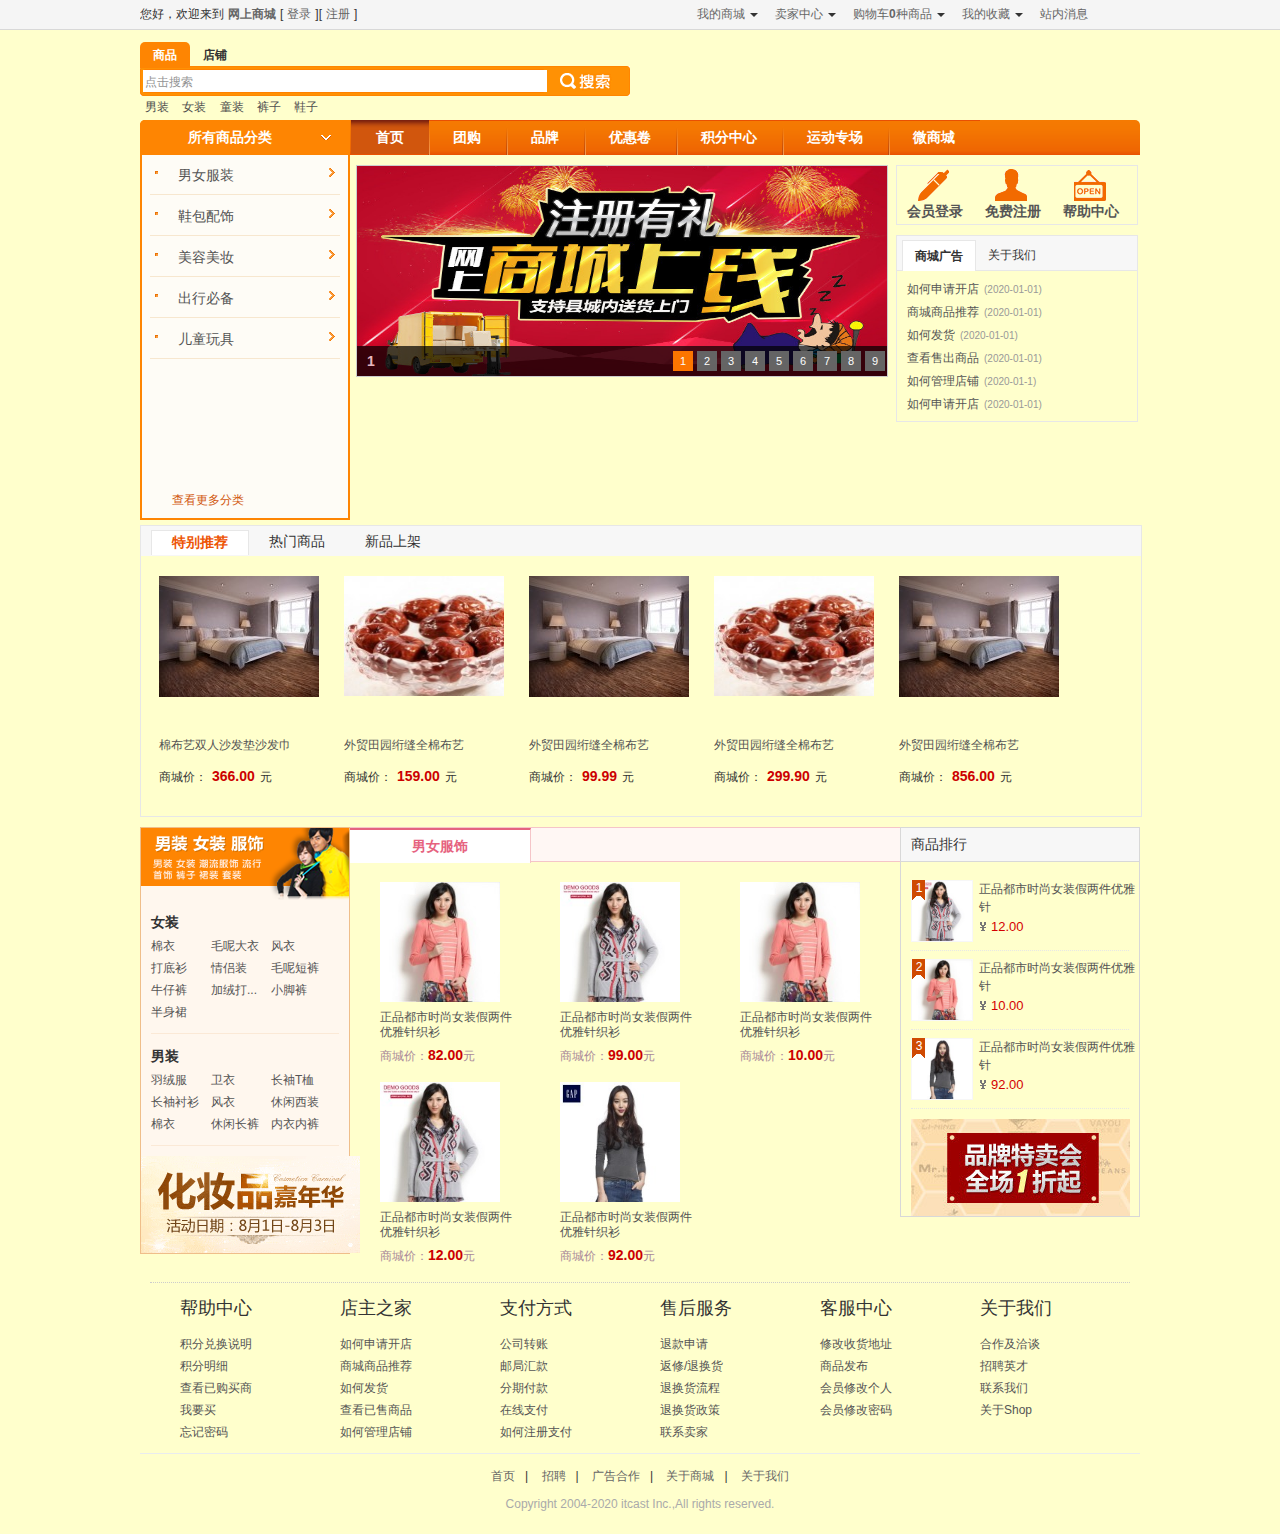
<file: index.html>
<!DOCTYPE html PUBLIC "-//W3C//DTD XHTML 1.0 Transitional//EN" "http://www.w3.org/TR/xhtml1/DTD/xhtml1-transitional.dtd">
<html xmlns="http://www.w3.org/1999/xhtml" xml:lang="en">
<head>
	<meta http-equiv="Content-Type" content="text/html; charset=utf-8" />
	<title>首页</title>
	<link rel="stylesheet" href="css/base.css" type="text/css" />
	<link rel="stylesheet" href="css/shop_common.css" type="text/css" />
	<link rel="stylesheet" href="css/shop_header.css" type="text/css" />
        <link rel="stylesheet" href="css/shop_home.css" type="text/css" />
        <script type="text/javascript" src="js/jquery.js" ></script>
        <script type="text/javascript" src="js/topNav.js" ></script>
        <script type="text/javascript" src="js/focus.js" ></script>
        <script type="text/javascript" src="js/shop_home_tab.js" ></script>
<style type="text/css">
<!--
body {
	background-color: #FFFFCC;
}
-->
</style></head>
<body>
	<!-- Header  -wll-2013/03/24 -->
	<div class="shop_hd">
		<!-- Header TopNav -->
		<div class="shop_hd_topNav">
			<div class="shop_hd_topNav_all">
				<!-- Header TopNav Left -->
				<div class="shop_hd_topNav_all_left">
					<p>您好，欢迎来到<b><a href="/">网上商城</a></b>[<a href="">登录</a>][<a href="">注册</a>]</p>
				</div>
				<!-- Header TopNav Left End -->

				<!-- Header TopNav Right -->
				<div class="shop_hd_topNav_all_right">
					<ul class="topNav_quick_menu">

						<li>
							<div class="topNav_menu">
								<a href="#" class="topNavHover">我的商城<i></i></a>
								<div class="topNav_menu_bd" style="display:none;" >
						            <ul>
						              <li><a title="已买到的商品" target="_top" href="#">已购商品</a></li>
						              <li><a title="个人主页" target="_top" href="#">个人主页</a></li>
						              <li><a title="我的好友" target="_top" href="#">我的好友</a></li>
						            </ul>
						        </div>
							</div>
						</li>
                                                <li>
							<div class="topNav_menu">
								<a href="#" class="topNavHover">卖家中心<i></i></a>
								<div class="topNav_menu_bd" style="display:none;">
						            <ul>
						              <li><a title="已售出的商品" target="_top" href="#">已售出的商品</a></li>
						              <li><a title="销售中的商品" target="_top" href="#">销售中的商品</a></li>
						            </ul>
						        </div>
							</div>
						</li>

						<li>
							<div class="topNav_menu">
								<a href="#" class="topNavHover">购物车<b>0</b>种商品<i></i></a>
								<div class="topNav_menu_bd" style="display:none;">
									<!--
						            <ul>
						              <li><a title="已售出的商品" target="_top" href="#">已售出的商品</a></li>
						              <li><a title="销售中的商品" target="_top" href="#">销售中的商品</a></li>
						            </ul>
						        	-->
						            <p>还没有商品，赶快去挑选！</p>
						        </div>
							</div>
						</li>

						<li>
							<div class="topNav_menu">
								<a href="#" class="topNavHover">我的收藏<i></i></a>
								<div class="topNav_menu_bd" style="display:none;">
						            <ul>
						              <li><a title="收藏的商品" target="_top" href="#">收藏的商品</a></li>
						              <li><a title="收藏的店铺" target="_top" href="#">收藏的店铺</a></li>
						            </ul>
						        </div>
							</div>
						</li>

						<li>
							<div class="topNav_menu">
								<a href="#">站内消息</a>
							</div>
						</li>

					</ul>
				</div>
				<!-- Header TopNav Right End -->
			</div>
			<div class="clear"></div>
		</div>
		<div class="clear"></div>
		<!-- Header TopNav End -->

		<!-- TopHeader Center -->
		<div class="shop_hd_header">
		  <div class="shop_hd_header_search">
                            <ul class="shop_hd_header_search_tab">
			        <li id="search" class="current">商品</li>
			        <li id="shop_search">店铺</li>
			    </ul>
                            <div class="clear"></div>
			    <div class="search_form">
			    	<form method="post" action="index.php">
			    		<div class="search_formstyle">
			    			<input type="text" class="search_form_text" name="search_content" value="点击搜索" />
			    			<input type="submit" class="search_form_sub" name="secrch_submit" value="" title="搜索" />
			    		</div>
			    	</form>
			    </div>
                            <div class="clear"></div>
			    <div class="search_tag">
			    	<a href="">男装</a>
			    	<a href="">女装</a>
			    	<a href="">童装</a>
			    	<a href="">裤子</a>
			    	<a href="">鞋子</a>
			    </div>

			</div>
		</div>
		<div class="clear"></div>
		<!-- TopHeader Center End -->

		<!-- Header Menu -->
		<div class="shop_hd_menu">
			<!-- 所有商品菜单 -->
                        
			<div class="shop_hd_menu_all_category shop_hd_menu_hover"><!-- 首页去掉 id="shop_hd_menu_all_category" 加上clsss shop_hd_menu_hover -->
				<div class="shop_hd_menu_all_category_title"><h2 title="所有商品分类"><a href="javascript:void(0);">所有商品分类</a></h2><i></i></div>
				<div id="shop_hd_menu_all_category_hd" class="shop_hd_menu_all_category_hd">
					<ul class="shop_hd_menu_all_category_hd_menu clearfix">
						<!-- 单个菜单项 -->
						<li id="cat_1" class="">
							<h3><a href="" title="男女服装">男女服装</a></h3>
							<div id="cat_1_menu" class="cat_menu clearfix" style="">
								<dl class="clearfix">
									<dt><a href="女装" href="">女装</a></dt>
									<dd>
										<a href="">风衣</a>
										<a href="">长袖连衣裙</a>
										<a href="">毛呢连衣裙</a>
										<a href="">半身裙</a>
										<a href="">小脚裤</a>
										<a href="">加绒打底裤</a>
										<a href="">牛仔裤</a>
										<a href="">打底衫</a>
										<a href="">情侣装</a>
										<a href="">棉衣</a>
										<a href="">毛呢大衣</a>
                                        <a href="">毛呢短裤</a>
									</dd>
								</dl>
                                                            
                                <dl class="clearfix">
									<dt><a href="男装" href="">男装</a></dt>
									<dd>
										<a href="">风衣</a>
										<a href="">长袖连衣裙</a>
										<a href="">毛呢连衣裙</a>
										<a href="">半身裙</a>
										<a href="">小脚裤</a>
										<a href="">加绒打底裤</a>
										<a href="">牛仔裤</a>
										<a href="">打底衫</a>
										<a href="">情侣装</a>
										<a href="">棉衣</a>
										<a href="">毛呢大衣</a>
                                        <a href="">毛呢短裤</a>
									</dd>
								</dl>
							</div>
						</li>
						<!-- 单个菜单项 End -->
                                                <li id="cat_2" class="">
                                                    <h3><a href="" title="鞋包配饰">鞋包配饰</a></h3>
                                                    <div id="cat_1_menu" class="cat_menu clearfix" style="">
                                                        <dl class="clearfix">
									<dt><a href="鞋子" href="">鞋子</a></dt>
									<dd>
										<a href="">风衣</a>
										<a href="">长袖连衣裙</a>
										<a href="">毛呢连衣裙</a>
										<a href="">半身裙</a>
										<a href="">小脚裤</a>
										<a href="">加绒打底裤</a>
										<a href="">牛仔裤</a>
										<a href="">打底衫</a>
										<a href="">情侣装</a>
										<a href="">棉衣</a>
										<a href="">毛呢大衣</a>
                                                                                <a href="">毛呢短裤</a>
									</dd>
								</dl>
                                                            
                                                                <dl class="clearfix">
									<dt><a href="包包" href="">包包</a></dt>
									<dd>
										<a href="">风衣</a>
										<a href="">长袖连衣裙</a>
										<a href="">毛呢连衣裙</a>
										<a href="">半身裙</a>
										<a href="">小脚裤</a>
										<a href="">加绒打底裤</a>
										<a href="">牛仔裤</a>
										<a href="">打底衫</a>
										<a href="">情侣装</a>
										<a href="">棉衣</a>
										<a href="">毛呢大衣</a>
                                                                                <a href="">毛呢短裤</a>
									</dd>
								</dl>
                                                    </div>
                                                </li>
                                                
                                                <li id="cat_3" class="">
                                                    <h3><a href="" title="美容美妆">美容美妆</a></h3>
                                                    <div id="cat_1_menu" class="cat_menu clearfix" style="">
                                                        <dl class="clearfix">
									<dt><a href="美容" href="">美容</a></dt>
									<dd>
										<a href="">风衣</a>
										<a href="">长袖连衣裙</a>
										<a href="">毛呢连衣裙</a>
										<a href="">半身裙</a>
										<a href="">小脚裤</a>
										<a href="">加绒打底裤</a>
										<a href="">牛仔裤</a>
										<a href="">打底衫</a>
										<a href="">情侣装</a>
										<a href="">棉衣</a>
										<a href="">毛呢大衣</a>
                                                                                <a href="">毛呢短裤</a>
									</dd>
								</dl>
                                                            
                                                                <dl class="clearfix">
									<dt><a href="美妆" href="">美妆</a></dt>
									<dd>
										<a href="">风衣</a>
										<a href="">长袖连衣裙</a>
										<a href="">毛呢连衣裙</a>
										<a href="">半身裙</a>
										<a href="">小脚裤</a>
										<a href="">加绒打底裤</a>
										<a href="">牛仔裤</a>
										<a href="">打底衫</a>
										<a href="">情侣装</a>
										<a href="">棉衣</a>
										<a href="">毛呢大衣</a>
                                                                                <a href="">毛呢短裤</a>
									</dd>
								</dl>
                                                    </div>
                                                </li>
                                                
                                                <li id="cat_4" class="">
                                                    <h3><a href="" title="美容美妆">出行必备</a></h3>
                                                    <div id="cat_1_menu" class="cat_menu clearfix" style="">
                                                        <dl class="clearfix">
									<dt><a href="美容" href="">美容</a></dt>
									<dd>
										<a href="">风衣</a>
										<a href="">长袖连衣裙</a>
										<a href="">毛呢连衣裙</a>
										<a href="">半身裙</a>
										<a href="">小脚裤</a>
										<a href="">加绒打底裤</a>
										<a href="">牛仔裤</a>
										<a href="">打底衫</a>
										<a href="">情侣装</a>
										<a href="">棉衣</a>
										<a href="">毛呢大衣</a>
                                                                                <a href="">毛呢短裤</a>
									</dd>
								</dl>
                                                            
                                                                <dl class="clearfix">
									<dt><a href="美妆" href="">美妆</a></dt>
									<dd>
										<a href="">风衣</a>
										<a href="">长袖连衣裙</a>
										<a href="">毛呢连衣裙</a>
										<a href="">半身裙</a>
										<a href="">小脚裤</a>
										<a href="">加绒打底裤</a>
										<a href="">牛仔裤</a>
										<a href="">打底衫</a>
										<a href="">情侣装</a>
										<a href="">棉衣</a>
										<a href="">毛呢大衣</a>
                                                                                <a href="">毛呢短裤</a>
									</dd>
								</dl>
                                                    </div>
                                                </li>
                                                
                                                <li id="cat_5" class="">
                                                    <h3><a href="" title="美容美妆">儿童玩具</a></h3>
                                                    <div id="cat_1_menu" class="cat_menu clearfix" style="">
                                                        <dl class="clearfix">
									<dt><a href="美容" href="">美容</a></dt>
									<dd>
										<a href="">风衣</a>
										<a href="">长袖连衣裙</a>
										<a href="">毛呢连衣裙</a>
										<a href="">半身裙</a>
										<a href="">小脚裤</a>
										<a href="">加绒打底裤</a>
										<a href="">牛仔裤</a>
										<a href="">打底衫</a>
										<a href="">情侣装</a>
										<a href="">棉衣</a>
										<a href="">毛呢大衣</a>
                                                                                <a href="">毛呢短裤</a>
									</dd>
								</dl>
                                                            
                                                                <dl class="clearfix">
									<dt><a href="美妆" href="">美妆</a></dt>
									<dd>
										<a href="">风衣</a>
										<a href="">长袖连衣裙</a>
										<a href="">毛呢连衣裙</a>
										<a href="">半身裙</a>
										<a href="">小脚裤</a>
										<a href="">加绒打底裤</a>
										<a href="">牛仔裤</a>
										<a href="">打底衫</a>
										<a href="">情侣装</a>
										<a href="">棉衣</a>
										<a href="">毛呢大衣</a>
                                                                                <a href="">毛呢短裤</a>
									</dd>
								</dl>
                                                    </div>
                                                </li>
                                                
                                                <li id="cat_6" class="">
                                                  <div id="cat_1_menu" class="cat_menu clearfix" style="">
                                                        <dl class="clearfix">
									<dt><a href="美容" href="">美容</a></dt>
									<dd>
										<a href="">风衣</a>
										<a href="">长袖连衣裙</a>
										<a href="">毛呢连衣裙</a>
										<a href="">半身裙</a>
										<a href="">小脚裤</a>
										<a href="">加绒打底裤</a>
										<a href="">牛仔裤</a>
										<a href="">打底衫</a>
										<a href="">情侣装</a>
										<a href="">棉衣</a>
										<a href="">毛呢大衣</a>
                                                                                <a href="">毛呢短裤</a>
									</dd>
								</dl>
                                                            
                                                                <dl class="clearfix">
									<dt><a href="美妆" href="">美妆</a></dt>
									<dd>
										<a href="">风衣</a>
										<a href="">长袖连衣裙</a>
										<a href="">毛呢连衣裙</a>
										<a href="">半身裙</a>
										<a href="">小脚裤</a>
										<a href="">加绒打底裤</a>
										<a href="">牛仔裤</a>
										<a href="">打底衫</a>
										<a href="">情侣装</a>
										<a href="">棉衣</a>
										<a href="">毛呢大衣</a>
                                                                                <a href="">毛呢短裤</a>
									</dd>
								</dl>
                                                    </div>
                                                </li>
                                                <li id="cat_7" class="">
                                                  <div id="cat_1_menu" class="cat_menu clearfix" style="">
                                                        <dl class="clearfix">
									<dt><a href="美容" href="">美容</a></dt>
									<dd>
										<a href="">风衣</a>
										<a href="">长袖连衣裙</a>
										<a href="">毛呢连衣裙</a>
										<a href="">半身裙</a>
										<a href="">小脚裤</a>
										<a href="">加绒打底裤</a>
										<a href="">牛仔裤</a>
										<a href="">打底衫</a>
										<a href="">情侣装</a>
										<a href="">棉衣</a>
										<a href="">毛呢大衣</a>
                                                                                <a href="">毛呢短裤</a>
									</dd>
								</dl>
                                                            
                                                                <dl class="clearfix">
									<dt><a href="美妆" href="">美妆</a></dt>
									<dd>
										<a href="">风衣</a>
										<a href="">长袖连衣裙</a>
										<a href="">毛呢连衣裙</a>
										<a href="">半身裙</a>
										<a href="">小脚裤</a>
										<a href="">加绒打底裤</a>
										<a href="">牛仔裤</a>
										<a href="">打底衫</a>
										<a href="">情侣装</a>
										<a href="">棉衣</a>
										<a href="">毛呢大衣</a>
                                                                                <a href="">毛呢短裤</a>
									</dd>
								</dl>
                                                    </div>
                                                </li>
                                                <li id="cat_8" class="">
                                                  <div id="cat_1_menu" class="cat_menu clearfix" style="">
                                                        <dl class="clearfix">
									<dt><a href="美容" href="">美容</a></dt>
									<dd>
										<a href="">风衣</a>
										<a href="">长袖连衣裙</a>
										<a href="">毛呢连衣裙</a>
										<a href="">半身裙</a>
										<a href="">小脚裤</a>
										<a href="">加绒打底裤</a>
										<a href="">牛仔裤</a>
										<a href="">打底衫</a>
										<a href="">情侣装</a>
										<a href="">棉衣</a>
										<a href="">毛呢大衣</a>
                                                                                <a href="">毛呢短裤</a>
									</dd>
								</dl>
                                                            
                                                                <dl class="clearfix">
									<dt><a href="美妆" href="">美妆</a></dt>
									<dd>
										<a href="">风衣</a>
										<a href="">长袖连衣裙</a>
										<a href="">毛呢连衣裙</a>
										<a href="">半身裙</a>
										<a href="">小脚裤</a>
										<a href="">加绒打底裤</a>
										<a href="">牛仔裤</a>
										<a href="">打底衫</a>
										<a href="">情侣装</a>
										<a href="">棉衣</a>
										<a href="">毛呢大衣</a>
                                                                                <a href="">毛呢短裤</a>
									</dd>
								</dl>
                                                    </div>
                                                </li>
                                                <li class="more"><a href="">查看更多分类</a></li>
					</ul>
				</div>
			</div>
			<!-- 所有商品菜单 END -->

			<!-- 普通导航菜单 -->
			<ul class="shop_hd_menu_nav">
				<li class="current_link"><a href=""><span>首页</span></a></li>
				<li class="link"><a href=""><span>团购</span></a></li>
				<li class="link"><a href=""><span>品牌</span></a></li>
				<li class="link"><a href=""><span>优惠卷</span></a></li>
				<li class="link"><a href=""><span>积分中心</span></a></li>
				<li class="link"><a href=""><span>运动专场</span></a></li>
				<li class="link"><a href=""><span>微商城</span></a></li>
			</ul>
			<!-- 普通导航菜单 End -->
		</div>
		<!-- Header Menu End -->



	</div>
	<div class="clear"></div>
	<!-- Header End -->
	

	<!-- Body -wll-2013/03/24 -->
	<div class="shop_bd clearfix">
            <!-- 第一块区域  -->
            <div class="shop_bd_top clearfix">
                <div class="shop_bd_top_left"></div>
                <div class="shop_bd_top_center">
                    <!-- 图片切换  begin  -->
                    <div class="xifan_sub_box">
                      <div id="p-select" class="sub_nav"><div class="sub_no" id="xifan_bd1lfsj"> <ul></ul></div></div>
                      <div id="xifan_bd1lfimg">
                        <div>
                          <dl class=""></dl>
                          <dl class="">
                            <dt><a href="http://www.baidu.com" title="" target="_blank"><img src="images/5752843b058eddd4f5f3b10acd260a3b.jpg" alt="1"></a></dt>
                            <dd><h2><a href="http://www.baidu.com" target="_blank">1</a></h2></dd>
                          </dl>
                          <dl class="">
                            <dt><a href="http://www.baidu.com" title="" target="_blank"><img src="images/06375b997aaaec103044ff67500aa408.jpg" alt="2"></a></dt>
                            <dd><h2><a href="http://www.baidu.com" target="_blank">2</a></h2></dd>
                          </dl>
                          <dl class="">
                            <dt><a href="http://www.baidu.com" title="" target="_blank"><img src="images/f51cd065e02ed6b39f032a6cb2a2db5c.jpg" alt="3"></a></dt>
                            <dd><h2><a href="http://www.baidu.com" target="_blank">3</a></h2></dd>
                          </dl>
                          <dl class="">
                            <dt><a href="http://www.baidu.com" title="" target="_blank"><img src="images/5752843b058eddd4f5f3b10acd260a3b.jpg" alt="4"></a></dt>
                            <dd><h2><a href="http://www.baidu.com" target="_blank">4</a></h2></dd>
                          </dl>
                          <dl class="">
                            <dt><a href="http://www.baidu.com" title="" target="_blank"><img src="images/06375b997aaaec103044ff67500aa408.jpg" alt="5"></a></dt>
                            <dd><h2><a href="http://www.baidu.com" target="_blank">5</a></h2></dd>
                          </dl>

                                  <dl class="">
                            <dt><a href="http://www.baidu.com" title="" target="_blank"><img src="images/f51cd065e02ed6b39f032a6cb2a2db5c.jpg" alt="6"></a></dt>
                            <dd><h2><a href="http://www.baidu.com" target="_blank">6</a></h2></dd>
                          </dl>
                          <dl class="">
                            <dt><a href="http://www.baidu.com" title="" target="_blank"><img src="images/5752843b058eddd4f5f3b10acd260a3b.jpg" alt="7"></a></dt>
                            <dd><h2><a href="http://www.baidu.com" target="_blank">7</a></h2></dd>
                          </dl>
                          <dl class="">
                            <dt><a href="http://www.baidu.com" title="" target="_blank"><img src="images/06375b997aaaec103044ff67500aa408.jpg" alt="8"></a></dt>
                            <dd><h2><a href="http://www.baidu.com" target="_blank">8</a></h2></dd>
                          </dl>
                          <dl class="">
                            <dt><a href="http://www.baidu.com" title="" target="_blank"><img src="images/f51cd065e02ed6b39f032a6cb2a2db5c.jpg" alt="9"></a></dt>
                            <dd><h2><a href="http://www.baidu.com" target="_blank">9</a></h2></dd>
                          </dl>
                        </div>
                      </div>
                    </div>
                    <script type="text/javascript">movec();</script> 
                    <!-- 图片切换  end --> 
                    <div class="clear"></div>
              </div>
                <!-- 右侧 -->
                <div class="shop_bd_top_right clearfix">
                    <div class="shop_bd_top_right_quickLink">
                        <a href="" class="login" title="会员登录"><i></i>会员登录</a>
                        <a href="" class="register" title="免费注册"><i></i>免费注册</a>
                        <a href="" class="join" title="商家开店" ><i></i>帮助中心</a>
                    </div>
                    
                    <div class="shop_bd_top_right-style1 nc-home-news">
                        <ul class="tabs-nav">
                            <li><a href="javascript:void(0);" class="hover">商城广告</a></li>
                            <li><a href="javascript:void(0);">关于我们</a></li>
                        </ul>
                        <div class="clear"></div>
                        <div class="tabs-panel">
                            <ul class="list-style01">
                                <li><a title="如何申请开店" href="article-15.html">如何申请开店</a><span>(2020-01-01)</span></li>
                                <li><a title="商城商品推荐" href="article-14.html">商城商品推荐</a><span>(2020-01-01)</span></li>
                                <li><a title="如何发货" href="article-13.html">如何发货</a><span>(2020-01-01)</span></li>
                                <li><a title="查看售出商品" href="article-12.html">查看售出商品</a><span>(2020-01-01)</span></li>
                                <li><a title="如何管理店铺" href="article-11.html">如何管理店铺</a><span>(2020-01-1)</span></li>
                                <li><a title="如何申请开店" href="article-15.html">如何申请开店</a><span>(2020-01-01)</span></li>
                               
                                
                                
                            </ul>
                        </div>
                    </div>
                    
                    
                </div>
                <!-- 右侧 End -->
            </div>
            <div class="clear"></div>
            <!-- 第一块区域 End -->
            
            <!-- 第二块区域 -->
            <div class="shop_bd_2 clearfix">
                <!-- 特别推荐 -->
                <div class="shop_bd_tuijian">
                    <ul class="tuijian_tabs">
                        <li class="hover"  onmouseover="easytabs('1', '1');" onfocus="easytabs('1', '1');" onclick="return false;" id="tuijian_content_btn_1"><a href="javascript:void(0);">特别推荐</a></li>
                        <li onmouseover="easytabs('1', '2');" onfocus="easytabs('1', '2');" onclick="return false;" id="tuijian_content_btn_2" ><a href="javascript:void(0);">热门商品</a></li>
                        <li onmouseover="easytabs('1', '3');" onfocus="easytabs('1', '3');" onclick="return false;" id="tuijian_content_btn_3"><a href="javascript:void(0);">新品上架</a></li>
                    </ul>
                    <div class="tuijian_content">
                        <div id="tuijian_content_1" class="tuijian_shangpin" style="display: block;">
                            <ul>
                                <li>
                                    <dl>
                                        <dt><a href=""><img src="images/365_7d5e08127b8d6799209674ecffbfc624.jpg_small.jpg" /></a></dt>
                                        <dd><a href="">棉布艺双人沙发垫沙发巾</a></dd>
                                        <dd> 商城价：<em>366.00</em>元</dd>
                                    </dl>
                                </li>
                                <li>
                                    <dl>
                                        <dt><a href=""><img src="images/70cd400bc29f748ebde074e04f1ad081.jpeg_small.jpeg" width="160" height="120" /></a></dt>
                                        <dd><a href="">外贸田园绗缝全棉布艺</a></dd>
                                        <dd> 商城价：<em>159.00</em>元</dd>
                                    </dl>
                                </li>
                                
                                <li>
                                    <dl>
                                        <dt><a href=""><img src="images/365_7d5e08127b8d6799209674ecffbfc624.jpg_small.jpg" /></a></dt>
                                        <dd><a href="">外贸田园绗缝全棉布艺</a></dd>
                                        <dd> 商城价：<em>99.99</em>元</dd>
                                    </dl>
                                </li>
                                
                                <li>
                                    <dl>
                                        <dt><a href=""><img src="images/70cd400bc29f748ebde074e04f1ad081.jpeg_small.jpeg" width="160" height="120" /></a></dt>
                                        <dd><a href="">外贸田园绗缝全棉布艺</a></dd>
                                        <dd> 商城价：<em>299.90</em>元</dd>
                                    </dl>
                                </li>
                                <li>
                                    <dl>
                                        <dt><a href=""><img src="images/365_7d5e08127b8d6799209674ecffbfc624.jpg_small.jpg" /></a></dt>
                                        <dd><a href="">外贸田园绗缝全棉布艺</a></dd>
                                        <dd> 商城价：<em>856.00</em>元</dd>
                                    </dl>
                                </li>
                                
                            </ul>
                        </div>
                        
                        <div id="tuijian_content_2" class="tuijian_shangpin">
                            <ul>
                                <li>
                                    <dl>
                                        <dt><a href=""><img src="images/365_7d5e08127b8d6799209674ecffbfc624.jpg_small.jpg" /></a></dt>
                                        <dd><a href="">2222222棉布艺双人沙发垫沙发巾飘窗垫素雅黄花</a></dd>
                                        <dd> 商城价：<em>256.00</em>元</dd>
                                    </dl>
                                </li>
                                <li>
                                    <dl>
                                        <dt><a href=""><img src="images/365_7d5e08127b8d6799209674ecffbfc624.jpg_small.jpg" /></a></dt>
                                        <dd><a href="">外贸田园绗缝全棉布艺双人沙发垫沙发巾飘窗垫素雅黄花</a></dd>
                                        <dd> 商城价：<em>256.00</em>元</dd>
                                    </dl>
                                </li>
                                
                                <li>
                                    <dl>
                                        <dt><a href=""><img src="images/365_7d5e08127b8d6799209674ecffbfc624.jpg_small.jpg" /></a></dt>
                                        <dd><a href="">外贸田园绗缝全棉布艺双人沙发垫沙发巾飘窗垫素雅黄花</a></dd>
                                        <dd> 商城价：<em>256.00</em>元</dd>
                                    </dl>
                                </li>
                                
                                <li>
                                    <dl>
                                        <dt><a href=""><img src="images/365_7d5e08127b8d6799209674ecffbfc624.jpg_small.jpg" /></a></dt>
                                        <dd><a href="">外贸田园绗缝全棉布艺双人沙发垫沙发巾飘窗垫素雅黄花</a></dd>
                                        <dd> 商城价：<em>256.00</em>元</dd>
                                    </dl>
                                </li>
                                <li>
                                    <dl>
                                        <dt><a href=""><img src="images/365_7d5e08127b8d6799209674ecffbfc624.jpg_small.jpg" /></a></dt>
                                        <dd><a href="">外贸田园绗缝全棉布艺双人沙发垫沙发巾飘窗垫素雅黄花</a></dd>
                                        <dd> 商城价：<em>256.00</em>元</dd>
                                    </dl>
                                </li>
                            </ul>
                        </div>
                        <div id="tuijian_content_3" class="tuijian_shangpin tuijian_content">
                            <ul>
                                <li>
                                    <dl>
                                        <dt><a href=""><img src="images/365_7d5e08127b8d6799209674ecffbfc624.jpg_small.jpg" /></a></dt>
                                        <dd><a href="">3333333全棉布艺双人沙发垫沙发巾飘窗垫素雅黄花</a></dd>
                                        <dd> 商城价：<em>256.00</em>元</dd>
                                    </dl>
                                </li>
                                <li>
                                    <dl>
                                        <dt><a href=""><img src="images/365_7d5e08127b8d6799209674ecffbfc624.jpg_small.jpg" /></a></dt>
                                        <dd><a href="">外贸田园绗缝全棉布艺双人沙发垫沙发巾飘窗垫素雅黄花</a></dd>
                                        <dd> 商城价：<em>256.00</em>元</dd>
                                    </dl>
                                </li>
                                
                                <li>
                                    <dl>
                                        <dt><a href=""><img src="images/365_7d5e08127b8d6799209674ecffbfc624.jpg_small.jpg" /></a></dt>
                                        <dd><a href="">外贸田园绗缝全棉布艺双人沙发垫沙发巾飘窗垫素雅黄花</a></dd>
                                        <dd> 商城价：<em>256.00</em>元</dd>
                                    </dl>
                                </li>
                                
                                <li>
                                    <dl>
                                        <dt><a href=""><img src="images/365_7d5e08127b8d6799209674ecffbfc624.jpg_small.jpg" /></a></dt>
                                        <dd><a href="">外贸田园绗缝全棉布艺双人沙发垫沙发巾飘窗垫素雅黄花</a></dd>
                                        <dd> 商城价：<em>256.00</em>元</dd>
                                    </dl>
                                </li>

                                <li>
                                    <dl>
                                        <dt><a href=""><img src="images/365_7d5e08127b8d6799209674ecffbfc624.jpg_small.jpg" /></a></dt>
                                        <dd><a href="">外贸田园绗缝全棉布艺双人沙发垫沙发巾飘窗垫素雅黄花</a></dd>
                                        <dd> 商城价：<em>256.00</em>元</dd>
                                    </dl>
                                </li>
                                
                            </ul>
                        </div>
                        
                    </div>

                </div>
                <!-- 特别推荐 End -->
                
                
                
            </div>
            <div class="clear"></div>
            <!-- 第二块区域 End -->
            
            <!-- 第三块区域 男女服饰 -->
      <div class="shop_bd_home_block clearfix">
                
                <!-- 左边 -->
                <div class="shop_bd_home_block_left">
                    <div class="shop_bd_home_block_left_logo block_nvzhuang_logo"></div>
                    <div class="shop_hd_home_block_left_class clearfix">
                        <dl class="clearfix">
                            <dt>女装</dt>
                            <dd>
                                <a href="">棉衣</a>
                                <a href="">毛呢大衣</a>
                                <a href="">风衣</a>
                                <a href="">打底衫</a>
                                <a href="">情侣装</a>
                                <a href="">毛呢短裤</a>
                                <a href="">牛仔裤</a>
                                <a href="">加绒打...</a>
                                <a href="">小脚裤</a>
                                <a href="">半身裙</a>
                            </dd>
                        </dl>
                        
                        <dl class="clearfix">
                            <dt>男装</dt>
                            <dd>
                                <a href="">羽绒服</a>
                                <a href="">卫衣</a>
                                <a href="">长袖T桖</a>
                                <a href="">长袖衬衫</a>
                                <a href="">风衣</a>
                                <a href="">休闲西装</a>
                                <a href="">棉衣</a>
                                <a href="">休闲长裤</a>
                                <a href="">内衣内裤</a>
                            </dd>
                        </dl>
                        
                    </div>
                    <div class="shop_bd_home_block_left_pic">
                        <a href=""><img src="images/web-2-28_9f2f7dcad3049df7450cecd179e142d8.gif"/></a>
                    </div>
                </div>
                <!-- 左边 End -->
                
                <!-- 中间 -->
                <div class="shop_bd_home_block_center">
                    <ul class="tabs-nav">
                        <li><a href="javascript:void(0);">男女服饰</a></li>
                    </ul>
                    <div class="tabs-panel">
                        <ul>
                            <li>
                                <dl>
                                    <dt><a href=""><img src="images/04fb225ea46bd1346f330400eedb7ef2.jpg_small.jpg" /></a></dt>
                                    <dd><a href="">正品都市时尚女装假两件优雅针织衫</a></dd>
                                    <dd>商城价：<em>82.00</em>元</dd>
                                </dl>
                            </li>
                            
                            <li>
                                <dl>
                                    <dt><a href=""><img src="images/3f81874d594894d19150843c42fb1f8e.jpg_small.jpg" /></a></dt>
                                    <dd><a href="">正品都市时尚女装假两件优雅针织衫</a></dd>
                                    <dd>商城价：<em>99.00</em>元</dd>
                                </dl>
                            </li>
                            
                            <li>
                                <dl>
                                    <dt><a href=""><img src="images/04fb225ea46bd1346f330400eedb7ef2.jpg_small.jpg" /></a></dt>
                                    <dd><a href="">正品都市时尚女装假两件优雅针织衫</a></dd>
                                    <dd>商城价：<em>10.00</em>元</dd>
                                </dl>
                            </li>
                            
                            <li>
                                <dl>
                                    <dt><a href=""><img src="images/3f81874d594894d19150843c42fb1f8e.jpg_small.jpg" /></a></dt>
                                    <dd><a href="">正品都市时尚女装假两件优雅针织衫</a></dd>
                                    <dd>商城价：<em>12.00</em>元</dd>
                                </dl>
                            </li>
                            
                            <li>
                                <dl>
                                    <dt><a href=""><img src="images/89a6d6466b00ae32d3c826b9ec639084.jpg_small.jpg" /></a></dt>
                                    <dd><a href="">正品都市时尚女装假两件优雅针织衫</a></dd>
                                    <dd>商城价：<em>92.00</em>元</dd>
                                </dl>
                            </li>
                        </ul>
                    </div>
                </div>
                <!-- 中间 End -->
                
                <!-- 右边商品排行 -->
                <div class="shop_bd_home_block_right">
                    <div class="title"><h3>商品排行</h3></div>
                    <ol class="saletop-list">
                        <li class="top clearfix">
                            <dl>
                                <dt class="goods-name">
                                    <a href="">正品都市时尚女装假两件优雅针</a>                                </dt>
                                <dd class="nokey">1</dd>
                                <dd class="goods-pic">
                                    <a href=""><span class="thumb size60"><img src="images/3f81874d594894d19150843c42fb1f8e.jpg_small.jpg" /></span></a>                                </dd>
                                <dd class="goods-price"><em>12.00</em></dd>
                            </dl>
                        </li>
                        <li class="top clearfix">
                            <dl>
                                <dt class="goods-name">
                                    <a href="">正品都市时尚女装假两件优雅针</a>                                </dt>
                                <dd class="nokey">2</dd>
                                <dd class="goods-pic">
                                    <a href=""><span class="thumb size60"><img src="images/04fb225ea46bd1346f330400eedb7ef2.jpg_small.jpg" /></span></a>                                </dd>
                                <dd class="goods-price"><em>10.00</em></dd>
                            </dl>
                        </li>
                        <li class="top clearfix">
                            <dl>
                                <dt class="goods-name">
                                    <a href="">正品都市时尚女装假两件优雅针</a>                                </dt>
                                <dd class="nokey">3</dd>
                                <dd class="goods-pic">
                                    <a href=""><span class="thumb size60"><img src="images/89a6d6466b00ae32d3c826b9ec639084.jpg_small.jpg" /></span></a>                                </dd>
                                <dd class="goods-price"><em>92.00</em></dd>
                            </dl>
                        </li>
                    </ol>
                    <div class="saletop-list_adv_pic"><a href=""><img src="images/web-3-38_ff9bd2d724f7138cec1b1937000f4feb.jpg" /></a></div>
                </div>
          <!-- 右边商品排行 -->
                
          <!-- 品牌展示 -->
          <!-- 品牌展示 End -->
      </div>
            <div clas="clear"></div>
            <!-- 第三块区域 End -->
            
            <!-- 第四块区域 男女服饰 -->
            <div clas="clear"></div>
            <!-- 第四块区域 End -->
            
            <!-- 第五块区域 男女服饰 -->
            <div clas="clear"></div>
            <!-- 第五块区域 End -->
            
            <div class="faq">
                <dl>
                    <dt>帮助中心</dt>
                    <dd><a href=""><span>积分兑换说明</span></a></dd>
                    <dd><a href=""><span>积分明细</span></a></dd>
                    <dd><a href=""><span>查看已购买商</span></a></dd>
                    <dd><a href=""><span>我要买</span></a></dd>
                    <dd><a href=""><span>忘记密码</span></a></dd>
                </dl>
                
                <dl>
                    <dt>店主之家</dt>
                    <dd><a href=""><span>如何申请开店</span></a></dd>
                    <dd><a href=""><span>商城商品推荐</span></a></dd>
                    <dd><a href=""><span>如何发货</span></a></dd>
                    <dd><a href=""><span>查看已售商品</span></a></dd>
                    <dd><a href=""><span>如何管理店铺</span></a></dd>
                </dl>
                
                <dl>
                    <dt>支付方式</dt>
                    <dd><a href=""><span>公司转账</span></a></dd>
                    <dd><a href=""><span>邮局汇款</span></a></dd>
                    <dd><a href=""><span>分期付款</span></a></dd>
                    <dd><a href=""><span>在线支付</span></a></dd>
                    <dd><a href=""><span>如何注册支付</span></a></dd>
                </dl>
                
                <dl>
                    <dt>售后服务</dt>
                    <dd><a href=""><span>退款申请</span></a></dd>
                    <dd><a href=""><span>返修/退换货</span></a></dd>
                    <dd><a href=""><span>退换货流程</span></a></dd>
                    <dd><a href=""><span>退换货政策</span></a></dd>
                    <dd><a href=""><span>联系卖家</span></a></dd>
                </dl>
                
                <dl>
                    <dt>客服中心</dt>
                    <dd><a href=""><span>修改收货地址</span></a></dd>
                    <dd><a href=""><span>商品发布</span></a></dd>
                    <dd><a href=""><span>会员修改个人</span></a></dd>
                    <dd><a href=""><span>会员修改密码</span></a></dd>
                    
                </dl>
                
                <dl>
                    <dt>关于我们</dt>
                    <dd><a href=""><span>合作及洽谈</span></a></dd>
                    <dd><a href=""><span>招聘英才</span></a></dd>
                    <dd><a href=""><span>联系我们</span></a></dd>
                    <dd><a href=""><span>关于Shop</span></a></dd>
                </dl>
                
                
            </div>
            <div class="clear"></div>
	</div>
	<!-- Body End -->

	<!-- Footer - wll - 2013/3/24 -->
	<div class="clear"></div>
	<div class="shop_footer">
            <div class="shop_footer_link">
                <p>
                    <a href="">首页</a>|
                    <a href="">招聘</a>|
                    <a href="">广告合作</a>|
                    <a href="">关于商城</a>|
                    <a href="">关于我们</a>                </p>
            </div>
            <div class="shop_footer_copy">
                <p>Copyright 2004-2020 itcast Inc.,All rights reserved.</p>
            </div>
        </div>
	<!-- Footer End -->
</body>
</html>
</file>
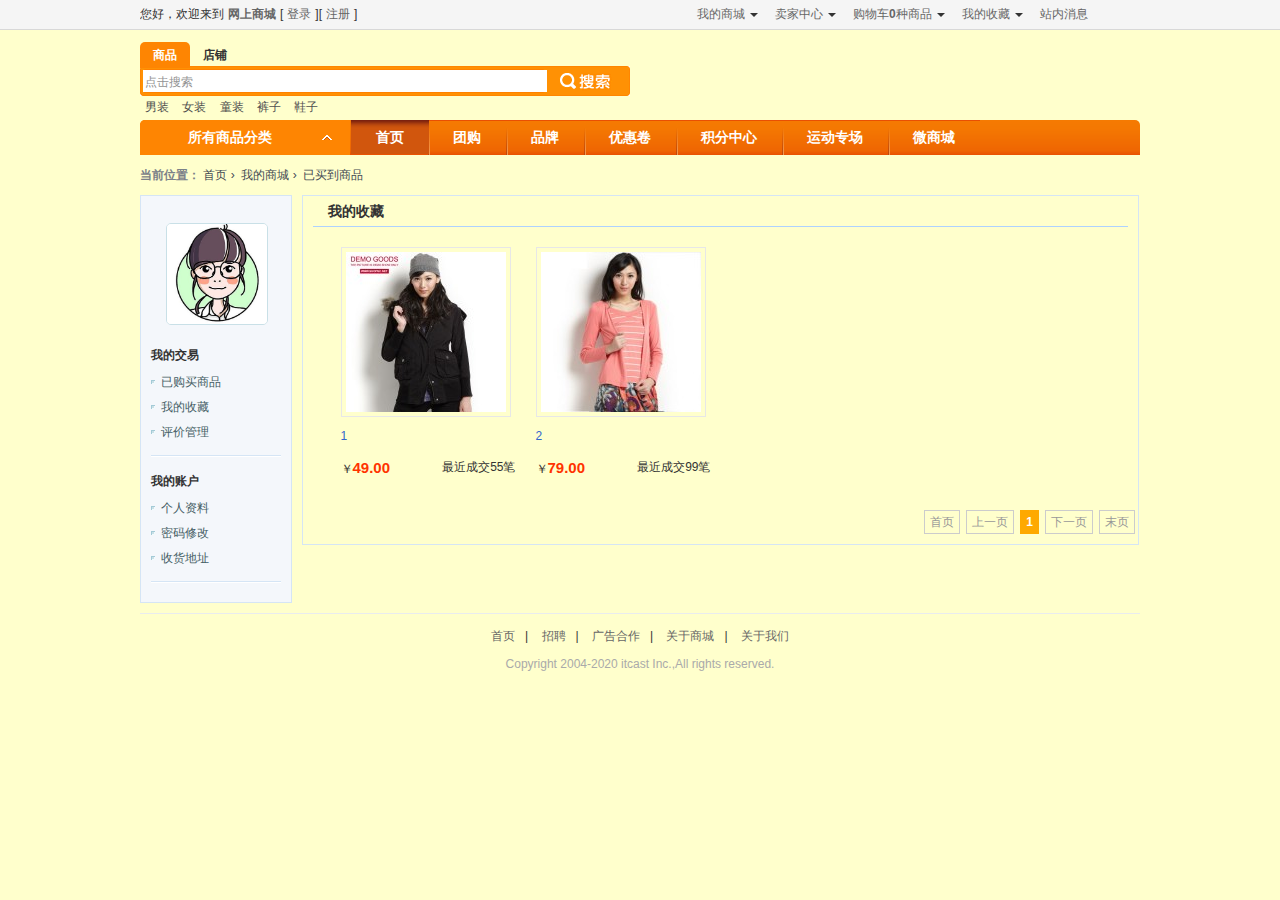
<file: favorite.html>
<!DOCTYPE html PUBLIC "-//W3C//DTD XHTML 1.0 Transitional//EN" "http://www.w3.org/TR/xhtml1/DTD/xhtml1-transitional.dtd">
<html xmlns="http://www.w3.org/1999/xhtml" xml:lang="en">
<head>
	<meta http-equiv="Content-Type" content="text/html; charset=utf-8">
	<title>收藏中心</title>
	<link rel="stylesheet" href="css/base.css" type="text/css" />
	<link rel="stylesheet" href="css/shop_common.css" type="text/css" />
	<link rel="stylesheet" href="css/shop_header.css" type="text/css" />
	<link rel="stylesheet" href="css/shop_manager.css" type="text/css" />
	<link rel="stylesheet" href="css/shop_list.css" type="text/css" />
    <script type="text/javascript" src="js/jquery.js" ></script>
    <script type="text/javascript" src="js/topNav.js" ></script>
<style type="text/css">
<!--
body {
	background-color: #FFFFCC;
}
-->
</style></head>
<body>
		<!-- Header  -wll-2013/03/24 -->
	<div class="shop_hd">
		<!-- Header TopNav -->
		<div class="shop_hd_topNav">
			<div class="shop_hd_topNav_all">
				<!-- Header TopNav Left -->
				<div class="shop_hd_topNav_all_left">
					<p>您好，欢迎来到<b><a href="/">网上商城</a></b>[<a href="">登录</a>][<a href="">注册</a>]</p>
				</div>
				<!-- Header TopNav Left End -->

				<!-- Header TopNav Right -->
				<div class="shop_hd_topNav_all_right">
					<ul class="topNav_quick_menu">

						<li>
							<div class="topNav_menu">
								<a href="#" class="topNavHover">我的商城<i></i></a>
								<div class="topNav_menu_bd" style="display:none;" >
						            <ul>
						              <li><a title="已买到的商品" target="_top" href="#">已买到的商品</a></li>
						              <li><a title="个人主页" target="_top" href="#">个人主页</a></li>
						              <li><a title="我的好友" target="_top" href="#">我的好友</a></li>
						            </ul>
						        </div>
							</div>
						</li>
                                                <li>
							<div class="topNav_menu">
								<a href="#" class="topNavHover">卖家中心<i></i></a>
								<div class="topNav_menu_bd" style="display:none;">
						            <ul>
						              <li><a title="已售出的商品" target="_top" href="#">已售出的商品</a></li>
						              <li><a title="销售中的商品" target="_top" href="#">销售中的商品</a></li>
						            </ul>
						        </div>
							</div>
						</li>

						<li>
							<div class="topNav_menu">
								<a href="#" class="topNavHover">购物车<b>0</b>种商品<i></i></a>
								<div class="topNav_menu_bd" style="display:none;">
									<!--
						            <ul>
						              <li><a title="已售出的商品" target="_top" href="#">已售出的商品</a></li>
						              <li><a title="销售中的商品" target="_top" href="#">销售中的商品</a></li>
						            </ul>
						        	-->
						            <p>还没有商品，赶快去挑选！</p>
						        </div>
							</div>
						</li>

						<li>
							<div class="topNav_menu">
								<a href="#" class="topNavHover">我的收藏<i></i></a>
								<div class="topNav_menu_bd" style="display:none;">
						            <ul>
						              <li><a title="收藏的商品" target="_top" href="#">收藏的商品</a></li>
						              <li><a title="收藏的店铺" target="_top" href="#">收藏的店铺</a></li>
						            </ul>
						        </div>
							</div>
						</li>

						<li>
							<div class="topNav_menu">
								<a href="#">站内消息</a>
							</div>
						</li>

					</ul>
				</div>
				<!-- Header TopNav Right End -->
			</div>
			<div class="clear"></div>
		</div>
		<div class="clear"></div>
		<!-- Header TopNav End -->

		<!-- TopHeader Center -->
		<div class="shop_hd_header">
		  <div class="shop_hd_header_search">
                            <ul class="shop_hd_header_search_tab">
			        <li id="search" class="current">商品</li>
			        <li id="shop_search">店铺</li>
			    </ul>
                            <div class="clear"></div>
			    <div class="search_form">
			    	<form method="post" action="index.php">
			    		<div class="search_formstyle">
			    			<input type="text" class="search_form_text" name="search_content" value="点击搜索" />
			    			<input type="submit" class="search_form_sub" name="secrch_submit" value="" title="搜索" />
			    		</div>
			    	</form>
			    </div>
                            <div class="clear"></div>
			    <div class="search_tag">
			    	<a href="">男装</a>
			    	<a href="">女装</a>
			    	<a href="">童装</a>
			    	<a href="">裤子</a>
			    	<a href="">鞋子</a>			    </div>

		  </div>
		</div>
		<div class="clear"></div>
		<!-- TopHeader Center End -->

		<!-- Header Menu -->
		<div class="shop_hd_menu">
			<!-- 所有商品菜单 -->
                        
			<div id="shop_hd_menu_all_category" class="shop_hd_menu_all_category"><!-- 首页去掉 id="shop_hd_menu_all_category" 加上clsss shop_hd_menu_hover -->
				<div class="shop_hd_menu_all_category_title"><h2 title="所有商品分类"><a href="javascript:void(0);">所有商品分类</a></h2><i></i></div>
				<div id="shop_hd_menu_all_category_hd" class="shop_hd_menu_all_category_hd">
					<ul class="shop_hd_menu_all_category_hd_menu clearfix">
						<!-- 单个菜单项 -->
						<li id="cat_1" class="">
							<h3><a href="" title="男女服装">男女服装</a></h3>
							<div id="cat_1_menu" class="cat_menu clearfix" style="">
								<dl class="clearfix">
									<dt><a href="女装" href="">女装</a></dt>
									<dd>
										<a href="">风衣</a>
										<a href="">长袖连衣裙</a>
										<a href="">毛呢连衣裙</a>
										<a href="">半身裙</a>
										<a href="">小脚裤</a>
										<a href="">加绒打底裤</a>
										<a href="">牛仔裤</a>
										<a href="">打底衫</a>
										<a href="">情侣装</a>
										<a href="">棉衣</a>
										<a href="">毛呢大衣</a>
                                                                                <a href="">毛呢短裤</a>
									</dd>
								</dl>
                                                            
                                                                <dl class="clearfix">
									<dt><a href="男装" href="">男装</a></dt>
									<dd>
										<a href="">风衣</a>
										<a href="">长袖连衣裙</a>
										<a href="">毛呢连衣裙</a>
										<a href="">半身裙</a>
										<a href="">小脚裤</a>
										<a href="">加绒打底裤</a>
										<a href="">牛仔裤</a>
										<a href="">打底衫</a>
										<a href="">情侣装</a>
										<a href="">棉衣</a>
										<a href="">毛呢大衣</a>
                                                                                <a href="">毛呢短裤</a>
									</dd>
								</dl>
							</div>
						</li>
						<!-- 单个菜单项 End -->
                                                <li id="cat_2" class="">
                                                    <h3><a href="" title="鞋包配饰">鞋包配饰</a></h3>
                                                    <div id="cat_1_menu" class="cat_menu clearfix" style="">
                                                        <dl class="clearfix">
									<dt><a href="鞋子" href="">鞋子</a></dt>
									<dd>
										<a href="">风衣</a>
										<a href="">长袖连衣裙</a>
										<a href="">毛呢连衣裙</a>
										<a href="">半身裙</a>
										<a href="">小脚裤</a>
										<a href="">加绒打底裤</a>
										<a href="">牛仔裤</a>
										<a href="">打底衫</a>
										<a href="">情侣装</a>
										<a href="">棉衣</a>
										<a href="">毛呢大衣</a>
                                                                                <a href="">毛呢短裤</a>
									</dd>
								</dl>
                                                            
                                                                <dl class="clearfix">
									<dt><a href="包包" href="">包包</a></dt>
									<dd>
										<a href="">风衣</a>
										<a href="">长袖连衣裙</a>
										<a href="">毛呢连衣裙</a>
										<a href="">半身裙</a>
										<a href="">小脚裤</a>
										<a href="">加绒打底裤</a>
										<a href="">牛仔裤</a>
										<a href="">打底衫</a>
										<a href="">情侣装</a>
										<a href="">棉衣</a>
										<a href="">毛呢大衣</a>
                                                                                <a href="">毛呢短裤</a>
									</dd>
								</dl>
                                                    </div>
                                                </li>
                                                
                                                <li id="cat_3" class="">
                                                    <h3><a href="" title="美容美妆">美容美妆</a></h3>
                                                    <div id="cat_1_menu" class="cat_menu clearfix" style="">
                                                        <dl class="clearfix">
									<dt><a href="美容" href="">美容</a></dt>
									<dd>
										<a href="">风衣</a>
										<a href="">长袖连衣裙</a>
										<a href="">毛呢连衣裙</a>
										<a href="">半身裙</a>
										<a href="">小脚裤</a>
										<a href="">加绒打底裤</a>
										<a href="">牛仔裤</a>
										<a href="">打底衫</a>
										<a href="">情侣装</a>
										<a href="">棉衣</a>
										<a href="">毛呢大衣</a>
                                                                                <a href="">毛呢短裤</a>
									</dd>
								</dl>
                                                            
                                                                <dl class="clearfix">
									<dt><a href="美妆" href="">美妆</a></dt>
									<dd>
										<a href="">风衣</a>
										<a href="">长袖连衣裙</a>
										<a href="">毛呢连衣裙</a>
										<a href="">半身裙</a>
										<a href="">小脚裤</a>
										<a href="">加绒打底裤</a>
										<a href="">牛仔裤</a>
										<a href="">打底衫</a>
										<a href="">情侣装</a>
										<a href="">棉衣</a>
										<a href="">毛呢大衣</a>
                                                                                <a href="">毛呢短裤</a>
									</dd>
								</dl>
                                                    </div>
                                                </li>
                                                
                                                <li id="cat_4" class="">
                                                    <h3><a href="" title="美容美妆">美容美妆</a></h3>
                                                    <div id="cat_1_menu" class="cat_menu clearfix" style="">
                                                        <dl class="clearfix">
									<dt><a href="美容" href="">美容</a></dt>
									<dd>
										<a href="">风衣</a>
										<a href="">长袖连衣裙</a>
										<a href="">毛呢连衣裙</a>
										<a href="">半身裙</a>
										<a href="">小脚裤</a>
										<a href="">加绒打底裤</a>
										<a href="">牛仔裤</a>
										<a href="">打底衫</a>
										<a href="">情侣装</a>
										<a href="">棉衣</a>
										<a href="">毛呢大衣</a>
                                                                                <a href="">毛呢短裤</a>
									</dd>
								</dl>
                                                            
                                                                <dl class="clearfix">
									<dt><a href="美妆" href="">美妆</a></dt>
									<dd>
										<a href="">风衣</a>
										<a href="">长袖连衣裙</a>
										<a href="">毛呢连衣裙</a>
										<a href="">半身裙</a>
										<a href="">小脚裤</a>
										<a href="">加绒打底裤</a>
										<a href="">牛仔裤</a>
										<a href="">打底衫</a>
										<a href="">情侣装</a>
										<a href="">棉衣</a>
										<a href="">毛呢大衣</a>
                                                                                <a href="">毛呢短裤</a>
									</dd>
								</dl>
                                                    </div>
                                                </li>
                                                
                                                <li id="cat_5" class="">
                                                    <h3><a href="" title="美容美妆">美容美妆</a></h3>
                                                    <div id="cat_1_menu" class="cat_menu clearfix" style="">
                                                        <dl class="clearfix">
									<dt><a href="美容" href="">美容</a></dt>
									<dd>
										<a href="">风衣</a>
										<a href="">长袖连衣裙</a>
										<a href="">毛呢连衣裙</a>
										<a href="">半身裙</a>
										<a href="">小脚裤</a>
										<a href="">加绒打底裤</a>
										<a href="">牛仔裤</a>
										<a href="">打底衫</a>
										<a href="">情侣装</a>
										<a href="">棉衣</a>
										<a href="">毛呢大衣</a>
                                                                                <a href="">毛呢短裤</a>
									</dd>
								</dl>
                                                            
                                                                <dl class="clearfix">
									<dt><a href="美妆" href="">美妆</a></dt>
									<dd>
										<a href="">风衣</a>
										<a href="">长袖连衣裙</a>
										<a href="">毛呢连衣裙</a>
										<a href="">半身裙</a>
										<a href="">小脚裤</a>
										<a href="">加绒打底裤</a>
										<a href="">牛仔裤</a>
										<a href="">打底衫</a>
										<a href="">情侣装</a>
										<a href="">棉衣</a>
										<a href="">毛呢大衣</a>
                                                                                <a href="">毛呢短裤</a>
									</dd>
								</dl>
                                                    </div>
                                                </li>
                                                
                                                <li id="cat_6" class="">
                                                    <h3><a href="" title="美容美妆">美容美妆</a></h3>
                                                    <div id="cat_1_menu" class="cat_menu clearfix" style="">
                                                        <dl class="clearfix">
									<dt><a href="美容" href="">美容</a></dt>
									<dd>
										<a href="">风衣</a>
										<a href="">长袖连衣裙</a>
										<a href="">毛呢连衣裙</a>
										<a href="">半身裙</a>
										<a href="">小脚裤</a>
										<a href="">加绒打底裤</a>
										<a href="">牛仔裤</a>
										<a href="">打底衫</a>
										<a href="">情侣装</a>
										<a href="">棉衣</a>
										<a href="">毛呢大衣</a>
                                                                                <a href="">毛呢短裤</a>
									</dd>
								</dl>
                                                            
                                                                <dl class="clearfix">
									<dt><a href="美妆" href="">美妆</a></dt>
									<dd>
										<a href="">风衣</a>
										<a href="">长袖连衣裙</a>
										<a href="">毛呢连衣裙</a>
										<a href="">半身裙</a>
										<a href="">小脚裤</a>
										<a href="">加绒打底裤</a>
										<a href="">牛仔裤</a>
										<a href="">打底衫</a>
										<a href="">情侣装</a>
										<a href="">棉衣</a>
										<a href="">毛呢大衣</a>
                                                                                <a href="">毛呢短裤</a>
									</dd>
								</dl>
                                                    </div>
                                                </li>
                                                <li id="cat_7" class="">
                                                    <h3><a href="" title="美容美妆">美容美妆</a></h3>
                                                    <div id="cat_1_menu" class="cat_menu clearfix" style="">
                                                        <dl class="clearfix">
									<dt><a href="美容" href="">美容</a></dt>
									<dd>
										<a href="">风衣</a>
										<a href="">长袖连衣裙</a>
										<a href="">毛呢连衣裙</a>
										<a href="">半身裙</a>
										<a href="">小脚裤</a>
										<a href="">加绒打底裤</a>
										<a href="">牛仔裤</a>
										<a href="">打底衫</a>
										<a href="">情侣装</a>
										<a href="">棉衣</a>
										<a href="">毛呢大衣</a>
                                                                                <a href="">毛呢短裤</a>
									</dd>
								</dl>
                                                            
                                                                <dl class="clearfix">
									<dt><a href="美妆" href="">美妆</a></dt>
									<dd>
										<a href="">风衣</a>
										<a href="">长袖连衣裙</a>
										<a href="">毛呢连衣裙</a>
										<a href="">半身裙</a>
										<a href="">小脚裤</a>
										<a href="">加绒打底裤</a>
										<a href="">牛仔裤</a>
										<a href="">打底衫</a>
										<a href="">情侣装</a>
										<a href="">棉衣</a>
										<a href="">毛呢大衣</a>
                                                                                <a href="">毛呢短裤</a>
									</dd>
								</dl>
                                                    </div>
                                                </li>
                                                <li id="cat_8" class="">
                                                    <h3><a href="" title="美容美妆">美容美妆</a></h3>
                                                    <div id="cat_1_menu" class="cat_menu clearfix" style="">
                                                        <dl class="clearfix">
									<dt><a href="美容" href="">美容</a></dt>
									<dd>
										<a href="">风衣</a>
										<a href="">长袖连衣裙</a>
										<a href="">毛呢连衣裙</a>
										<a href="">半身裙</a>
										<a href="">小脚裤</a>
										<a href="">加绒打底裤</a>
										<a href="">牛仔裤</a>
										<a href="">打底衫</a>
										<a href="">情侣装</a>
										<a href="">棉衣</a>
										<a href="">毛呢大衣</a>
                                                                                <a href="">毛呢短裤</a>
									</dd>
								</dl>
                                                            
                                                                <dl class="clearfix">
									<dt><a href="美妆" href="">美妆</a></dt>
									<dd>
										<a href="">风衣</a>
										<a href="">长袖连衣裙</a>
										<a href="">毛呢连衣裙</a>
										<a href="">半身裙</a>
										<a href="">小脚裤</a>
										<a href="">加绒打底裤</a>
										<a href="">牛仔裤</a>
										<a href="">打底衫</a>
										<a href="">情侣装</a>
										<a href="">棉衣</a>
										<a href="">毛呢大衣</a>
                                                                                <a href="">毛呢短裤</a>
									</dd>
								</dl>
                                                    </div>
                                                </li>
                                                <li class="more"><a href="">查看更多分类</a></li>
					</ul>
				</div>
			</div>
			<!-- 所有商品菜单 END -->

			<!-- 普通导航菜单 -->
			<ul class="shop_hd_menu_nav">
				<li class="current_link"><a href=""><span>首页</span></a></li>
				<li class="link"><a href=""><span>团购</span></a></li>
				<li class="link"><a href=""><span>品牌</span></a></li>
				<li class="link"><a href=""><span>优惠卷</span></a></li>
				<li class="link"><a href=""><span>积分中心</span></a></li>
				<li class="link"><a href=""><span>运动专场</span></a></li>
				<li class="link"><a href=""><span>微商城</span></a></li>
			</ul>
			<!-- 普通导航菜单 End -->
		</div>
		<!-- Header Menu End -->

	</div>
	<div class="clear"></div>
	<!-- 面包屑 注意首页没有 -->
	<div class="shop_hd_breadcrumb">
		<strong>当前位置：</strong>
		<span>
			<a href="">首页</a>&nbsp;›&nbsp;
			<a href="">我的商城</a>&nbsp;›&nbsp;
			<a href="">已买到商品</a>
		</span>
	</div>
	<div class="clear"></div>
	<!-- 面包屑 End -->

	<!-- Header End -->	

	<!-- 我的个人中心 -->
	<div class="shop_member_bd clearfix">
		<!-- 左边导航 -->
		<div class="shop_member_bd_left clearfix">
			
			<div class="shop_member_bd_left_pic">
				<a href="javascript:void(0);"><img src="images/avatar.jpg" /></a>
			</div>
			<div class="clear"></div>

			<dl>
				<dt>我的交易</dt>
				<dd><span><a href="">已购买商品</a></span></dd>
				<dd><span><a href="">我的收藏</a></span></dd>
				<dd><span><a href="">评价管理</a></span></dd>
			</dl>

			<dl>
				<dt>我的账户</dt>
				<dd><span><a href="">个人资料</a></span></dd>
				<dd><span><a href="">密码修改</a></span></dd>
				<dd><span><a href="">收货地址</a></span></dd>
			</dl>

		</div>
		<!-- 左边导航 End -->
		
		<!-- 右边购物列表 -->
		<div class="shop_member_bd_right clearfix">
			
			<div class="shop_meber_bd_good_lists clearfix">
				<div class="title"><h3>我的收藏</h3></div>
				
				<!-- 商品列表 -->
			<div class="shop_bd_list_content clearfix">
				<ul>
					<li>
						<dl>
							<dt><a href=""><img src="images/ddfcab24bd812c466788eeba587f4057.jpg_small.jpg" /></a></dt>
							<dd class="title"><a href="">1</a></dd>
							<dd class="content">
								<span class="goods_jiage">￥<strong>49.00</strong></span>
								<span class="goods_chengjiao">最近成交55笔</span>							</dd>
						</dl>
					</li>

					<li>
						<dl>
							<dt><a href=""><img src="images/04fb225ea46bd1346f330400eedb7ef2.jpg_small.jpg" /></a></dt>
							<dd class="title"><a href="">2</a></dd>
							<dd class="content">
								<span class="goods_jiage">￥<strong>79.00</strong></span>
								<span class="goods_chengjiao">最近成交99笔</span>							</dd>
						</dl>
					</li>

					
					</li>
			  </ul>
			</div>
			<div class="clear"></div>
			<div class="pagination"> 
				<ul><li><span>首页</span></li>
					<li><span>上一页</span></li>
					<li><span class="currentpage">1</span></li>
					<li><span>下一页</span></li>
					<li><span>末页</span></li>
				</ul> 
			</div>
			<!-- 商品列表 End -->

			</div>
		</div>
		<!-- 右边购物列表 End -->

	</div>
	<!-- 我的个人中心 End -->

	<!-- Footer - wll - 2013/3/24 -->
	<div class="clear"></div>
	<div class="shop_footer">
            <div class="shop_footer_link">
                <p>
                    <a href="">首页</a>|
                    <a href="">招聘</a>|
                    <a href="">广告合作</a>|
                    <a href="">关于商城</a>|
                    <a href="">关于我们</a>                </p>
            </div>
            <div class="shop_footer_copy">
                <p>Copyright 2004-2020 itcast Inc.,All rights reserved.</p>
            </div>
        </div>
	<!-- Footer End -->
</body>
</html>
</file>
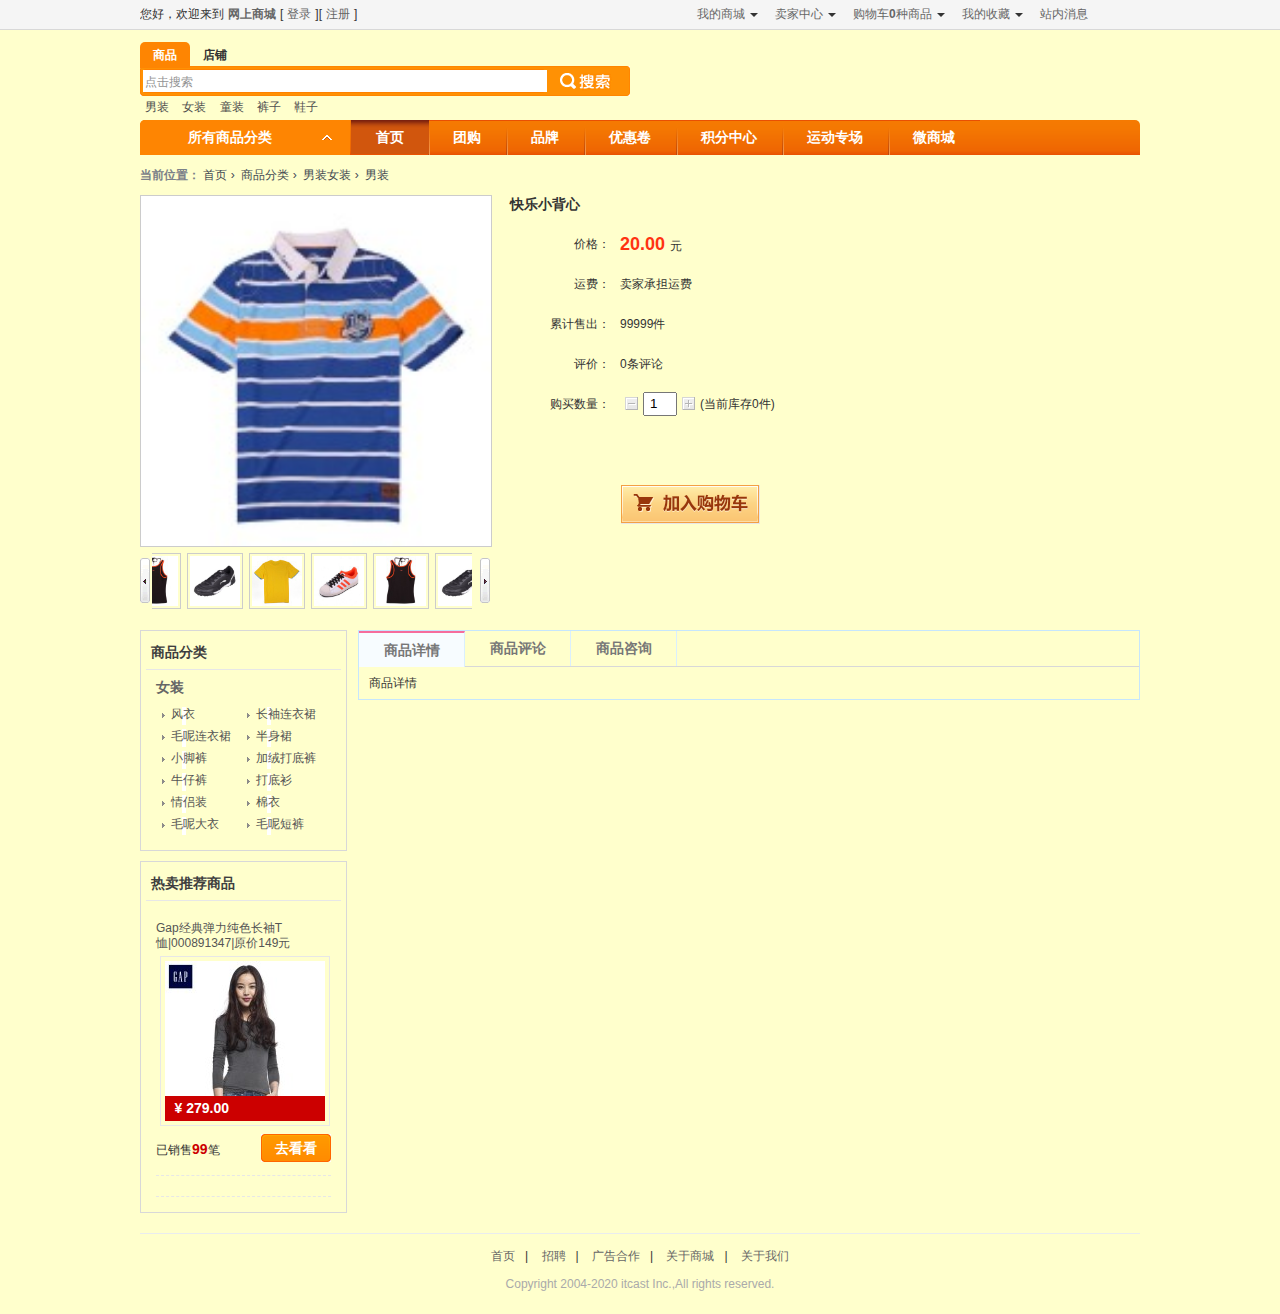
<file: goods.html>
<!DOCTYPE html PUBLIC "-//W3C//DTD XHTML 1.0 Transitional//EN" "http://www.w3.org/TR/xhtml1/DTD/xhtml1-transitional.dtd">
<html xmlns="http://www.w3.org/1999/xhtml" xml:lang="en">
<head>
	<meta http-equiv="Content-Type" content="text/html; charset=utf-8" />
	<title>商品详情</title>
	<link rel="stylesheet" href="css/base.css" type="text/css" />
	<link rel="stylesheet" href="css/shop_common.css" type="text/css" />
	<link rel="stylesheet" href="css/shop_header.css" type="text/css" />
	<link rel="stylesheet" href="css/shop_list.css" type="text/css" />
    <link rel="stylesheet" href="css/shop_goods.css" type="text/css" />
    <script type="text/javascript" src="js/jquery.js" ></script>
    <script type="text/javascript" src="js/topNav.js" ></script>
    <script type="text/javascript" src="js/shop_goods.js" ></script>
<style type="text/css">
<!--
body {
	background-color: #FFFFCC;
}
-->
</style></head>
<body>
	<!-- Header  -wll-2013/03/24 -->
	<div class="shop_hd">
		<!-- Header TopNav -->
		<div class="shop_hd_topNav">
			<div class="shop_hd_topNav_all">
				<!-- Header TopNav Left -->
				<div class="shop_hd_topNav_all_left">
					<p>您好，欢迎来到<b><a href="/">网上商城</a></b>[<a href="">登录</a>][<a href="">注册</a>]</p>
				</div>
				<!-- Header TopNav Left End -->

				<!-- Header TopNav Right -->
				<div class="shop_hd_topNav_all_right">
					<ul class="topNav_quick_menu">

						<li>
							<div class="topNav_menu">
								<a href="#" class="topNavHover">我的商城<i></i></a>
								<div class="topNav_menu_bd" style="display:none;" >
						            <ul>
						              <li><a title="已买到的商品" target="_top" href="#">已买到的商品</a></li>
						              <li><a title="个人主页" target="_top" href="#">个人主页</a></li>
						              <li><a title="我的好友" target="_top" href="#">我的好友</a></li>
						            </ul>
						        </div>
							</div>
						</li>
                                                <li>
							<div class="topNav_menu">
								<a href="#" class="topNavHover">卖家中心<i></i></a>
								<div class="topNav_menu_bd" style="display:none;">
						            <ul>
						              <li><a title="已售出的商品" target="_top" href="#">已售出的商品</a></li>
						              <li><a title="销售中的商品" target="_top" href="#">销售中的商品</a></li>
						            </ul>
						        </div>
							</div>
						</li>

						<li>
							<div class="topNav_menu">
								<a href="#" class="topNavHover">购物车<b>0</b>种商品<i></i></a>
								<div class="topNav_menu_bd" style="display:none;">
									<!--
						            <ul>
						              <li><a title="已售出的商品" target="_top" href="#">已售出的商品</a></li>
						              <li><a title="销售中的商品" target="_top" href="#">销售中的商品</a></li>
						            </ul>
						        	-->
						            <p>还没有商品，赶快去挑选！</p>
						        </div>
							</div>
						</li>

						<li>
							<div class="topNav_menu">
								<a href="#" class="topNavHover">我的收藏<i></i></a>
								<div class="topNav_menu_bd" style="display:none;">
						            <ul>
						              <li><a title="收藏的商品" target="_top" href="#">收藏的商品</a></li>
						              <li><a title="收藏的店铺" target="_top" href="#">收藏的店铺</a></li>
						            </ul>
						        </div>
							</div>
						</li>

						<li>
							<div class="topNav_menu">
								<a href="#">站内消息</a>
							</div>
						</li>

					</ul>
				</div>
				<!-- Header TopNav Right End -->
			</div>
			<div class="clear"></div>
		</div>
		<div class="clear"></div>
		<!-- Header TopNav End -->

		<!-- TopHeader Center -->
		<div class="shop_hd_header">
		  <div class="shop_hd_header_search">
                            <ul class="shop_hd_header_search_tab">
			        <li id="search" class="current">商品</li>
			        <li id="shop_search">店铺</li>
			    </ul>
                            <div class="clear"></div>
			    <div class="search_form">
			    	<form method="post" action="index.php">
			    		<div class="search_formstyle">
			    			<input type="text" class="search_form_text" name="search_content" value="点击搜索" />
			    			<input type="submit" class="search_form_sub" name="secrch_submit" value="" title="搜索" />
			    		</div>
			    	</form>
			    </div>
                            <div class="clear"></div>
			    <div class="search_tag">
			    	<a href="">男装</a>
			    	<a href="">女装</a>
			    	<a href="">童装</a>
			    	<a href="">裤子</a>
			    	<a href="">鞋子</a>
			    </div>

			</div>
		</div>
		<div class="clear"></div>
		<!-- TopHeader Center End -->

		<!-- Header Menu -->
		<div class="shop_hd_menu">
			<!-- 所有商品菜单 -->
                        
			<div id="shop_hd_menu_all_category" class="shop_hd_menu_all_category"><!-- 首页去掉 id="shop_hd_menu_all_category" 加上clsss shop_hd_menu_hover -->
				<div class="shop_hd_menu_all_category_title"><h2 title="所有商品分类"><a href="javascript:void(0);">所有商品分类</a></h2><i></i></div>
				<div id="shop_hd_menu_all_category_hd" class="shop_hd_menu_all_category_hd">
					<ul class="shop_hd_menu_all_category_hd_menu clearfix">
						<!-- 单个菜单项 -->
						<li id="cat_1" class="">
							<h3><a href="" title="男女服装">男女服装</a></h3>
							<div id="cat_1_menu" class="cat_menu clearfix" style="">
								<dl class="clearfix">
									<dt><a href="女装" href="">女装</a></dt>
									<dd>
										<a href="">风衣</a>
										<a href="">长袖连衣裙</a>
										<a href="">毛呢连衣裙</a>
										<a href="">半身裙</a>
										<a href="">小脚裤</a>
										<a href="">加绒打底裤</a>
										<a href="">牛仔裤</a>
										<a href="">打底衫</a>
										<a href="">情侣装</a>
										<a href="">棉衣</a>
										<a href="">毛呢大衣</a>
                                                                                <a href="">毛呢短裤</a>
									</dd>
								</dl>
                                                            
                                                                <dl class="clearfix">
									<dt><a href="男装" href="">男装</a></dt>
									<dd>
										<a href="">风衣</a>
										<a href="">长袖连衣裙</a>
										<a href="">毛呢连衣裙</a>
										<a href="">半身裙</a>
										<a href="">小脚裤</a>
										<a href="">加绒打底裤</a>
										<a href="">牛仔裤</a>
										<a href="">打底衫</a>
										<a href="">情侣装</a>
										<a href="">棉衣</a>
										<a href="">毛呢大衣</a>
                                                                                <a href="">毛呢短裤</a>
									</dd>
								</dl>
							</div>
						</li>
						<!-- 单个菜单项 End -->
                                                <li id="cat_2" class="">
                                                    <h3><a href="" title="鞋包配饰">鞋包配饰</a></h3>
                                                    <div id="cat_1_menu" class="cat_menu clearfix" style="">
                                                        <dl class="clearfix">
									<dt><a href="鞋子" href="">鞋子</a></dt>
									<dd>
										<a href="">风衣</a>
										<a href="">长袖连衣裙</a>
										<a href="">毛呢连衣裙</a>
										<a href="">半身裙</a>
										<a href="">小脚裤</a>
										<a href="">加绒打底裤</a>
										<a href="">牛仔裤</a>
										<a href="">打底衫</a>
										<a href="">情侣装</a>
										<a href="">棉衣</a>
										<a href="">毛呢大衣</a>
                                                                                <a href="">毛呢短裤</a>
									</dd>
								</dl>
                                                            
                                                                <dl class="clearfix">
									<dt><a href="包包" href="">包包</a></dt>
									<dd>
										<a href="">风衣</a>
										<a href="">长袖连衣裙</a>
										<a href="">毛呢连衣裙</a>
										<a href="">半身裙</a>
										<a href="">小脚裤</a>
										<a href="">加绒打底裤</a>
										<a href="">牛仔裤</a>
										<a href="">打底衫</a>
										<a href="">情侣装</a>
										<a href="">棉衣</a>
										<a href="">毛呢大衣</a>
                                                                                <a href="">毛呢短裤</a>
									</dd>
								</dl>
                                                    </div>
                                                </li>
                                                
                                                <li id="cat_3" class="">
                                                    <h3><a href="" title="美容美妆">美容美妆</a></h3>
                                                    <div id="cat_1_menu" class="cat_menu clearfix" style="">
                                                        <dl class="clearfix">
									<dt><a href="美容" href="">美容</a></dt>
									<dd>
										<a href="">风衣</a>
										<a href="">长袖连衣裙</a>
										<a href="">毛呢连衣裙</a>
										<a href="">半身裙</a>
										<a href="">小脚裤</a>
										<a href="">加绒打底裤</a>
										<a href="">牛仔裤</a>
										<a href="">打底衫</a>
										<a href="">情侣装</a>
										<a href="">棉衣</a>
										<a href="">毛呢大衣</a>
                                                                                <a href="">毛呢短裤</a>
									</dd>
								</dl>
                                                            
                                                                <dl class="clearfix">
									<dt><a href="美妆" href="">美妆</a></dt>
									<dd>
										<a href="">风衣</a>
										<a href="">长袖连衣裙</a>
										<a href="">毛呢连衣裙</a>
										<a href="">半身裙</a>
										<a href="">小脚裤</a>
										<a href="">加绒打底裤</a>
										<a href="">牛仔裤</a>
										<a href="">打底衫</a>
										<a href="">情侣装</a>
										<a href="">棉衣</a>
										<a href="">毛呢大衣</a>
                                                                                <a href="">毛呢短裤</a>
									</dd>
								</dl>
                                                    </div>
                                                </li>
                                                
                                                <li id="cat_4" class="">
                                                    <h3><a href="" title="美容美妆">美容美妆</a></h3>
                                                    <div id="cat_1_menu" class="cat_menu clearfix" style="">
                                                        <dl class="clearfix">
									<dt><a href="美容" href="">美容</a></dt>
									<dd>
										<a href="">风衣</a>
										<a href="">长袖连衣裙</a>
										<a href="">毛呢连衣裙</a>
										<a href="">半身裙</a>
										<a href="">小脚裤</a>
										<a href="">加绒打底裤</a>
										<a href="">牛仔裤</a>
										<a href="">打底衫</a>
										<a href="">情侣装</a>
										<a href="">棉衣</a>
										<a href="">毛呢大衣</a>
                                                                                <a href="">毛呢短裤</a>
									</dd>
								</dl>
                                                            
                                                                <dl class="clearfix">
									<dt><a href="美妆" href="">美妆</a></dt>
									<dd>
										<a href="">风衣</a>
										<a href="">长袖连衣裙</a>
										<a href="">毛呢连衣裙</a>
										<a href="">半身裙</a>
										<a href="">小脚裤</a>
										<a href="">加绒打底裤</a>
										<a href="">牛仔裤</a>
										<a href="">打底衫</a>
										<a href="">情侣装</a>
										<a href="">棉衣</a>
										<a href="">毛呢大衣</a>
                                                                                <a href="">毛呢短裤</a>
									</dd>
								</dl>
                                                    </div>
                                                </li>
                                                
                                                <li id="cat_5" class="">
                                                    <h3><a href="" title="美容美妆">美容美妆</a></h3>
                                                    <div id="cat_1_menu" class="cat_menu clearfix" style="">
                                                        <dl class="clearfix">
									<dt><a href="美容" href="">美容</a></dt>
									<dd>
										<a href="">风衣</a>
										<a href="">长袖连衣裙</a>
										<a href="">毛呢连衣裙</a>
										<a href="">半身裙</a>
										<a href="">小脚裤</a>
										<a href="">加绒打底裤</a>
										<a href="">牛仔裤</a>
										<a href="">打底衫</a>
										<a href="">情侣装</a>
										<a href="">棉衣</a>
										<a href="">毛呢大衣</a>
                                                                                <a href="">毛呢短裤</a>
									</dd>
								</dl>
                                                            
                                                                <dl class="clearfix">
									<dt><a href="美妆" href="">美妆</a></dt>
									<dd>
										<a href="">风衣</a>
										<a href="">长袖连衣裙</a>
										<a href="">毛呢连衣裙</a>
										<a href="">半身裙</a>
										<a href="">小脚裤</a>
										<a href="">加绒打底裤</a>
										<a href="">牛仔裤</a>
										<a href="">打底衫</a>
										<a href="">情侣装</a>
										<a href="">棉衣</a>
										<a href="">毛呢大衣</a>
                                                                                <a href="">毛呢短裤</a>
									</dd>
								</dl>
                                                    </div>
                                                </li>
                                                
                                                <li id="cat_6" class="">
                                                    <h3><a href="" title="美容美妆">美容美妆</a></h3>
                                                    <div id="cat_1_menu" class="cat_menu clearfix" style="">
                                                        <dl class="clearfix">
									<dt><a href="美容" href="">美容</a></dt>
									<dd>
										<a href="">风衣</a>
										<a href="">长袖连衣裙</a>
										<a href="">毛呢连衣裙</a>
										<a href="">半身裙</a>
										<a href="">小脚裤</a>
										<a href="">加绒打底裤</a>
										<a href="">牛仔裤</a>
										<a href="">打底衫</a>
										<a href="">情侣装</a>
										<a href="">棉衣</a>
										<a href="">毛呢大衣</a>
                                                                                <a href="">毛呢短裤</a>
									</dd>
								</dl>
                                                            
                                                                <dl class="clearfix">
									<dt><a href="美妆" href="">美妆</a></dt>
									<dd>
										<a href="">风衣</a>
										<a href="">长袖连衣裙</a>
										<a href="">毛呢连衣裙</a>
										<a href="">半身裙</a>
										<a href="">小脚裤</a>
										<a href="">加绒打底裤</a>
										<a href="">牛仔裤</a>
										<a href="">打底衫</a>
										<a href="">情侣装</a>
										<a href="">棉衣</a>
										<a href="">毛呢大衣</a>
                                                                                <a href="">毛呢短裤</a>
									</dd>
								</dl>
                                                    </div>
                                                </li>
                                                <li id="cat_7" class="">
                                                    <h3><a href="" title="美容美妆">美容美妆</a></h3>
                                                    <div id="cat_1_menu" class="cat_menu clearfix" style="">
                                                        <dl class="clearfix">
									<dt><a href="美容" href="">美容</a></dt>
									<dd>
										<a href="">风衣</a>
										<a href="">长袖连衣裙</a>
										<a href="">毛呢连衣裙</a>
										<a href="">半身裙</a>
										<a href="">小脚裤</a>
										<a href="">加绒打底裤</a>
										<a href="">牛仔裤</a>
										<a href="">打底衫</a>
										<a href="">情侣装</a>
										<a href="">棉衣</a>
										<a href="">毛呢大衣</a>
                                                                                <a href="">毛呢短裤</a>
									</dd>
								</dl>
                                                            
                                                                <dl class="clearfix">
									<dt><a href="美妆" href="">美妆</a></dt>
									<dd>
										<a href="">风衣</a>
										<a href="">长袖连衣裙</a>
										<a href="">毛呢连衣裙</a>
										<a href="">半身裙</a>
										<a href="">小脚裤</a>
										<a href="">加绒打底裤</a>
										<a href="">牛仔裤</a>
										<a href="">打底衫</a>
										<a href="">情侣装</a>
										<a href="">棉衣</a>
										<a href="">毛呢大衣</a>
                                                                                <a href="">毛呢短裤</a>
									</dd>
								</dl>
                                                    </div>
                                                </li>
                                                <li id="cat_8" class="">
                                                    <h3><a href="" title="美容美妆">美容美妆</a></h3>
                                                    <div id="cat_1_menu" class="cat_menu clearfix" style="">
                                                        <dl class="clearfix">
									<dt><a href="美容" href="">美容</a></dt>
									<dd>
										<a href="">风衣</a>
										<a href="">长袖连衣裙</a>
										<a href="">毛呢连衣裙</a>
										<a href="">半身裙</a>
										<a href="">小脚裤</a>
										<a href="">加绒打底裤</a>
										<a href="">牛仔裤</a>
										<a href="">打底衫</a>
										<a href="">情侣装</a>
										<a href="">棉衣</a>
										<a href="">毛呢大衣</a>
                                                                                <a href="">毛呢短裤</a>
									</dd>
								</dl>
                                                            
                                                                <dl class="clearfix">
									<dt><a href="美妆" href="">美妆</a></dt>
									<dd>
										<a href="">风衣</a>
										<a href="">长袖连衣裙</a>
										<a href="">毛呢连衣裙</a>
										<a href="">半身裙</a>
										<a href="">小脚裤</a>
										<a href="">加绒打底裤</a>
										<a href="">牛仔裤</a>
										<a href="">打底衫</a>
										<a href="">情侣装</a>
										<a href="">棉衣</a>
										<a href="">毛呢大衣</a>
                                                                                <a href="">毛呢短裤</a>
									</dd>
								</dl>
                                                    </div>
                                                </li>
                                                <li class="more"><a href="">查看更多分类</a></li>
					</ul>
				</div>
			</div>
			<!-- 所有商品菜单 END -->

			<!-- 普通导航菜单 -->
			<ul class="shop_hd_menu_nav">
				<li class="current_link"><a href=""><span>首页</span></a></li>
				<li class="link"><a href=""><span>团购</span></a></li>
				<li class="link"><a href=""><span>品牌</span></a></li>
				<li class="link"><a href=""><span>优惠卷</span></a></li>
				<li class="link"><a href=""><span>积分中心</span></a></li>
				<li class="link"><a href=""><span>运动专场</span></a></li>
				<li class="link"><a href=""><span>微商城</span></a></li>
			</ul>
			<!-- 普通导航菜单 End -->
		</div>
		<!-- Header Menu End -->

	</div>
	<div class="clear"></div>
	<!-- 面包屑 注意首页没有 -->
	<div class="shop_hd_breadcrumb">
		<strong>当前位置：</strong>
		<span>
			<a href="">首页</a>&nbsp;›&nbsp;
			<a href="">商品分类</a>&nbsp;›&nbsp;
			<a href="">男装女装</a>&nbsp;›&nbsp;
			<a href="">男装</a>
		</span>
	</div>
	<div class="clear"></div>
	<!-- 面包屑 End -->

	<!-- Header End -->
	
	<!-- Goods Body -->
	<div class="shop_goods_bd clear">

		<!-- 商品展示 -->
		<div class="shop_goods_show">
			<div class="shop_goods_show_left">
				<!-- 京东商品展示 -->
				<link rel="stylesheet" href="css/shop_goodPic.css" type="text/css" />
				<script type="text/javascript" src="js/shop_goodPic_base.js"></script>
				<script type="text/javascript" src="js/lib.js"></script>
				<script type="text/javascript" src="js/163css.js"></script>
				<div id="preview">
					<div class=jqzoom id="spec-n1" onClick="window.open('/')"><IMG height="350" src="images/2dd23ee4eab519f1ab3492306039d888.jpg_small.jpg" jqimg="images/2dd23ee4eab519f1ab3492306039d888.jpg_small.jpg" width="350">
						</div>
						<div id="spec-n5">
							<div class=control id="spec-left">
								<img src="images/left.gif" />
							</div>
							<div id="spec-list">
								<ul class="list-h">
									<li><img src="images/5c169228f0f4d8ad2cae5b132c2b269c.jpg_small.jpg"> </li>
									<li><img src="images/1dbc94fa0d60cba3990b89ccb01f82c2.jpg_small.jpg"> </li>
									<li><img src="images/60ade3674d042f47b1bce40ae42df2c8.jpg_small.jpg"> </li>
									<li><img src="images/49612054bdba0511da6eeb3a474abdee.jpg_small.jpg"> </li>
									<li><img src="images/5c169228f0f4d8ad2cae5b132c2b269c.jpg_small.jpg"> </li>
									<li><img src="images/1dbc94fa0d60cba3990b89ccb01f82c2.jpg_small.jpg"> </li>
									<li><img src="images/60ade3674d042f47b1bce40ae42df2c8.jpg_small.jpg"> </li>
									<li><img src="images/49612054bdba0511da6eeb3a474abdee.jpg_small.jpg"> </li>
									<li><img src="images/5c169228f0f4d8ad2cae5b132c2b269c.jpg_small.jpg"> </li>
									<li><img src="images/1dbc94fa0d60cba3990b89ccb01f82c2.jpg_small.jpg"> </li>
									<li><img src="images/60ade3674d042f47b1bce40ae42df2c8.jpg_small.jpg"> </li>
									<li><img src="images/49612054bdba0511da6eeb3a474abdee.jpg_small.jpg"> </li>
								</ul>
							</div>
							<div class=control id="spec-right">
								<img src="images/right.gif" />
							</div>
							
					    </div>
					</div>

					<SCRIPT type=text/javascript>
						$(function(){			
						   $(".jqzoom").jqueryzoom({
								xzoom:400,
								yzoom:400,
								offset:10,
								position:"right",
								preload:1,
								lens:1
							});
							$("#spec-list").jdMarquee({
								deriction:"left",
								width:350,
								height:56,
								step:2,
								speed:4,
								delay:10,
								control:true,
								_front:"#spec-right",
								_back:"#spec-left"
							});
							$("#spec-list img").bind("mouseover",function(){
								var src=$(this).attr("src");
								$("#spec-n1 img").eq(0).attr({
									src:src.replace("\/n5\/","\/n1\/"),
									jqimg:src.replace("\/n5\/","\/n0\/")
								});
								$(this).css({
									"border":"2px solid #ff6600",
									"padding":"1px"
								});
							}).bind("mouseout",function(){
								$(this).css({
									"border":"1px solid #ccc",
									"padding":"2px"
								});
							});				
						})
						</SCRIPT>
					<!-- 京东商品展示 End -->

			</div>
			<div class="shop_goods_show_right">
				<ul>
					<li>
						<strong style="font-size:14px; font-weight:bold;">快乐小背心</strong>
					</li>
					<li>
						<label>价格：</label>
						<span><strong>20.00</strong>元</span>
					</li>
					<li>
						<label>运费：</label>
						<span>卖家承担运费</span>
					</li>
					<li>
						<label>累计售出：</label>
						<span>99999件</span>
					</li>
					<li>
						<label>评价：</label>
						<span>0条评论</span>
					</li>
					<li class="goods_num">
						<label>购买数量：</label>
						<span><a class="good_num_jian" id="good_num_jian" href="javascript:void(0);"></a><input type="text" value="1" id="good_nums" class="good_nums" /><a href="javascript:void(0);" id="good_num_jia" class="good_num_jia"></a>(当前库存0件)</span>
					</li>
                    <li class="goods_num"><span id="good_count"></span>
					</li>
					<li style="padding:20px 0;">
						<label>&nbsp;</label>
						<span><a href="" class="goods_sub goods_sub_gou" >加入购物车</a></span>
					</li>
				</ul>
			</div>
		</div>
		<!-- 商品展示 End -->

		<div class="clear mt15"></div>
		<!-- Goods Left -->
		<div class="shop_bd_list_left clearfix">
			<!-- 左边商品分类 -->
			<div class="shop_bd_list_bk clearfix">
				<div class="title">商品分类</div>
				<div class="contents clearfix">
					<dl class="shop_bd_list_type_links clearfix">
						<dt><strong>女装</strong></dt>
						<dd>
							<span><a href="">风衣</a></span>
							<span><a href="">长袖连衣裙</a></span>
							<span><a href="">毛呢连衣裙</a></span>
							<span><a href="">半身裙</a></span>
							<span><a href="">小脚裤</a></span>
							<span><a href="">加绒打底裤</a></span>
							<span><a href="">牛仔裤</a></span>
							<span><a href="">打底衫</a></span>
							<span><a href="">情侣装</a></span>
							<span><a href="">棉衣</a></span>
							<span><a href="">毛呢大衣</a></span>
							<span><a href="">毛呢短裤</a></span>
						</dd>
					</dl>
				</div>
			</div>
			<!-- 左边商品分类 End -->

			<!-- 热卖推荐商品 -->
			<div class="shop_bd_list_bk clearfix">
				<div class="title">热卖推荐商品</div>
				<div class="contents clearfix">
					<ul class="clearfix">
						
						<li class="clearfix">
							<div class="goods_name"><a href="">Gap经典弹力纯色长袖T恤|000891347|原价149元</a></div>
							<div class="goods_pic"><span class="goods_price">¥ 279.00 </span><a href=""><img src="images/89a6d6466b00ae32d3c826b9ec639084.jpg_small.jpg" /></a></div>
							<div class="goods_xiaoliang">
								<span class="goods_xiaoliang_link"><a href="">去看看</a></span>
								<span class="goods_xiaoliang_nums">已销售<strong>99</strong>笔</span>							</div>
						</li>

					  <li class="clearfix"></li>
					</ul>
				</div>
			</div>
			<!-- 热卖推荐商品 -->
			<div class="clear"></div>

			<!-- 浏览过的商品 -->
			<!-- 浏览过的商品 -->
        </div>
		<!-- Goods Left End -->

		<!-- 商品详情 -->
		<script type="text/javascript" src="js/shop_goods_tab.js"></script>
		<div class="shop_goods_bd_xiangqing clearfix">
			<div class="shop_goods_bd_xiangqing_tab">
				<ul>
					<li id="xiangqing_tab_1" onmouseover="shop_goods_easytabs('1', '1');" onfocus="shop_goods_easytabs('1', '1');" onclick="return false;"><a href=""><span>商品详情</span></a></li>
					<li id="xiangqing_tab_2" onmouseover="shop_goods_easytabs('1', '2');" onfocus="shop_goods_easytabs('1', '2');" onclick="return false;"><a href=""><span>商品评论</span></a></li>
					<li id="xiangqing_tab_3" onmouseover="shop_goods_easytabs('1', '3');" onfocus="shop_goods_easytabs('1', '3');" onclick="return false;"><a href=""><span>商品咨询</span></a></li>
				</ul>
			</div>
			<style type="text/css">
				.comment_list{width: 100%;height: auto;clear: both;margin-bottom: 20px;float: left;border-bottom: 1px dotted #cccccc;padding-bottom: 10px;}
				.comment_list .avatar{width: 50px;height: auto;margin-right: 10px;float: left;}
				.comment_list .avatar img{width: 50px;height: 50px;overflow: hidden;}
				.comment_list .avatar span{height: 24px;line-height: 24px;display: inline-block;}
				.comment_list_content{width: 700px;height: auto;float: right;}
				.comment_list_content .comment_list_content_l{width: 500px;float: left;}
				.comment_list_content_l p.tit{width: 100%;height: 24px;line-height: 24px;}
				.comment_list_content_l p.tit span{margin-right: 10px;}
				.comment_list_content_l .star i{width: 13px;height: 13px;display: inline-block;background: url(images/star0.jpg);}
				.comment_list_content_l .star i.cur{background: url(images/star1.jpg);}
				.comment_list_content_l p.con{line-height: 150%;}
				.comment_list_content .comment_list_content_r{width: 200px;float: right;text-align: right;}
				.comment_list_content_r a{height: 24px;line-height: 24px;padding: 0 8px;display: inline-block;border: 1px solid #dfdfdf;border-radius: 3px;margin-top: 30px;color: #333333;}
				.comment_list_content_r a:hover{color: #cc0000;text-decoration: none;}
				.comment_list_content_r a i{font-style: normal;padding: 0 5px;color: #cc0000;font-weight: bold;}
			</style>
			<div class="shop_goods_bd_xiangqing_content clearfix">
				<div id="xiangqing_content_1" class="xiangqing_contents clearfix">
					<p>商品详情</p>
				</div>
				<div id="xiangqing_content_2" class="xiangqing_contents clearfix">
					<!--一条评论 开始-->
					<div class="comment_list">
						<div class="avatar">
							<img src="images/user.gif">
							<span>章**</span>
						</div>
						<div class="comment_list_content">
							<div class="comment_list_content_l">
								<p class="tit">
									<span class="time">2020-02-24</span>
									<span class="star">
										<i class="cur"></i>
										<i></i>
										<i></i>
										<i></i>
										<i></i>
									</span>
								</p>
								<p class="con">
								鞋子很漂亮</p>
							</div>
							<div class="comment_list_content_r">
								<a href="javascript:">有用 (<em>7</em>)</a>
								<a href="javascript:">没用 (<i>2</i>)</a>
							</div>
						</div>
					</div>
					<!--一条评论 结束-->
					
							<!--一条评论 开始-->
					<div class="comment_list">
						<div class="avatar">
							<img src="images/user.gif">
							<span>张**</span>
						</div>
						<div class="comment_list_content">
							<div class="comment_list_content_l">
								<p class="tit">
									<span class="time">2020-01-24</span>
									<span class="star">
										<i class="cur"></i>
										<i></i>
										<i></i>
										<i></i>
										<i></i>
									</span>
								</p>
								<p class="con">
									背心质量很好，穿着很合身，性价比很高。</p>
							</div>
							<div class="comment_list_content_r">
								<a href="javascript:">有用 (<i>1</i>0)</a>
								<a href="javascript:">没用 (<i>2</i>)</a>
							</div>
						</div>
					</div>
					<!--一条评论 结束-->

					
				</div>

				<div id="xiangqing_content_3" class="xiangqing_contents clearfix">
					<p>&nbsp;</p>
				</div>
			</div>
		</div>
		<!-- 商品详情 End -->

	</div>
	<!-- Goods Body End -->

	<!-- Footer - wll - 2013/3/24 -->
	<div class="clear"></div>
	<div class="shop_footer">
            <div class="shop_footer_link">
                <p>
                    <a href="">首页</a>|
                    <a href="">招聘</a>|
                    <a href="">广告合作</a>|
                    <a href="">关于商城</a>|
                    <a href="">关于我们</a>                </p>
            </div>
            <div class="shop_footer_copy">
                <p>Copyright 2004-2020 itcast Inc.,All rights reserved.</p>
            </div>
        </div>
	<!-- Footer End -->

</body>
</html>
</file>
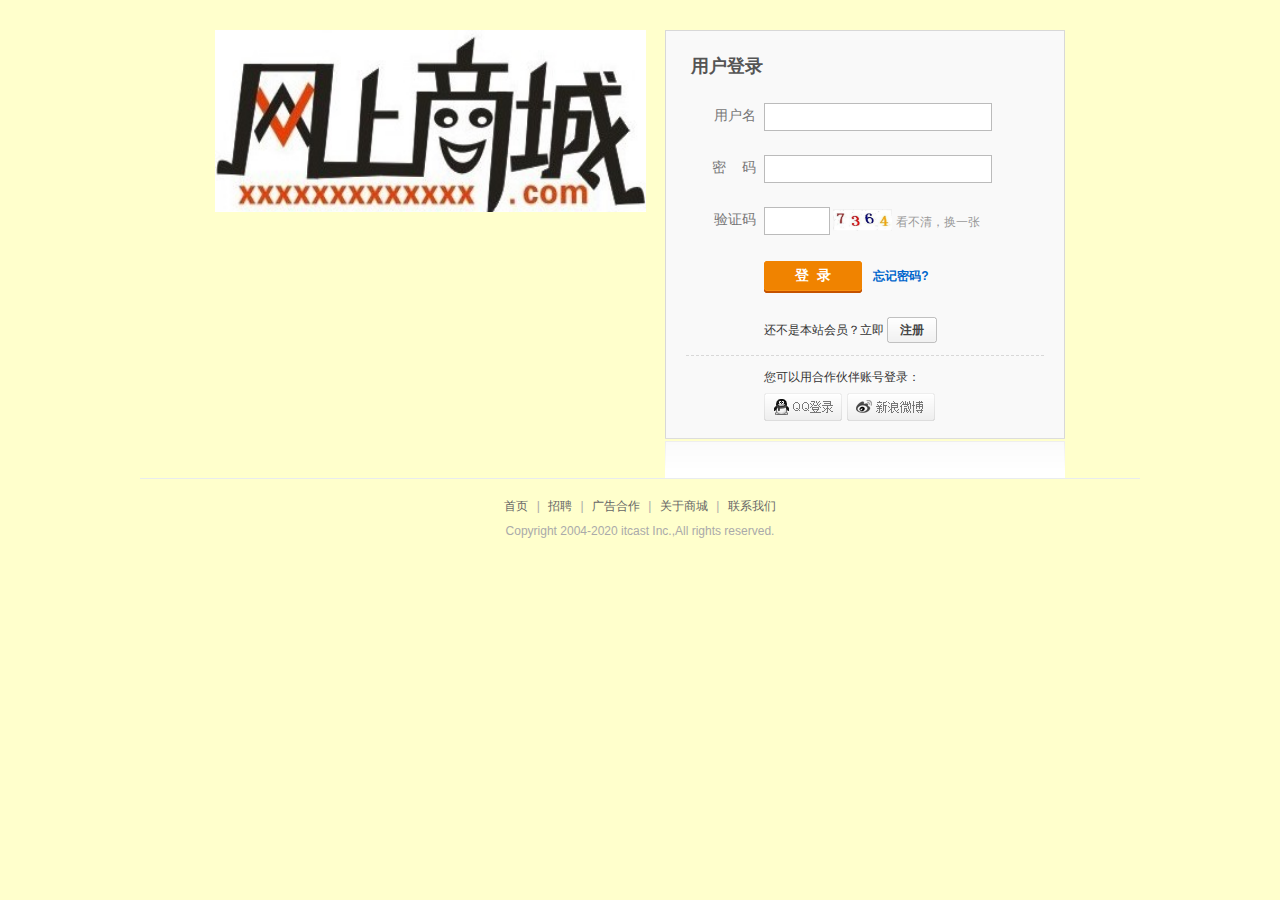
<file: login.html>
<!DOCTYPE html PUBLIC "-//W3C//DTD XHTML 1.0 Transitional//EN" "http://www.w3.org/TR/xhtml1/DTD/xhtml1-transitional.dtd">
<html xmlns="http://www.w3.org/1999/xhtml" xml:lang="en">
<head>
	<meta http-equiv="Content-Type" content="text/html; charset=utf-8" />
	<title>用户登录</title>
	<link rel="stylesheet" href="css/base.css" />
	<link rel="stylesheet" href="css/global.css" />
	<link rel="stylesheet" href="css/login-register.css" />
	
<style type="text/css">
<!--
body {
	background-color: #FFFFCC;
}
-->
</style></head>
<body>
	<!--顶部信息start-->
	<!--
	<div id="topnav">
		<div class="topwrap">
			<dl class="user-entry">
				<dt>您好，欢迎来到ShopCZ商城<a href=""></a></dt>
				<dd>[<a href="">登录</a>]</dd>
				<dd>[<a href="">注册</a>]</dd>
				<dd></dd>
			</dl>
			<ul class="quick-menu">
				<li class="user-center">
					<div class="menu">
						<a href="" class="menu-hd">我的商城</a>
						<div class="menu-bd">
							<ul>
								<li><a href="">已买到的商品</a></li>
								<li><a href="">我的空间</a></li>
								<li><a href="">我的好友</a></li>
							</ul>
						</div>
					</div>
				</li>
				<li class="cart">
					<div class="menu">
						<span class="menu-hd">购物车<strong>0</strong>种商品</span>
						<div class="menu-bd">
							<div class="no-order">
								<span>您的购物车中暂无商品，赶快选择心爱的商品吧！</span>
								<a href="" class="button">查看购物车</a>
							</div>
						</div>
					</div>
				</li>
				<li class="favorite">
					<div class="menu">
						<a href="" class="menu-hd">我的收藏</a>
						<div class="menu-bd">
							<ul>
								<li><a href="">收藏的商品</a></li>
								<li><a href="">收藏的店铺</a></li>
							</ul>
						</div>
					</div>
				</li>
				<li class="pm">
					<a href="">站内信</a>
				</li>
			</ul>
		</div>
	</div>
	-->
	<!--顶部信息end-->
	<div class="main">
		<div class="login-form fr">
			<div class="form-hd">
				<h3>用户登录</h3>
			</div>
			<div class="form-bd">
				<form action="" method="POST">
					<dl>
						<dt>用户名</dt>
						<dd><input type="text" name="user" class="text" /></dd>
					</dl>
					<dl>
						<dt>密&nbsp;&nbsp;&nbsp;&nbsp;码</dt>
						<dd><input type="password" name="pwd" class="text"/></dd>
					</dl>
					<dl>
						<dt>验证码</dt>
					  <dd><input type="text" name="code" class="text" size="10" style="width:58px;"> <img src="images/code.jpg" alt="" width="59" height="22" align="absmiddle" style="position:relative;top:-2px;"/> <a href="" style="color:#999;">看不清，换一张</a></dd>
					</dl>
					<dl>
						<dt>&nbsp;</dt>
						<dd><input type="submit" value="登  录" class="submit"/> <a href="" class="forget">忘记密码?</a></dd>
					</dl>
				</form>
				<dl>
					<dt>&nbsp;</dt>
					<dd> 还不是本站会员？立即 <a href="" class="register">注册</a></dd>
				</dl>
				<dl class="other">
					<dt>&nbsp;</dt>
					<dd>
						<p>您可以用合作伙伴账号登录：</p>
						<a href="" class="qq"></a>
						<a href="" class="sina"></a>
					</dd>
				</dl>
			</div>
			<div class="form-ft">
			
			</div>		
		</div>
		
		<div class="login-form-left fl">
			<a href="index.html"><img src="images/left.jpg" alt="" width="431" height="182" border="0" /></a> </div>
	</div>
	
	<div class="footer clear wrap1000">
		<p> <a href="">首页</a> | <a href="">招聘</a> | <a href="">广告合作</a> | <a href="">关于商城</a> | <a href="">联系我们</a></p>
		<p>Copyright 2004-2020 itcast Inc.,All rights reserved.</p>
	</div>
	
	
</body>
</html>
</file>
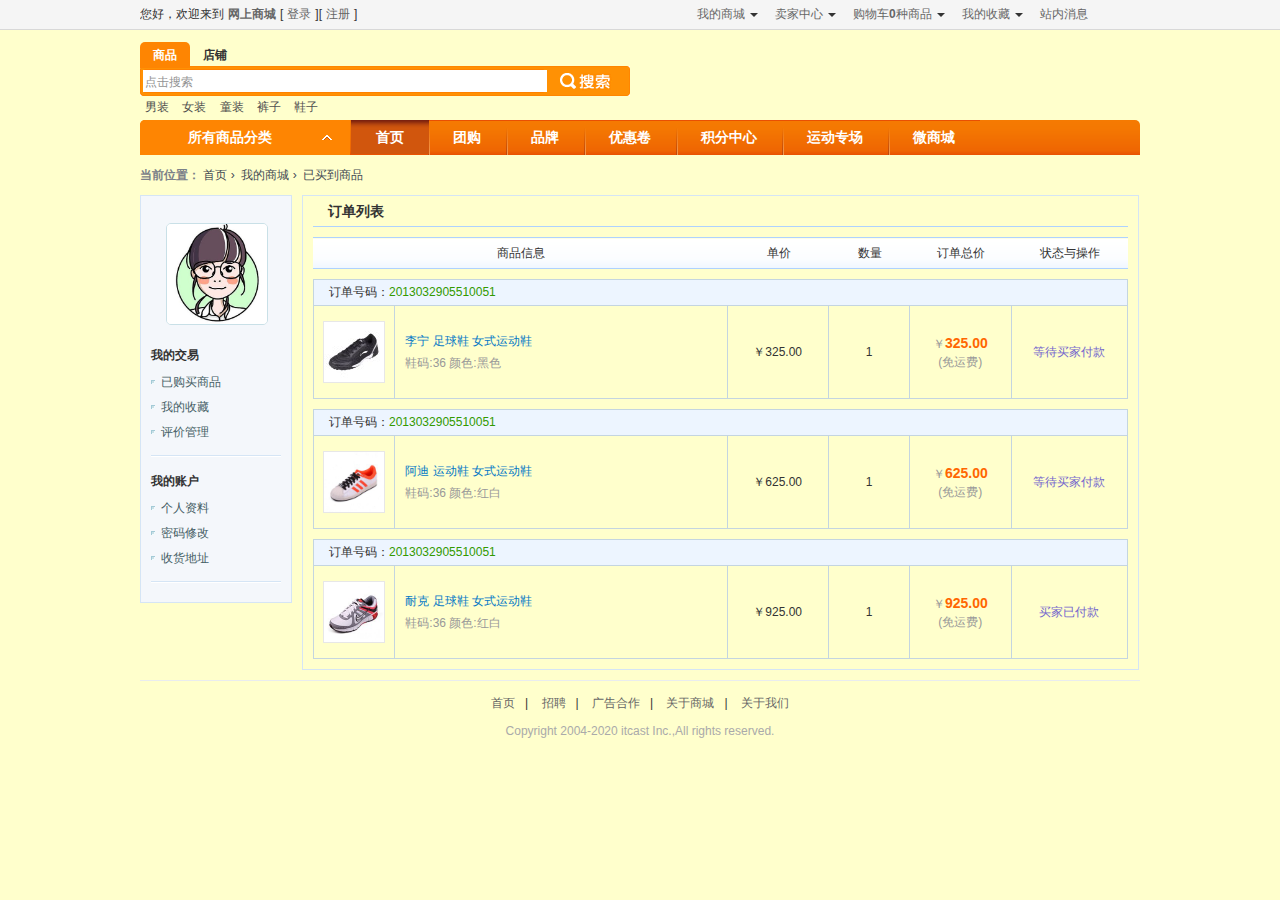
<file: member.html>
<!DOCTYPE html PUBLIC "-//W3C//DTD XHTML 1.0 Transitional//EN" "http://www.w3.org/TR/xhtml1/DTD/xhtml1-transitional.dtd">
<html xmlns="http://www.w3.org/1999/xhtml" xml:lang="en">
<head>
	<meta http-equiv="Content-Type" content="text/html; charset=utf-8">
	<title>个人中心</title>
	<link rel="stylesheet" href="css/base.css" type="text/css" />
	<link rel="stylesheet" href="css/shop_common.css" type="text/css" />
	<link rel="stylesheet" href="css/shop_header.css" type="text/css" />
	<link rel="stylesheet" href="css/shop_manager.css" type="text/css" />
    <script type="text/javascript" src="js/jquery.js" ></script>
    <script type="text/javascript" src="js/topNav.js" ></script>
<style type="text/css">
<!--
body {
	background-color: #FFFFCC;
}
-->
</style></head>
<body>
		<!-- Header  -wll-2013/03/24 -->
	<div class="shop_hd">
		<!-- Header TopNav -->
		<div class="shop_hd_topNav">
			<div class="shop_hd_topNav_all">
				<!-- Header TopNav Left -->
				<div class="shop_hd_topNav_all_left">
					<p>您好，欢迎来到<b><a href="/">网上商城</a></b>[<a href="">登录</a>][<a href="">注册</a>]</p>
				</div>
				<!-- Header TopNav Left End -->

				<!-- Header TopNav Right -->
				<div class="shop_hd_topNav_all_right">
					<ul class="topNav_quick_menu">

						<li>
							<div class="topNav_menu">
								<a href="#" class="topNavHover">我的商城<i></i></a>
								<div class="topNav_menu_bd" style="display:none;" >
						            <ul>
						              <li><a title="已买到的商品" target="_top" href="#">已买到的商品</a></li>
						              <li><a title="个人主页" target="_top" href="#">个人主页</a></li>
						              <li><a title="我的好友" target="_top" href="#">我的好友</a></li>
						            </ul>
						        </div>
							</div>
						</li>
                                                <li>
							<div class="topNav_menu">
								<a href="#" class="topNavHover">卖家中心<i></i></a>
								<div class="topNav_menu_bd" style="display:none;">
						            <ul>
						              <li><a title="已售出的商品" target="_top" href="#">已售出的商品</a></li>
						              <li><a title="销售中的商品" target="_top" href="#">销售中的商品</a></li>
						            </ul>
						        </div>
							</div>
						</li>

						<li>
							<div class="topNav_menu">
								<a href="#" class="topNavHover">购物车<b>0</b>种商品<i></i></a>
								<div class="topNav_menu_bd" style="display:none;">
									<!--
						            <ul>
						              <li><a title="已售出的商品" target="_top" href="#">已售出的商品</a></li>
						              <li><a title="销售中的商品" target="_top" href="#">销售中的商品</a></li>
						            </ul>
						        	-->
						            <p>还没有商品，赶快去挑选！</p>
						        </div>
							</div>
						</li>

						<li>
							<div class="topNav_menu">
								<a href="#" class="topNavHover">我的收藏<i></i></a>
								<div class="topNav_menu_bd" style="display:none;">
						            <ul>
						              <li><a title="收藏的商品" target="_top" href="#">收藏的商品</a></li>
						              <li><a title="收藏的店铺" target="_top" href="#">收藏的店铺</a></li>
						            </ul>
						        </div>
							</div>
						</li>

						<li>
							<div class="topNav_menu">
								<a href="#">站内消息</a>
							</div>
						</li>

					</ul>
				</div>
				<!-- Header TopNav Right End -->
			</div>
			<div class="clear"></div>
		</div>
		<div class="clear"></div>
		<!-- Header TopNav End -->

		<!-- TopHeader Center -->
		<div class="shop_hd_header">
		  <div class="shop_hd_header_search">
                            <ul class="shop_hd_header_search_tab">
			        <li id="search" class="current">商品</li>
			        <li id="shop_search">店铺</li>
			    </ul>
                            <div class="clear"></div>
			    <div class="search_form">
			    	<form method="post" action="index.php">
			    		<div class="search_formstyle">
			    			<input type="text" class="search_form_text" name="search_content" value="点击搜索" />
			    			<input type="submit" class="search_form_sub" name="secrch_submit" value="" title="搜索" />
			    		</div>
			    	</form>
			    </div>
                            <div class="clear"></div>
			    <div class="search_tag">
			    	<a href="">男装</a>
			    	<a href="">女装</a>
			    	<a href="">童装</a>
			    	<a href="">裤子</a>
			    	<a href="">鞋子</a>
			    </div>

			</div>
		</div>
		<div class="clear"></div>
		<!-- TopHeader Center End -->

		<!-- Header Menu -->
		<div class="shop_hd_menu">
			<!-- 所有商品菜单 -->
                        
			<div id="shop_hd_menu_all_category" class="shop_hd_menu_all_category"><!-- 首页去掉 id="shop_hd_menu_all_category" 加上clsss shop_hd_menu_hover -->
				<div class="shop_hd_menu_all_category_title"><h2 title="所有商品分类"><a href="javascript:void(0);">所有商品分类</a></h2><i></i></div>
				<div id="shop_hd_menu_all_category_hd" class="shop_hd_menu_all_category_hd">
					<ul class="shop_hd_menu_all_category_hd_menu clearfix">
						<!-- 单个菜单项 -->
						<li id="cat_1" class="">
							<h3><a href="" title="男女服装">男女服装</a></h3>
							<div id="cat_1_menu" class="cat_menu clearfix" style="">
								<dl class="clearfix">
									<dt><a href="女装" href="">女装</a></dt>
									<dd>
										<a href="">风衣</a>
										<a href="">长袖连衣裙</a>
										<a href="">毛呢连衣裙</a>
										<a href="">半身裙</a>
										<a href="">小脚裤</a>
										<a href="">加绒打底裤</a>
										<a href="">牛仔裤</a>
										<a href="">打底衫</a>
										<a href="">情侣装</a>
										<a href="">棉衣</a>
										<a href="">毛呢大衣</a>
                                                                                <a href="">毛呢短裤</a>
									</dd>
								</dl>
                                                            
                                                                <dl class="clearfix">
									<dt><a href="男装" href="">男装</a></dt>
									<dd>
										<a href="">风衣</a>
										<a href="">长袖连衣裙</a>
										<a href="">毛呢连衣裙</a>
										<a href="">半身裙</a>
										<a href="">小脚裤</a>
										<a href="">加绒打底裤</a>
										<a href="">牛仔裤</a>
										<a href="">打底衫</a>
										<a href="">情侣装</a>
										<a href="">棉衣</a>
										<a href="">毛呢大衣</a>
                                                                                <a href="">毛呢短裤</a>
									</dd>
								</dl>
							</div>
						</li>
						<!-- 单个菜单项 End -->
                                                <li id="cat_2" class="">
                                                    <h3><a href="" title="鞋包配饰">鞋包配饰</a></h3>
                                                    <div id="cat_1_menu" class="cat_menu clearfix" style="">
                                                        <dl class="clearfix">
									<dt><a href="鞋子" href="">鞋子</a></dt>
									<dd>
										<a href="">风衣</a>
										<a href="">长袖连衣裙</a>
										<a href="">毛呢连衣裙</a>
										<a href="">半身裙</a>
										<a href="">小脚裤</a>
										<a href="">加绒打底裤</a>
										<a href="">牛仔裤</a>
										<a href="">打底衫</a>
										<a href="">情侣装</a>
										<a href="">棉衣</a>
										<a href="">毛呢大衣</a>
                                                                                <a href="">毛呢短裤</a>
									</dd>
								</dl>
                                                            
                                                                <dl class="clearfix">
									<dt><a href="包包" href="">包包</a></dt>
									<dd>
										<a href="">风衣</a>
										<a href="">长袖连衣裙</a>
										<a href="">毛呢连衣裙</a>
										<a href="">半身裙</a>
										<a href="">小脚裤</a>
										<a href="">加绒打底裤</a>
										<a href="">牛仔裤</a>
										<a href="">打底衫</a>
										<a href="">情侣装</a>
										<a href="">棉衣</a>
										<a href="">毛呢大衣</a>
                                                                                <a href="">毛呢短裤</a>
									</dd>
								</dl>
                                                    </div>
                                                </li>
                                                
                                                <li id="cat_3" class="">
                                                    <h3><a href="" title="美容美妆">美容美妆</a></h3>
                                                    <div id="cat_1_menu" class="cat_menu clearfix" style="">
                                                        <dl class="clearfix">
									<dt><a href="美容" href="">美容</a></dt>
									<dd>
										<a href="">风衣</a>
										<a href="">长袖连衣裙</a>
										<a href="">毛呢连衣裙</a>
										<a href="">半身裙</a>
										<a href="">小脚裤</a>
										<a href="">加绒打底裤</a>
										<a href="">牛仔裤</a>
										<a href="">打底衫</a>
										<a href="">情侣装</a>
										<a href="">棉衣</a>
										<a href="">毛呢大衣</a>
                                                                                <a href="">毛呢短裤</a>
									</dd>
								</dl>
                                                            
                                                                <dl class="clearfix">
									<dt><a href="美妆" href="">美妆</a></dt>
									<dd>
										<a href="">风衣</a>
										<a href="">长袖连衣裙</a>
										<a href="">毛呢连衣裙</a>
										<a href="">半身裙</a>
										<a href="">小脚裤</a>
										<a href="">加绒打底裤</a>
										<a href="">牛仔裤</a>
										<a href="">打底衫</a>
										<a href="">情侣装</a>
										<a href="">棉衣</a>
										<a href="">毛呢大衣</a>
                                                                                <a href="">毛呢短裤</a>
									</dd>
								</dl>
                                                    </div>
                                                </li>
                                                
                                                <li id="cat_4" class="">
                                                    <h3><a href="" title="美容美妆">美容美妆</a></h3>
                                                    <div id="cat_1_menu" class="cat_menu clearfix" style="">
                                                        <dl class="clearfix">
									<dt><a href="美容" href="">美容</a></dt>
									<dd>
										<a href="">风衣</a>
										<a href="">长袖连衣裙</a>
										<a href="">毛呢连衣裙</a>
										<a href="">半身裙</a>
										<a href="">小脚裤</a>
										<a href="">加绒打底裤</a>
										<a href="">牛仔裤</a>
										<a href="">打底衫</a>
										<a href="">情侣装</a>
										<a href="">棉衣</a>
										<a href="">毛呢大衣</a>
                                                                                <a href="">毛呢短裤</a>
									</dd>
								</dl>
                                                            
                                                                <dl class="clearfix">
									<dt><a href="美妆" href="">美妆</a></dt>
									<dd>
										<a href="">风衣</a>
										<a href="">长袖连衣裙</a>
										<a href="">毛呢连衣裙</a>
										<a href="">半身裙</a>
										<a href="">小脚裤</a>
										<a href="">加绒打底裤</a>
										<a href="">牛仔裤</a>
										<a href="">打底衫</a>
										<a href="">情侣装</a>
										<a href="">棉衣</a>
										<a href="">毛呢大衣</a>
                                                                                <a href="">毛呢短裤</a>
									</dd>
								</dl>
                                                    </div>
                                                </li>
                                                
                                                <li id="cat_5" class="">
                                                    <h3><a href="" title="美容美妆">美容美妆</a></h3>
                                                    <div id="cat_1_menu" class="cat_menu clearfix" style="">
                                                        <dl class="clearfix">
									<dt><a href="美容" href="">美容</a></dt>
									<dd>
										<a href="">风衣</a>
										<a href="">长袖连衣裙</a>
										<a href="">毛呢连衣裙</a>
										<a href="">半身裙</a>
										<a href="">小脚裤</a>
										<a href="">加绒打底裤</a>
										<a href="">牛仔裤</a>
										<a href="">打底衫</a>
										<a href="">情侣装</a>
										<a href="">棉衣</a>
										<a href="">毛呢大衣</a>
                                                                                <a href="">毛呢短裤</a>
									</dd>
								</dl>
                                                            
                                                                <dl class="clearfix">
									<dt><a href="美妆" href="">美妆</a></dt>
									<dd>
										<a href="">风衣</a>
										<a href="">长袖连衣裙</a>
										<a href="">毛呢连衣裙</a>
										<a href="">半身裙</a>
										<a href="">小脚裤</a>
										<a href="">加绒打底裤</a>
										<a href="">牛仔裤</a>
										<a href="">打底衫</a>
										<a href="">情侣装</a>
										<a href="">棉衣</a>
										<a href="">毛呢大衣</a>
                                                                                <a href="">毛呢短裤</a>
									</dd>
								</dl>
                                                    </div>
                                                </li>
                                                
                                                <li id="cat_6" class="">
                                                    <h3><a href="" title="美容美妆">美容美妆</a></h3>
                                                    <div id="cat_1_menu" class="cat_menu clearfix" style="">
                                                        <dl class="clearfix">
									<dt><a href="美容" href="">美容</a></dt>
									<dd>
										<a href="">风衣</a>
										<a href="">长袖连衣裙</a>
										<a href="">毛呢连衣裙</a>
										<a href="">半身裙</a>
										<a href="">小脚裤</a>
										<a href="">加绒打底裤</a>
										<a href="">牛仔裤</a>
										<a href="">打底衫</a>
										<a href="">情侣装</a>
										<a href="">棉衣</a>
										<a href="">毛呢大衣</a>
                                                                                <a href="">毛呢短裤</a>
									</dd>
								</dl>
                                                            
                                                                <dl class="clearfix">
									<dt><a href="美妆" href="">美妆</a></dt>
									<dd>
										<a href="">风衣</a>
										<a href="">长袖连衣裙</a>
										<a href="">毛呢连衣裙</a>
										<a href="">半身裙</a>
										<a href="">小脚裤</a>
										<a href="">加绒打底裤</a>
										<a href="">牛仔裤</a>
										<a href="">打底衫</a>
										<a href="">情侣装</a>
										<a href="">棉衣</a>
										<a href="">毛呢大衣</a>
                                                                                <a href="">毛呢短裤</a>
									</dd>
								</dl>
                                                    </div>
                                                </li>
                                                <li id="cat_7" class="">
                                                    <h3><a href="" title="美容美妆">美容美妆</a></h3>
                                                    <div id="cat_1_menu" class="cat_menu clearfix" style="">
                                                        <dl class="clearfix">
									<dt><a href="美容" href="">美容</a></dt>
									<dd>
										<a href="">风衣</a>
										<a href="">长袖连衣裙</a>
										<a href="">毛呢连衣裙</a>
										<a href="">半身裙</a>
										<a href="">小脚裤</a>
										<a href="">加绒打底裤</a>
										<a href="">牛仔裤</a>
										<a href="">打底衫</a>
										<a href="">情侣装</a>
										<a href="">棉衣</a>
										<a href="">毛呢大衣</a>
                                                                                <a href="">毛呢短裤</a>
									</dd>
								</dl>
                                                            
                                                                <dl class="clearfix">
									<dt><a href="美妆" href="">美妆</a></dt>
									<dd>
										<a href="">风衣</a>
										<a href="">长袖连衣裙</a>
										<a href="">毛呢连衣裙</a>
										<a href="">半身裙</a>
										<a href="">小脚裤</a>
										<a href="">加绒打底裤</a>
										<a href="">牛仔裤</a>
										<a href="">打底衫</a>
										<a href="">情侣装</a>
										<a href="">棉衣</a>
										<a href="">毛呢大衣</a>
                                                                                <a href="">毛呢短裤</a>
									</dd>
								</dl>
                                                    </div>
                                                </li>
                                                <li id="cat_8" class="">
                                                    <h3><a href="" title="美容美妆">美容美妆</a></h3>
                                                    <div id="cat_1_menu" class="cat_menu clearfix" style="">
                                                        <dl class="clearfix">
									<dt><a href="美容" href="">美容</a></dt>
									<dd>
										<a href="">风衣</a>
										<a href="">长袖连衣裙</a>
										<a href="">毛呢连衣裙</a>
										<a href="">半身裙</a>
										<a href="">小脚裤</a>
										<a href="">加绒打底裤</a>
										<a href="">牛仔裤</a>
										<a href="">打底衫</a>
										<a href="">情侣装</a>
										<a href="">棉衣</a>
										<a href="">毛呢大衣</a>
                                                                                <a href="">毛呢短裤</a>
									</dd>
								</dl>
                                                            
                                                                <dl class="clearfix">
									<dt><a href="美妆" href="">美妆</a></dt>
									<dd>
										<a href="">风衣</a>
										<a href="">长袖连衣裙</a>
										<a href="">毛呢连衣裙</a>
										<a href="">半身裙</a>
										<a href="">小脚裤</a>
										<a href="">加绒打底裤</a>
										<a href="">牛仔裤</a>
										<a href="">打底衫</a>
										<a href="">情侣装</a>
										<a href="">棉衣</a>
										<a href="">毛呢大衣</a>
                                                                                <a href="">毛呢短裤</a>
									</dd>
								</dl>
                                                    </div>
                                                </li>
                                                <li class="more"><a href="">查看更多分类</a></li>
					</ul>
				</div>
			</div>
			<!-- 所有商品菜单 END -->

			<!-- 普通导航菜单 -->
			<ul class="shop_hd_menu_nav">
				<li class="current_link"><a href=""><span>首页</span></a></li>
				<li class="link"><a href=""><span>团购</span></a></li>
				<li class="link"><a href=""><span>品牌</span></a></li>
				<li class="link"><a href=""><span>优惠卷</span></a></li>
				<li class="link"><a href=""><span>积分中心</span></a></li>
				<li class="link"><a href=""><span>运动专场</span></a></li>
				<li class="link"><a href=""><span>微商城</span></a></li>
			</ul>
			<!-- 普通导航菜单 End -->
		</div>
		<!-- Header Menu End -->

	</div>
	<div class="clear"></div>
	<!-- 面包屑 注意首页没有 -->
	<div class="shop_hd_breadcrumb">
		<strong>当前位置：</strong>
		<span>
			<a href="">首页</a>&nbsp;›&nbsp;
			<a href="">我的商城</a>&nbsp;›&nbsp;
			<a href="">已买到商品</a>
		</span>
	</div>
	<div class="clear"></div>
	<!-- 面包屑 End -->

	<!-- Header End -->	

	<!-- 我的个人中心 -->
	<div class="shop_member_bd clearfix">
		<!-- 左边导航 -->
		<div class="shop_member_bd_left clearfix">
			
			<div class="shop_member_bd_left_pic">
				<a href="javascript:void(0);"><img src="images/avatar.jpg" /></a>
			</div>
			<div class="clear"></div>

			<dl>
				<dt>我的交易</dt>
				<dd><span><a href="">已购买商品</a></span></dd>
				<dd><span><a href="">我的收藏</a></span></dd>
				<dd><span><a href="">评价管理</a></span></dd>
			</dl>

			<dl>
				<dt>我的账户</dt>
				<dd><span><a href="">个人资料</a></span></dd>
				<dd><span><a href="">密码修改</a></span></dd>
				<dd><span><a href="">收货地址</a></span></dd>
			</dl>

		</div>
		<!-- 左边导航 End -->
		
		<!-- 右边购物列表 -->
		<div class="shop_member_bd_right clearfix">
			
			<div class="shop_meber_bd_good_lists clearfix">
				<div class="title"><h3>订单列表</h3></div>
				<table>
					<thead class="tab_title">
						<th style="width:410px;"><span>商品信息</span></th>
						<th style="width:100px;"><span>单价</span></th>
						<th style="width:80px;"><span>数量</span></th>
						<th style="width:100px;"><span>订单总价</span></th>
						<th style="width:115px;"><span>状态与操作</span></th>
					</thead>
					<tbody>

						<tr><td colspan="5">
							<table class="good">
								<thead >
									<tr><th colspan="6">
										<span><strong>订单号码：</strong>2013032905510051</span>
									</th></tr>
								</thead>
								<tbody>
									<tr>
										<td class="dingdan_pic"><img src="images/1dbc94fa0d60cba3990b89ccb01f82c2.jpg_tiny.jpg" /></td>
										<td class="dingdan_title"><span><a href="">李宁 足球鞋 女式运动鞋</a></span><br />
									  鞋码:36 颜色:黑色 </td>
										<td class="dingdan_danjia">￥<strong>325.00</strong></td>
										<td class="dingdan_shuliang">1</td>
										<td class="dingdan_zongjia">￥<strong>325.00</strong><br />
										  (免运费)</td>
										<td class="digndan_caozuo"><a href="">等待买家付款</a></td>
									</tr>
								</tbody>
							</table>
						</td></tr>

						<tr><td colspan="5">
							<table class="good">
								<thead >
									<tr><th colspan="6">
										<span><strong>订单号码：</strong>2013032905510051</span>
									</th></tr>
								</thead>
								<tbody>
									<tr>
										<td class="dingdan_pic"><img src="images/49612054bdba0511da6eeb3a474abdee.jpg_small.jpg" /></td>
										<td class="dingdan_title"><span><a href="">阿迪 运动鞋  女式运动鞋</a></span><br />
									  鞋码:36 颜色:红白 </td>
										<td class="dingdan_danjia">￥6<strong>25.00</strong></td>
										<td class="dingdan_shuliang">1</td>
										<td class="dingdan_zongjia">￥<strong>625.00</strong><br />
										  (免运费)</td>
										<td class="digndan_caozuo"><a href="">等待买家付款</a></td>
									</tr>
								</tbody>
							</table>
						</td></tr>

						<tr><td colspan="5">
							<table class="good">
								<thead >
									<tr><th colspan="6">
										<span><strong>订单号码：</strong>2013032905510051</span>
									</th></tr>
								</thead>
								<tbody>
									<tr>
										<td class="dingdan_pic"><img src="images/e102c3d38990428473e4bc9961263ede_small.jpg" /></td>
										<td class="dingdan_title"><span><a href="">耐克 足球鞋 女式运动鞋</a></span><br />
									  鞋码:36 颜色:红白 </td>
										<td class="dingdan_danjia">￥9<strong>25.00</strong></td>
										<td class="dingdan_shuliang">1</td>
										<td class="dingdan_zongjia">￥<strong>925.00</strong><br />
										  (免运费)</td>
										<td class="digndan_caozuo"><a href="">买家已付款</a></td>
									</tr>
								</tbody>
							</table>
						</td></tr>


					</tbody>
				</table>
			</div>
		</div>
		<!-- 右边购物列表 End -->

	</div>
	<!-- 我的个人中心 End -->

	<!-- Footer - wll - 2013/3/24 -->
	<div class="clear"></div>
	<div class="shop_footer">
            <div class="shop_footer_link">
                <p>
                    <a href="">首页</a>|
                    <a href="">招聘</a>|
                    <a href="">广告合作</a>|
                    <a href="">关于商城</a>|
                    <a href="">关于我们</a>                </p>
            </div>
            <div class="shop_footer_copy">
                 <p>Copyright 2004-2020 itcast Inc.,All rights reserved.</p>
            </div>
        </div>
	<!-- Footer End -->
</body>
</html>
</file>
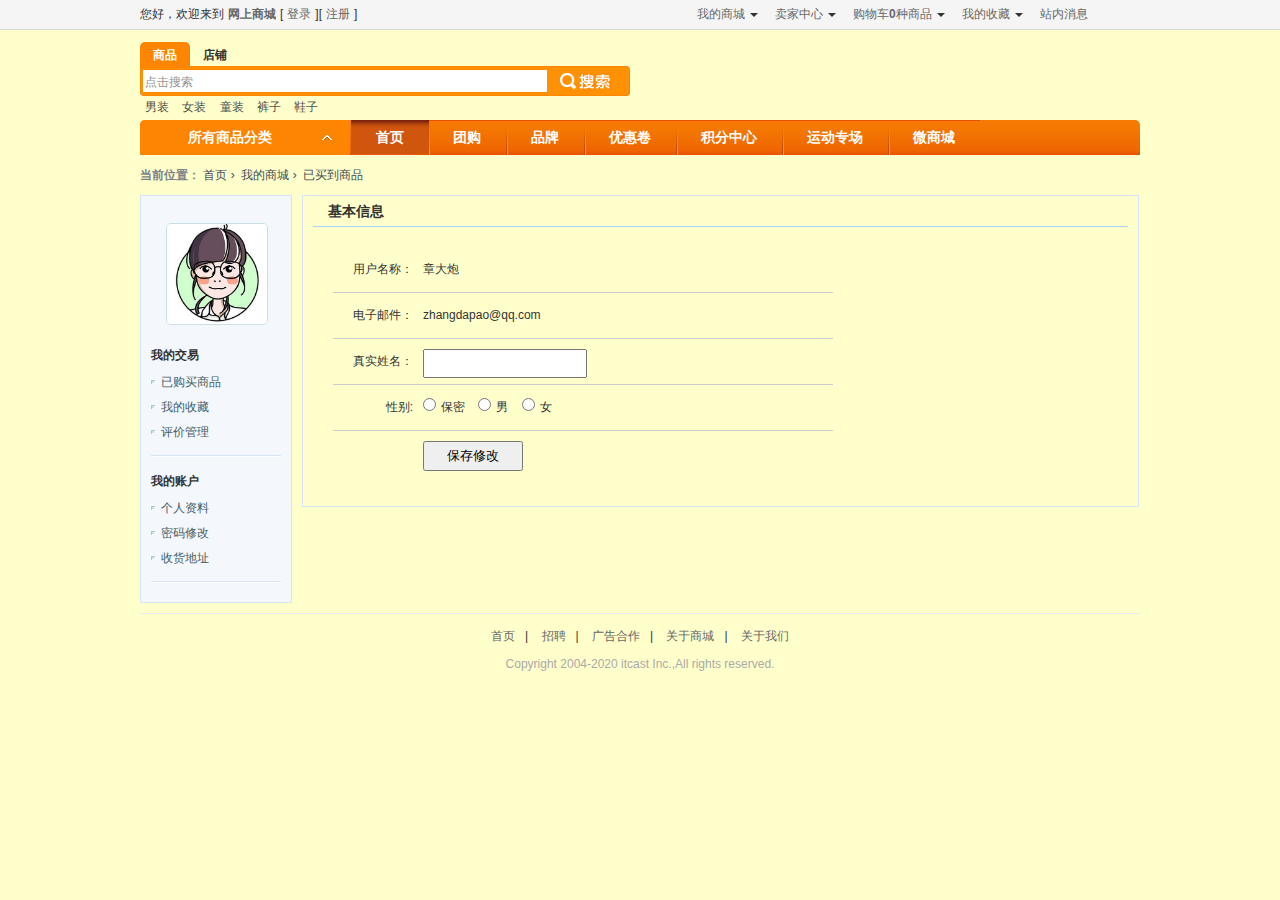
<file: member_info.html>
<!DOCTYPE html PUBLIC "-//W3C//DTD XHTML 1.0 Transitional//EN" "http://www.w3.org/TR/xhtml1/DTD/xhtml1-transitional.dtd">
<html xmlns="http://www.w3.org/1999/xhtml" xml:lang="en">
<head>
	<meta http-equiv="Content-Type" content="text/html; charset=utf-8">
	<title>修改个人资料</title>
	<link rel="stylesheet" href="css/base.css" type="text/css" />
	<link rel="stylesheet" href="css/shop_common.css" type="text/css" />
	<link rel="stylesheet" href="css/shop_header.css" type="text/css" />
	<link rel="stylesheet" href="css/shop_manager.css" type="text/css" />
	<link rel="stylesheet" href="css/shop_form.css" type="text/css" />
    <script type="text/javascript" src="js/jquery.js" ></script>
    <script type="text/javascript" src="js/topNav.js" ></script>
<style type="text/css">
<!--
body {
	background-color: #FFFFCC;
}
-->
</style></head>
<body>
		<!-- Header  -wll-2013/03/24 -->
	<div class="shop_hd">
		<!-- Header TopNav -->
		<div class="shop_hd_topNav">
			<div class="shop_hd_topNav_all">
				<!-- Header TopNav Left -->
				<div class="shop_hd_topNav_all_left">
					<p>您好，欢迎来到<b><a href="/">网上商城</a></b>[<a href="">登录</a>][<a href="">注册</a>]</p>
				</div>
				<!-- Header TopNav Left End -->

				<!-- Header TopNav Right -->
				<div class="shop_hd_topNav_all_right">
					<ul class="topNav_quick_menu">

						<li>
							<div class="topNav_menu">
								<a href="#" class="topNavHover">我的商城<i></i></a>
								<div class="topNav_menu_bd" style="display:none;" >
						            <ul>
						              <li><a title="已买到的商品" target="_top" href="#">已买到的商品</a></li>
						              <li><a title="个人主页" target="_top" href="#">个人主页</a></li>
						              <li><a title="我的好友" target="_top" href="#">我的好友</a></li>
						            </ul>
						        </div>
							</div>
						</li>
                                                <li>
							<div class="topNav_menu">
								<a href="#" class="topNavHover">卖家中心<i></i></a>
								<div class="topNav_menu_bd" style="display:none;">
						            <ul>
						              <li><a title="已售出的商品" target="_top" href="#">已售出的商品</a></li>
						              <li><a title="销售中的商品" target="_top" href="#">销售中的商品</a></li>
						            </ul>
						        </div>
							</div>
						</li>

						<li>
							<div class="topNav_menu">
								<a href="#" class="topNavHover">购物车<b>0</b>种商品<i></i></a>
								<div class="topNav_menu_bd" style="display:none;">
									<!--
						            <ul>
						              <li><a title="已售出的商品" target="_top" href="#">已售出的商品</a></li>
						              <li><a title="销售中的商品" target="_top" href="#">销售中的商品</a></li>
						            </ul>
						        	-->
						            <p>还没有商品，赶快去挑选！</p>
						        </div>
							</div>
						</li>

						<li>
							<div class="topNav_menu">
								<a href="#" class="topNavHover">我的收藏<i></i></a>
								<div class="topNav_menu_bd" style="display:none;">
						            <ul>
						              <li><a title="收藏的商品" target="_top" href="#">收藏的商品</a></li>
						              <li><a title="收藏的店铺" target="_top" href="#">收藏的店铺</a></li>
						            </ul>
						        </div>
							</div>
						</li>

						<li>
							<div class="topNav_menu">
								<a href="#">站内消息</a>
							</div>
						</li>

					</ul>
				</div>
				<!-- Header TopNav Right End -->
			</div>
			<div class="clear"></div>
		</div>
		<div class="clear"></div>
		<!-- Header TopNav End -->

		<!-- TopHeader Center -->
		<div class="shop_hd_header">
		  <div class="shop_hd_header_search">
                            <ul class="shop_hd_header_search_tab">
			        <li id="search" class="current">商品</li>
			        <li id="shop_search">店铺</li>
			    </ul>
                            <div class="clear"></div>
			    <div class="search_form">
			    	<form method="post" action="index.php">
			    		<div class="search_formstyle">
			    			<input type="text" class="search_form_text" name="search_content" value="点击搜索" />
			    			<input type="submit" class="search_form_sub" name="secrch_submit" value="" title="搜索" />
			    		</div>
			    	</form>
			    </div>
                            <div class="clear"></div>
			    <div class="search_tag">
			    	<a href="">男装</a>
			    	<a href="">女装</a>
			    	<a href="">童装</a>
			    	<a href="">裤子</a>
			    	<a href="">鞋子</a>
			    </div>

			</div>
		</div>
		<div class="clear"></div>
		<!-- TopHeader Center End -->

		<!-- Header Menu -->
		<div class="shop_hd_menu">
			<!-- 所有商品菜单 -->
                        
			<div id="shop_hd_menu_all_category" class="shop_hd_menu_all_category"><!-- 首页去掉 id="shop_hd_menu_all_category" 加上clsss shop_hd_menu_hover -->
				<div class="shop_hd_menu_all_category_title"><h2 title="所有商品分类"><a href="javascript:void(0);">所有商品分类</a></h2><i></i></div>
				<div id="shop_hd_menu_all_category_hd" class="shop_hd_menu_all_category_hd">
					<ul class="shop_hd_menu_all_category_hd_menu clearfix">
						<!-- 单个菜单项 -->
						<li id="cat_1" class="">
							<h3><a href="" title="男女服装">男女服装</a></h3>
							<div id="cat_1_menu" class="cat_menu clearfix" style="">
								<dl class="clearfix">
									<dt><a href="女装" href="">女装</a></dt>
									<dd>
										<a href="">风衣</a>
										<a href="">长袖连衣裙</a>
										<a href="">毛呢连衣裙</a>
										<a href="">半身裙</a>
										<a href="">小脚裤</a>
										<a href="">加绒打底裤</a>
										<a href="">牛仔裤</a>
										<a href="">打底衫</a>
										<a href="">情侣装</a>
										<a href="">棉衣</a>
										<a href="">毛呢大衣</a>
                                                                                <a href="">毛呢短裤</a>
									</dd>
								</dl>
                                                            
                                                                <dl class="clearfix">
									<dt><a href="男装" href="">男装</a></dt>
									<dd>
										<a href="">风衣</a>
										<a href="">长袖连衣裙</a>
										<a href="">毛呢连衣裙</a>
										<a href="">半身裙</a>
										<a href="">小脚裤</a>
										<a href="">加绒打底裤</a>
										<a href="">牛仔裤</a>
										<a href="">打底衫</a>
										<a href="">情侣装</a>
										<a href="">棉衣</a>
										<a href="">毛呢大衣</a>
                                                                                <a href="">毛呢短裤</a>
									</dd>
								</dl>
							</div>
						</li>
						<!-- 单个菜单项 End -->
                                                <li id="cat_2" class="">
                                                    <h3><a href="" title="鞋包配饰">鞋包配饰</a></h3>
                                                    <div id="cat_1_menu" class="cat_menu clearfix" style="">
                                                        <dl class="clearfix">
									<dt><a href="鞋子" href="">鞋子</a></dt>
									<dd>
										<a href="">风衣</a>
										<a href="">长袖连衣裙</a>
										<a href="">毛呢连衣裙</a>
										<a href="">半身裙</a>
										<a href="">小脚裤</a>
										<a href="">加绒打底裤</a>
										<a href="">牛仔裤</a>
										<a href="">打底衫</a>
										<a href="">情侣装</a>
										<a href="">棉衣</a>
										<a href="">毛呢大衣</a>
                                                                                <a href="">毛呢短裤</a>
									</dd>
								</dl>
                                                            
                                                                <dl class="clearfix">
									<dt><a href="包包" href="">包包</a></dt>
									<dd>
										<a href="">风衣</a>
										<a href="">长袖连衣裙</a>
										<a href="">毛呢连衣裙</a>
										<a href="">半身裙</a>
										<a href="">小脚裤</a>
										<a href="">加绒打底裤</a>
										<a href="">牛仔裤</a>
										<a href="">打底衫</a>
										<a href="">情侣装</a>
										<a href="">棉衣</a>
										<a href="">毛呢大衣</a>
                                                                                <a href="">毛呢短裤</a>
									</dd>
								</dl>
                                                    </div>
                                                </li>
                                                
                                                <li id="cat_3" class="">
                                                    <h3><a href="" title="美容美妆">美容美妆</a></h3>
                                                    <div id="cat_1_menu" class="cat_menu clearfix" style="">
                                                        <dl class="clearfix">
									<dt><a href="美容" href="">美容</a></dt>
									<dd>
										<a href="">风衣</a>
										<a href="">长袖连衣裙</a>
										<a href="">毛呢连衣裙</a>
										<a href="">半身裙</a>
										<a href="">小脚裤</a>
										<a href="">加绒打底裤</a>
										<a href="">牛仔裤</a>
										<a href="">打底衫</a>
										<a href="">情侣装</a>
										<a href="">棉衣</a>
										<a href="">毛呢大衣</a>
                                                                                <a href="">毛呢短裤</a>
									</dd>
								</dl>
                                                            
                                                                <dl class="clearfix">
									<dt><a href="美妆" href="">美妆</a></dt>
									<dd>
										<a href="">风衣</a>
										<a href="">长袖连衣裙</a>
										<a href="">毛呢连衣裙</a>
										<a href="">半身裙</a>
										<a href="">小脚裤</a>
										<a href="">加绒打底裤</a>
										<a href="">牛仔裤</a>
										<a href="">打底衫</a>
										<a href="">情侣装</a>
										<a href="">棉衣</a>
										<a href="">毛呢大衣</a>
                                                                                <a href="">毛呢短裤</a>
									</dd>
								</dl>
                                                    </div>
                                                </li>
                                                
                                                <li id="cat_4" class="">
                                                    <h3><a href="" title="美容美妆">美容美妆</a></h3>
                                                    <div id="cat_1_menu" class="cat_menu clearfix" style="">
                                                        <dl class="clearfix">
									<dt><a href="美容" href="">美容</a></dt>
									<dd>
										<a href="">风衣</a>
										<a href="">长袖连衣裙</a>
										<a href="">毛呢连衣裙</a>
										<a href="">半身裙</a>
										<a href="">小脚裤</a>
										<a href="">加绒打底裤</a>
										<a href="">牛仔裤</a>
										<a href="">打底衫</a>
										<a href="">情侣装</a>
										<a href="">棉衣</a>
										<a href="">毛呢大衣</a>
                                                                                <a href="">毛呢短裤</a>
									</dd>
								</dl>
                                                            
                                                                <dl class="clearfix">
									<dt><a href="美妆" href="">美妆</a></dt>
									<dd>
										<a href="">风衣</a>
										<a href="">长袖连衣裙</a>
										<a href="">毛呢连衣裙</a>
										<a href="">半身裙</a>
										<a href="">小脚裤</a>
										<a href="">加绒打底裤</a>
										<a href="">牛仔裤</a>
										<a href="">打底衫</a>
										<a href="">情侣装</a>
										<a href="">棉衣</a>
										<a href="">毛呢大衣</a>
                                                                                <a href="">毛呢短裤</a>
									</dd>
								</dl>
                                                    </div>
                                                </li>
                                                
                                                <li id="cat_5" class="">
                                                    <h3><a href="" title="美容美妆">美容美妆</a></h3>
                                                    <div id="cat_1_menu" class="cat_menu clearfix" style="">
                                                        <dl class="clearfix">
									<dt><a href="美容" href="">美容</a></dt>
									<dd>
										<a href="">风衣</a>
										<a href="">长袖连衣裙</a>
										<a href="">毛呢连衣裙</a>
										<a href="">半身裙</a>
										<a href="">小脚裤</a>
										<a href="">加绒打底裤</a>
										<a href="">牛仔裤</a>
										<a href="">打底衫</a>
										<a href="">情侣装</a>
										<a href="">棉衣</a>
										<a href="">毛呢大衣</a>
                                                                                <a href="">毛呢短裤</a>
									</dd>
								</dl>
                                                            
                                                                <dl class="clearfix">
									<dt><a href="美妆" href="">美妆</a></dt>
									<dd>
										<a href="">风衣</a>
										<a href="">长袖连衣裙</a>
										<a href="">毛呢连衣裙</a>
										<a href="">半身裙</a>
										<a href="">小脚裤</a>
										<a href="">加绒打底裤</a>
										<a href="">牛仔裤</a>
										<a href="">打底衫</a>
										<a href="">情侣装</a>
										<a href="">棉衣</a>
										<a href="">毛呢大衣</a>
                                                                                <a href="">毛呢短裤</a>
									</dd>
								</dl>
                                                    </div>
                                                </li>
                                                
                                                <li id="cat_6" class="">
                                                    <h3><a href="" title="美容美妆">美容美妆</a></h3>
                                                    <div id="cat_1_menu" class="cat_menu clearfix" style="">
                                                        <dl class="clearfix">
									<dt><a href="美容" href="">美容</a></dt>
									<dd>
										<a href="">风衣</a>
										<a href="">长袖连衣裙</a>
										<a href="">毛呢连衣裙</a>
										<a href="">半身裙</a>
										<a href="">小脚裤</a>
										<a href="">加绒打底裤</a>
										<a href="">牛仔裤</a>
										<a href="">打底衫</a>
										<a href="">情侣装</a>
										<a href="">棉衣</a>
										<a href="">毛呢大衣</a>
                                                                                <a href="">毛呢短裤</a>
									</dd>
								</dl>
                                                            
                                                                <dl class="clearfix">
									<dt><a href="美妆" href="">美妆</a></dt>
									<dd>
										<a href="">风衣</a>
										<a href="">长袖连衣裙</a>
										<a href="">毛呢连衣裙</a>
										<a href="">半身裙</a>
										<a href="">小脚裤</a>
										<a href="">加绒打底裤</a>
										<a href="">牛仔裤</a>
										<a href="">打底衫</a>
										<a href="">情侣装</a>
										<a href="">棉衣</a>
										<a href="">毛呢大衣</a>
                                                                                <a href="">毛呢短裤</a>
									</dd>
								</dl>
                                                    </div>
                                                </li>
                                                <li id="cat_7" class="">
                                                    <h3><a href="" title="美容美妆">美容美妆</a></h3>
                                                    <div id="cat_1_menu" class="cat_menu clearfix" style="">
                                                        <dl class="clearfix">
									<dt><a href="美容" href="">美容</a></dt>
									<dd>
										<a href="">风衣</a>
										<a href="">长袖连衣裙</a>
										<a href="">毛呢连衣裙</a>
										<a href="">半身裙</a>
										<a href="">小脚裤</a>
										<a href="">加绒打底裤</a>
										<a href="">牛仔裤</a>
										<a href="">打底衫</a>
										<a href="">情侣装</a>
										<a href="">棉衣</a>
										<a href="">毛呢大衣</a>
                                                                                <a href="">毛呢短裤</a>
									</dd>
								</dl>
                                                            
                                                                <dl class="clearfix">
									<dt><a href="美妆" href="">美妆</a></dt>
									<dd>
										<a href="">风衣</a>
										<a href="">长袖连衣裙</a>
										<a href="">毛呢连衣裙</a>
										<a href="">半身裙</a>
										<a href="">小脚裤</a>
										<a href="">加绒打底裤</a>
										<a href="">牛仔裤</a>
										<a href="">打底衫</a>
										<a href="">情侣装</a>
										<a href="">棉衣</a>
										<a href="">毛呢大衣</a>
                                                                                <a href="">毛呢短裤</a>
									</dd>
								</dl>
                                                    </div>
                                                </li>
                                                <li id="cat_8" class="">
                                                    <h3><a href="" title="美容美妆">美容美妆</a></h3>
                                                    <div id="cat_1_menu" class="cat_menu clearfix" style="">
                                                        <dl class="clearfix">
									<dt><a href="美容" href="">美容</a></dt>
									<dd>
										<a href="">风衣</a>
										<a href="">长袖连衣裙</a>
										<a href="">毛呢连衣裙</a>
										<a href="">半身裙</a>
										<a href="">小脚裤</a>
										<a href="">加绒打底裤</a>
										<a href="">牛仔裤</a>
										<a href="">打底衫</a>
										<a href="">情侣装</a>
										<a href="">棉衣</a>
										<a href="">毛呢大衣</a>
                                                                                <a href="">毛呢短裤</a>
									</dd>
								</dl>
                                                            
                                                                <dl class="clearfix">
									<dt><a href="美妆" href="">美妆</a></dt>
									<dd>
										<a href="">风衣</a>
										<a href="">长袖连衣裙</a>
										<a href="">毛呢连衣裙</a>
										<a href="">半身裙</a>
										<a href="">小脚裤</a>
										<a href="">加绒打底裤</a>
										<a href="">牛仔裤</a>
										<a href="">打底衫</a>
										<a href="">情侣装</a>
										<a href="">棉衣</a>
										<a href="">毛呢大衣</a>
                                                                                <a href="">毛呢短裤</a>
									</dd>
								</dl>
                                                    </div>
                                                </li>
                                                <li class="more"><a href="">查看更多分类</a></li>
					</ul>
				</div>
			</div>
			<!-- 所有商品菜单 END -->

			<!-- 普通导航菜单 -->
			<ul class="shop_hd_menu_nav">
				<li class="current_link"><a href=""><span>首页</span></a></li>
				<li class="link"><a href=""><span>团购</span></a></li>
				<li class="link"><a href=""><span>品牌</span></a></li>
				<li class="link"><a href=""><span>优惠卷</span></a></li>
				<li class="link"><a href=""><span>积分中心</span></a></li>
				<li class="link"><a href=""><span>运动专场</span></a></li>
				<li class="link"><a href=""><span>微商城</span></a></li>
			</ul>
			<!-- 普通导航菜单 End -->
		</div>
		<!-- Header Menu End -->

	</div>
	<div class="clear"></div>
	<!-- 面包屑 注意首页没有 -->
	<div class="shop_hd_breadcrumb">
		<strong>当前位置：</strong>
		<span>
			<a href="">首页</a>&nbsp;›&nbsp;
			<a href="">我的商城</a>&nbsp;›&nbsp;
			<a href="">已买到商品</a>
		</span>
	</div>
	<div class="clear"></div>
	<!-- 面包屑 End -->

	<!-- Header End -->	

	<!-- 我的个人中心 -->
	<div class="shop_member_bd clearfix">
		<!-- 左边导航 -->
		<div class="shop_member_bd_left clearfix">
			
			<div class="shop_member_bd_left_pic">
				<a href="javascript:void(0);"><img src="images/avatar.jpg" /></a>
			</div>
			<div class="clear"></div>

			<dl>
				<dt>我的交易</dt>
				<dd><span><a href="">已购买商品</a></span></dd>
				<dd><span><a href="">我的收藏</a></span></dd>
				<dd><span><a href="">评价管理</a></span></dd>
			</dl>

			<dl>
				<dt>我的账户</dt>
				<dd><span><a href="">个人资料</a></span></dd>
				<dd><span><a href="">密码修改</a></span></dd>
				<dd><span><a href="">收货地址</a></span></dd>
			</dl>

		</div>
		<!-- 左边导航 End -->
		
		<!-- 右边购物列表 -->
		<div class="shop_member_bd_right clearfix">
			
			<div class="shop_meber_bd_good_lists clearfix">
				<div class="title"><h3>基本信息</h3></div>
				<div class="clear"></div>
				<dic class="shop_home_form">
					<form athion="" name="" class="shop_form" method="post">
						<ul>
							<li><label>用户名称：</label>章大炮</li>
							<li><label>电子邮件：</label>zhangdapao@qq.com</li>
							<li><label>真实姓名：</label><input type="text" class="truename form-text" /></li>
							<li><label>性别:</label>
								<input type="radio" class="mr5" name="sex" value="保密" />保密
								<input type="radio" class="ml10 mr5" name="sex" value="男" />男
								<input type="radio" class="ml10 mr5" name="sex" value="女" />女
							</li>
							<li class="bn"><label>&nbsp;</label><input type="submit" class="form-submit" value="保存修改" /></li>
						</ul>
					</form>
				</div>
			</div>
		</div>
		<!-- 右边购物列表 End -->

	</div>
	<!-- 我的个人中心 End -->

	<!-- Footer - wll - 2013/3/24 -->
	<div class="clear"></div>
	<div class="shop_footer">
            <div class="shop_footer_link">
                <p>
                    <a href="">首页</a>|
                    <a href="">招聘</a>|
                    <a href="">广告合作</a>|
                    <a href="">关于商城</a>|
                    <a href="">关于我们</a>                </p>
            </div>
            <div class="shop_footer_copy">
               <p>Copyright 2004-2020 itcast Inc.,All rights reserved.</p>
            </div>
        </div>
	<!-- Footer End -->
</body>
</html>
</file>
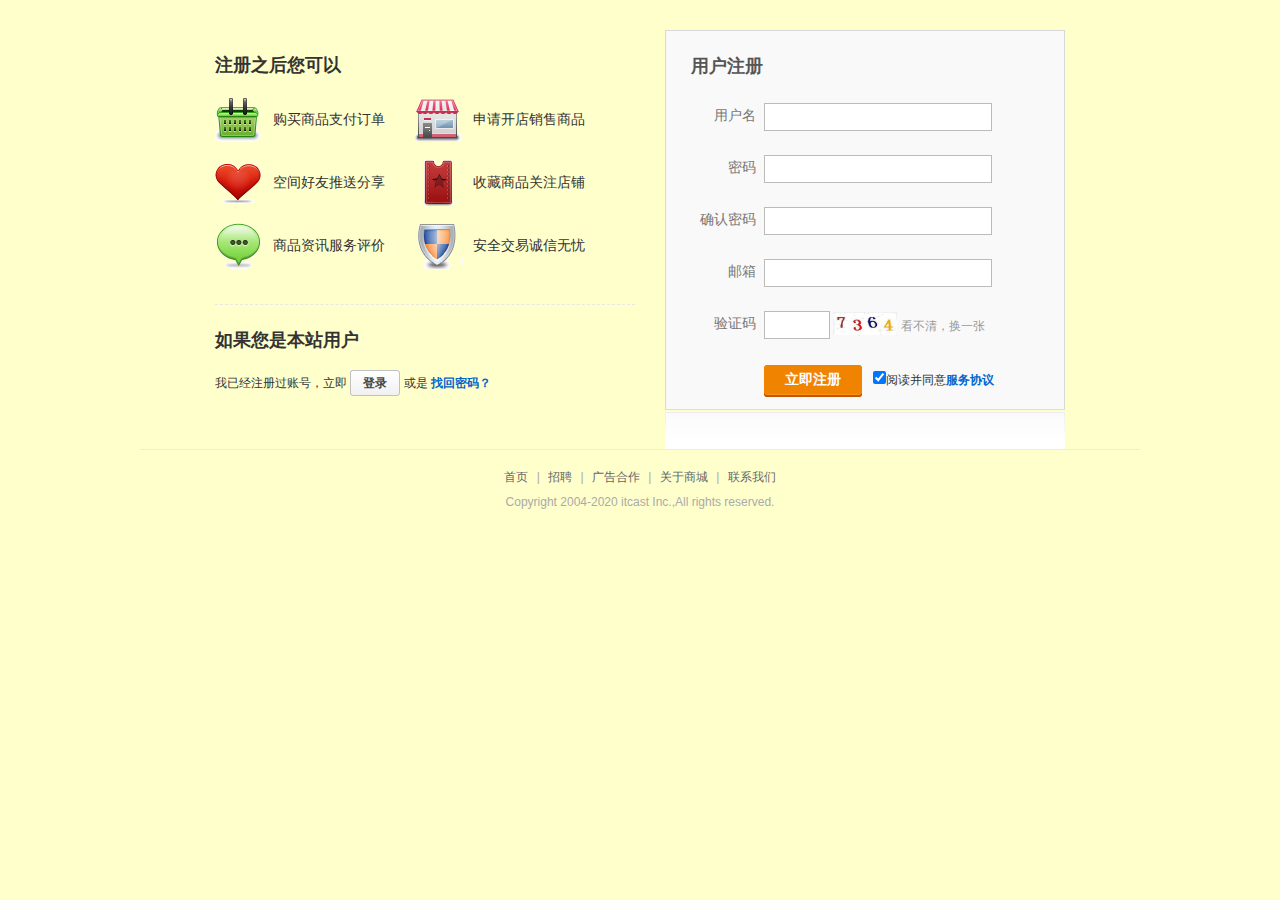
<file: register.html>
<!DOCTYPE html PUBLIC "-//W3C//DTD XHTML 1.0 Transitional//EN" "http://www.w3.org/TR/xhtml1/DTD/xhtml1-transitional.dtd">
<html xmlns="http://www.w3.org/1999/xhtml" xml:lang="en">
<head>
	<meta http-equiv="Content-Type" content="text/html; charset=utf-8" />
	<title>用户注册</title>
	<link rel="stylesheet" href="css/base.css" />
	<link rel="stylesheet" href="css/global.css" />
	<link rel="stylesheet" href="css/login-register.css" />
	
<style type="text/css">
<!--
body {
	background-color: #FFFFCC;
}
-->
</style></head>
<body>
<div class="main">
		<div class="login-form fr">
			<div class="form-hd">
				<h3>用户注册</h3>
			</div>
			<div class="form-bd">
				<form action="" method="POST">
					<dl>
						<dt>用户名</dt>
						<dd><input type="text" name="user" class="text" /></dd>
					</dl>
					<dl>
						<dt>密码</dt>
						<dd><input type="password" name="pwd" class="text"/></dd>
					</dl>
					<dl>
						<dt>确认密码</dt>
						<dd><input type="password" name="repwd" class="text"/></dd>
					</dl>
					<dl>
						<dt>邮箱</dt>
						<dd><input type="text" name="email" class="text"/></dd>
					</dl>
					<dl>
						<dt>验证码</dt>
					  <dd><input type="text" name="code" class="text" size="10" style="width:58px;"> <img src="images/code.jpg" alt="" width="64" height="24" align="absmiddle" style="position:relative;top:-2px;"/> <a href="" style="color:#999;">看不清，换一张</a></dd>
					</dl>
					<dl>
						<dt>&nbsp;</dt>
						<dd><input name="注册" type="submit" class="submit" id="注册" value="立即注册"/> 
						<input type= "checkbox" checked="checked"/>阅读并同意<a href="" class="forget">服务协议</a></dd>
					</dl>
				</form>
				
			</div>
			<div class="form-ft">
			
			</div>		
		</div>
		
		<div class="login-form-left fl">
			<dl class="func clearfix">
				<dt>注册之后您可以</dt>
				<dd class="ico05"><i></i>购买商品支付订单</dd>
				<dd class="ico01"><i></i>申请开店销售商品</dd>
				<dd class="ico03"><i></i>空间好友推送分享</dd>
				<dd class="ico02"><i></i>收藏商品关注店铺</dd>
				<dd class="ico06"><i></i>商品资讯服务评价</dd>
				<dd class="ico04"><i></i>安全交易诚信无忧</dd>
			</dl>
			
			<div class="if">
				<h2>如果您是本站用户</h2>
				<p>我已经注册过账号，立即 <a href="" class="register">登录</a> 或是 <a href="" class="findpwd">找回密码？</a></p>
			</div>
		</div>
	</div>
	
	<div class="footer clear wrap1000">
		<p> <a href="">首页</a> | <a href="">招聘</a> | <a href="">广告合作</a> | <a href="">关于商城</a> | <a href="">联系我们</a></p>
		<p>Copyright 2004-2020 itcast Inc.,All rights reserved.</p>
	</div>
	
	
</body>
</html>
</file>
<file: css/shop_common.css>
/* Shop Common CSS */
body{color:#333;font:12px/1 "Microsoft YaHei","Lucida Grande","Lucida Sans Unicode",Tahoma,Helvetica,Arial,sans-serif;}
a{text-decoration:none;color:555555;}
a:hover{text-decoration:underline;color:#CC0000;}
</file>
<file: css/shop_header.css>
/* ShopNC Header CSS wll */
.shop_hd{width:100%;}

/* topNav css */
.shop_hd_topNav{width:100%;height:29px; background-color:#F5F5F5; border-bottom:1px solid #D8D8D8; }
.shop_hd_topNav_all{width:1000px; margin:0 auto; position:relative;}

.shop_hd_topNav_all_left{float:left; height:20px; width:550px; padding:4px 0 5px; line-height:20px; margin:0; overflow:hidden;}
.shop_hd_topNav_all_left a{margin:0 4px; color:#666666;}
.shop_hd_topNav_all_left a:hover{color:#FF3300;}

.shop_hd_topNav_all_right{position:absolute; right:0px; top:4px; height:20px;}
.topNav_quick_menu{width:450px; height:20px;}
.topNav_quick_menu li{float:left; height:20px; line-height:20px;}
.topNav_quick_menu li a{padding:0 23px 0 7px; display: inline-block; color:#666666; }
.topNav_quick_menu li a.aHover{border:1px solid #ccc;padding:0 22px 0 6px; background-color:#FFF;border-bottom:none; position: relative; top:-1px; z-index:998;}
.topNav_quick_menu li a:hover{color:#FF3300;}
.topNav_quick_menu li a i{border-color:#333333 transparent transparent;border-style:solid dashed dashed;border-width:4px; font-size:0px; height:0;position:absolute;top:9px; right:10px;}
.topNav_menu{position:relative;}
.topNav_menu_bd{position: absolute; z-index:997; padding:5px 4px; top:19px; border:1px solid #CCCCCC;background-color:#FFF;}

.topNav_menu_bd ul li{clear: both; width:100px;}
.topNav_menu_bd ul li a{padding:0 13px 0 7px;}

/* logo & search */
.shop_hd_header{width:1000px; margin:0 auto; hegith:90px; overflow:hidden; }
.shop_hd_header_logo{width:350px; height:90px; float:left;}
.logo{width:180px;height:50px; padding-top:20px;}
.logo span{display:none;}

.shop_hd_header_search{width:500px; float:left; height:70px; padding:10px 0;}
.shop_hd_header_search_tab li{float:left; padding:7px 13px; font-weight:bold; position: relative; top:2px; cursor:pointer;}
.shop_hd_header_search_tab li.current{background-color:#FE8502; border-radius:5px 5px 0 0; color:#fff;}

.search_form{width:490px; height:30px;overflow: hidden; background:url('../images/hbg.png') repeat-x left -99px;}
.search_form form{width:490px; height:30px; overflow: hidden;background:url('../images/hbg.png') no-repeat left -69px;}
.search_formstyle{width:487px; height:24px; overflow: hidden;background:url('../images/hbg.png') no-repeat 403px -129px; padding:4px 0 3px 3px;}
.search_form_text{width:400px; height:20px; font-size:12px; border:none; padding:2px 2px 0;font-family:yahei; color:#939393; float:left;}
.search_form_sub{width:82px; height:26px; position: relative; top:-2px; cursor:pointer; background:transparent; border:none;}
.search_tag{width:480px; height:22px; line-height:22px;}
.search_tag a{margin:0 5px; color:#4F4F4F;}

/* Header Menu */
.shop_hd_menu{width:1000px; margin:0 auto; height:35px; background:url('../images/nc_nav.png') repeat-x left top; border-radius:5px 5px 0 0; position:relative;}
.shop_hd_menu_nav{width:790px; padding-left:210px; height:25px; line-height:35px; font-size:14px;}
.shop_hd_menu_nav li{float:left;}
.shop_hd_menu_nav li.current_link a span{background:url('../images/nc_nav.png') repeat-x left -110px;position: relative; left:1px;}
.shop_hd_menu_nav li a{margin:0; font-size:14px; font-weight:bold; color:#FFF;}
.shop_hd_menu_nav li a:hover span{background:url('../images/nc_nav.png') repeat-x left -110px;}
.shop_hd_menu_nav li a span{display: inline-block; height:35px; line-height:35px; padding:0 25px; background:url('../images/nc_nav.png') no-repeat left -35px;}

.shop_hd_menu_all_category{position: absolute; left:0px; top:0px; z-index:89; width:210px;}
.shop_hd_menu_all_category_title{width:210px; height:35px; line-height:35px; cursor:pointer; font-size:14px; color:#FFF; background:none repeat scroll 0 0 #FE8502; border-radius:5px 0 0 0;}
.shop_hd_menu_all_category_title h2{width:180px; height:35px; text-align: center; line-height: 35px; float: left;}
.shop_hd_menu_all_category_title h2 a{ font-weight:bold; color:#fff;}
.shop_hd_menu_all_category_title h2 a:hover{text-decoration: none;}
.shop_hd_menu_all_category_title i{display: inline-block; float:left; width:16px; height:10px; margin-top:10px; background:url('../images/nc_nav.png') no-repeat -1px -200px;}

.shop_hd_menu_all_category_hd{display: none;}
ul.shop_hd_menu_all_category_hd_menu{border:2px solid #FE8502; border-top:none;width:206px; position: relative; background-color:#FEFCF6;}
ul.shop_hd_menu_all_category_hd_menu li{width:206px; height:41px;}
ul.shop_hd_menu_all_category_hd_menu li.more{height:35px; line-height:35px;}
ul.shop_hd_menu_all_category_hd_menu li.more a{margin-left:30px;color:#D1560D;}
ul.shop_hd_menu_all_category_hd_menu li h3{width:206px; display: block; height:41px; line-height:41px;}
ul.shop_hd_menu_all_category_hd_menu li h3 a{width:170px; display: block; height:41px; line-height:40px; margin:0 auto; font-size:14px; color:#555555; padding-left:36px;background:url('../images/nc_nav.png') no-repeat 0px -145px;}
ul.shop_hd_menu_all_category_hd_menu li h3 a:hover{text-decoration:none;color:#CC0033;}
ul.shop_hd_menu_all_category_hd_menu li.hover h3 a{text-decoration:none;color:#CC0033;background:#FFF;padding-right:1px; height:40px; z-index:99; left:0px; line-height:40px; position: relative; top:-2px; padding-top:1px; border-top:1px solid #FF9E10;border-bottom:1px solid #FF9E10;}
ul.shop_hd_menu_all_category_hd_menu li.hover div.cat_menu{display:block;}
.cat_menu{display:none; padding:5px 5px 5px 20px; position: absolute; left:206px; top:20px; width:400px; background-color:#FFF; border:1px solid #FF9E10; z-index:98;}
.cat_menu dl{clear: both; width:400px; margin:20px 0;}
.cat_menu dl a{color:#555555;}
.cat_menu dl dt{width:70px; float:left; font-weight: bold; line-height:22px;}
.cat_menu dl dd{width:320px;float:left; line-height:22px;}
.cat_menu dl dd a{float:left; width:74px; margin-right:5px;}

#cat_1 div.cat_menu{top:-2px;}
#cat_6 div.cat_menu{top:130px;}
#cat_7 div.cat_menu{top:160px;}
#cat_8 div.cat_menu{top:180px;}

/* Menu Hover */
.shop_hd_menu_hover div.shop_hd_menu_all_category_title i{background:url('../images/nc_nav.png') no-repeat -22px -200px;}
.shop_hd_menu_hover div.shop_hd_menu_all_category_hd{display: block;}

/* shop_hd_breadcrumb */
.shop_hd_breadcrumb{width:1000px; margin: 10px auto 0; color:#434A53; height:20px; line-height: 20px;}
.shop_hd_breadcrumb strong{font-weight: bold; color:#7B8188;}
.shop_hd_breadcrumb span a{color: #434A53;}

/* Footer */
.shop_footer{width:1000px; margin: 10px auto; text-align: center; padding:10px 0; border-top:1px solid #E9ECEF;}
.shop_footer_link p{line-height:25px; }
.shop_footer_link p a{margin:0 10px; color:#666666;}
.shop_footer_copy{color:#AAAAAA; line-height: 20px; margin-top:5px;}
</file>
<file: css/shop_home.css>
/* Home Body */
.shop_bd{width:1000px; margin:0 auto;}
.shop_bd_top{width:1000px; margin: 10px auto 0;}
.shop_bd_top_left{width:206px;  height:350px; float: left; margin-right:10px;}

.shop_bd_top_center{width:530px; float:left; height:350px; margin-right:10px;}
.shop_bd_top_center_hot{width:530px; height:130px; margin-top:10px;}

/*********ͼƬ�л� css����***********/
.xifan_sub_box{width:530px; height:210px; float:left; position:relative; overflow:hidden; border:1px solid #cccccc;}
.xifan_sub_box img{border:none; width:530px; height:210px;}
#xifan_bd1lfimg{position:relative; width:530px; height:210px; overflow:hidden;}
#xifan_bd1lfimg div{width:100000px; margin-left:-4px;}
#xifan_bd1lfimg dl{width:530px; height:210px; position:relative; overflow:hidden; float:left;}
#xifan_bd1lfimg dt{width:100%; height:310px; position:absolute; left:0px; top:0px;}
#xifan_bd1lfimg dd{width:100%; height:30px; background:#000000; filter:alpha(Opacity=70); Opacity:0.7; position:absolute; left:0px; bottom:0px; padding:0;}
#xifan_bd1lfimg dd h2{height:30px; text-align:left; width:100%; line-height:30px; overflow:hidden;}
#xifan_bd1lfimg dd h2 a{font-size:14px; padding-left:10px; font-weight:bold; color:#ffffff;}
#xifan_bd1lfimg dd a{color:#ffffff; text-decoration:none;}
#xifan_bd1lfimg dd a:hover{text-decoration:none; color:#cccccc;}

.sub_nav{width:530px; height:20px; bottom:5px; position:absolute; color:#999999; z-index:80;}
.sub_no{height:20px; float:right;}
.sub_no li{display:block; margin:0 2px; width:20px; height:20px; float:left; overflow:hidden; line-height:20px; vertical-align:middle; text-align:center; background:#666666; filter:alpha(Opacity=99); Opacity:0.99; font-family:Arial; font-size:11px; color:#FFFFFF; cursor:pointer;}
.sub_no li.show{background:#FF7700; color:#FFFFFF;}
/*********ͼƬ�л� css����***********/

.shop_bd_top_right{width:240px;float:left;}
.shop_bd_top_right_quickLink{width:240px; height:58px;border:1px solid #E7E7E7;}
.shop_bd_top_right_quickLink a{display: inline-block; width:75px; height:58px; text-align:center; font-size:14px; text-decoration: none; color:#555555; font-weight: bold;}
.shop_bd_top_right_quickLink a i{display: block; margin-top:3px; margin-bottom:3px; margin-left:20px; width:32px; height:32px; background:url('../images/nc_home_index.gif') no-repeat left top;}
.shop_bd_top_right_quickLink a:hover{text-decoration: underline;}
.shop_bd_top_right_quickLink a.register i{background:url('../images/nc_home_index.gif') no-repeat -35px top;}
.shop_bd_top_right_quickLink a.join i{background:url('../images/nc_home_index.gif') no-repeat -70px top;}

.shop_bd_top_right-style1{width:240px; margin-top:10px; border:1px solid #E7E7E7;}
.shop_bd_top_right-style1 ul.tabs-nav{width:230px; padding:0 5px; height:34px; border-bottom: 1px solid #E7E7E7; background-color:#F7F7F7; line-height: 34px;}
.shop_bd_top_right-style1 ul.tabs-nav li{float:left;}
.shop_bd_top_right-style1 ul.tabs-nav li a{line-height:30px; display: inline-block; height:30px; margin-top:4px; padding: 0 12px; color:#333;}
.shop_bd_top_right-style1 ul.tabs-nav li a.hover{background-color:#FFF; font-weight: bold; border:1px solid #E7E7E7; border-bottom: none;}
.tabs-panel{width:220px; padding:5px 10px;}
.list-style01 li{line-height:23px;}
.list-style01 li a{color:#555555;}
.list-style01 li span{color:#999999; margin-left:5px; font-size:10px;}

.tabs-pane2 a img{display: inline-block; width:70px; height:70px;}

/* �ر��Ƽ����� */
.shop_bd_2{width:1000px; margin:10px auto 0;}
.shop_bd_tuijian{width:1000px; height:290px; float:left; border:1px solid #E7E7E7; margin-right: 10px; }
.tuijian_tabs{width:980px; padding:0 10px; height:30px; background:none repeat scroll 0 0 #F7F7F7;}
.tuijian_tabs li{float: left;}
.tuijian_tabs li a{display:line-block; padding:3px 20px 5px; line-height:30px; height:30px; font-size:14px; color:#333333;}
.tuijian_tabs li.hover a{color:#ED5404; position: relative; top:1px; font-weight: bold; background-color:#FFF; border:1px solid #E7E7E7; border-bottom: none;}

.tuijian_shangpin{display: none;}
.tuijian_shangpin ul li{float:left; width:165px; height:220px; padding:20px 10px; position: relative; left:8px;}
.tuijian_shangpin ul li dl dt{width:160px; height:160px; vertical-align: middle;}
.tuijian_shangpin ul li dl dd{margin-bottom:15px;}
.tuijian_shangpin ul li dl dd em{color:#CC0000; font-size:14px; font-weight: bold; margin:0 5px;}
.tuijian_shangpin ul li dl dd a{font-size:12px; line-height:18px; color:#555555;}

/* Ůװ */
.shop_bd_home_block{width:1000px; margin:10px auto 0; position: relative;}

.shop_bd_home_block_left{width:208px; float: left; border:1px solid #EFBE8A;}
.shop_bd_home_block_left_logo{width:208px; height:72px; background:#FFF7EE url("../images/web-3-31_ebd488bcb4e1e97798cc0528135fbdd6.png") no-repeat left top;}
.shop_hd_home_block_left_class{width:208px; background-color:#FFF7EE; padding-bottom:10px;}
.shop_hd_home_block_left_class dl{padding:10px 0; margin:0 10px; width:188px; clear: both; border-bottom:1px solid #FBE9D6;}
.shop_hd_home_block_left_class dl dt{line-height:25px; width:188px; font-size:14px; font-weight:bold; color:#333333;}
.shop_hd_home_block_left_class dl dd{line-height:22px; width:188px;}
.shop_hd_home_block_left_class dl dd a{float:left; width:60px; color:#555555;}

.shop_bd_home_block_center{width:550px; float:left;}
.shop_bd_home_block_center ul.tabs-nav{width:550px; height:33px; border:1px solid #F5C5C8; border-left:none; border-right:none; background-color:#FFF7F4;}
.shop_bd_home_block_center ul.tabs-nav li{float:left; width:180px; height:33px; line-height:33px; text-align: center; font-size:14px; font-weight: bold; background-color:#FFF; border-top:2px solid #E4637F; border-right:1px solid #F5C5C8; position: relative; top:0px;}
.shop_bd_home_block_center ul.tabs-nav li a{color:#E6637F;}
.shop_bd_home_block_center .tabs-panel{padding:10px; width:550px;}
.shop_bd_home_block_center .tabs-panel ul li{float:left; width:140px; padding:10px 20px; height:180px; overflow:hidden; }
.shop_bd_home_block_center .tabs-panel ul li dl dt img{width:120px; height:120px; display: inline-block;}
.shop_bd_home_block_center .tabs-panel ul li dl dd{margin-top:8px; line-height:15px; color:#AA8899;}
.shop_bd_home_block_center .tabs-panel ul li dl dd a{color:#555555;}
.shop_bd_home_block_center .tabs-panel ul li dl dd em{font-size:14px; color:#CC0000; font-weight: bold;}

.shop_bd_home_block_right{width:238px; float:left; border:1px solid #D8D8D8;}
.shop_bd_home_block_right div.title{width:228px; height:33px; border-bottom: 1px solid #D8D8D8; background-color:#F7F7F7; line-height: 33px; font-size:14px; padding-left:10px;}
.shop_bd_home_block_right ol.saletop-list{width:218px; padding:10px;}

.shop_bd_home_block_right ol.saletop-list li{clear: both; border-bottom:1px dotted #E7E7E7; padding:8px 0;}
.shop_bd_home_block_right ol.saletop-list li.normal{width:220px; height:32px; line-height:32px; padding:0; overflow:hidden;}
.shop_bd_home_block_right ol.saletop-list li.normal i{width:12px; padding-right:3px; color:#FFF; height:32px; background:url('../images/nc_home_index.gif') no-repeat -330px 5px; text-align: center; display: inline-block;}
.shop_bd_home_block_right ol.saletop-list li a{color:#555555;}
.shop_bd_home_block_right ol.saletop-list li.top{}
.shop_bd_home_block_right ol.saletop-list li.top dl{width:228px; position: relative;}
.shop_bd_home_block_right ol.saletop-list li.top dl dd.goods-pic{float:left; width:60px;}
.shop_bd_home_block_right ol.saletop-list li.top dl dd.goods-pic img{width:60px; height:60px; display:block; border:1px solid #F7F7F7;}
.shop_bd_home_block_right ol.saletop-list li.top dl dd.nokey{width:16px; height:22px; position: absolute; left:0px; top:0px; background:url('../images/nc_home_index.gif') -309px top; color:#FFF; text-align: center; line-height:17px;}

.shop_bd_home_block_right ol.saletop-list li.top dl dt.goods-name{float:right; width:160px; line-height:18px;}
.shop_bd_home_block_right ol.saletop-list li.top dl dd.goods-price{float:left;font-size:13px; padding-left:20px; line-height:22px; background:url('../images/rmb.gif') no-repeat 8px 6px; color:#D40000; font-weight:bolder;}
.shop_bd_home_block_right .saletop-list_adv_pic{width:238px; text-align: center;}

/* ����ײ�Ʒ�� */
.shop_bd_home_block_bottom{width:760px; float:left; padding-top:10px; height:53px; border:1px solid #EEBE8E; border-right:none; position:absolute; bottom:0px; left:0px;}
.shop_bd_home_block_bottom ul li{float:left;}
.shop_bd_home_block_bottom ul li a{margin-left:6px;}

/* ��ҳ�ײ����� */
.faq{width:980px; margin:10px auto 0; border-top:1px dotted #ccc;}
.faq dl{width:160px; float:left; position: relative; left:30px;}
.faq dl dt{ font-size:18px; line-height:50px;}
.faq dl dd{font-size:12px; line-height:22px;}
.faq dl dd a{color:#555;}
</file>
<file: css/shop_manager.css>
/**
 * �������� CSS
 */

 .shop_member_bd{width:1000px; margin:10px auto 0px;}

 .shop_member_bd_left{float:left; width:130px; padding:10px; border:1px solid #D5E5F5; margin-right: 10px; background-color:#F4F7FB;}
 .shop_member_bd_left_pic{width:100px; height:100px; margin:15px auto; padding:2px; background-color:#F4F7FB;}
 .shop_member_bd_left_pic img{ width:100px; height:100px; border:1px solid #C9E0E7;border-radius:5px; background-color:#F4F7FB;}
 .shop_member_bd_left dl{border-bottom:1px solid #D5E5F5; box-shadow:0 1px 0 #FFFFFF; padding-bottom:10px; margin-bottom:10px;}
 .shop_member_bd_left dl dt{float-size:16px; font-weight: bold; line-height:30px; height:30px; }
 .shop_member_bd_left dl dd{padding-left:10px; height:25px; line-height: 25px; background:url("../images/ncus_public.png") no-repeat scroll 0 -330px transparent;}
 .shop_member_bd_left dl dd a{color:#455E65;}
 .shop_member_bd_left dl dd a:hover{color:#7FB8D2;}

 .shop_member_bd_right{float:left; width:835px; padding-bottom: 10px; border:1px solid #D5E5F5;}
 .shop_meber_bd_good_lists{width:835px; margin:0 auto;}
 .shop_meber_bd_good_lists div.title{width:800px; padding-left:15px; font-size: 14px; margin:0 auto; border-bottom:1px solid #AED2FF; line-height: 30px; height:30px;}
 .shop_meber_bd_good_lists div.title h3{font-weight:700; }

 .shop_meber_bd_good_lists table{width:815px; margin:10px auto 0;}
 .shop_meber_bd_good_lists table thead.tab_title th{height:30px; background:url("../images/ncus_repeat_x.png") repeat-x scroll center -40px transparent; line-height:30px; text-align: center; border:1px solid #AED2FF; border-left:none; border-right:none;}

 .shop_meber_bd_good_lists table tbody table.good{width:815px; height:120px; border:1px solid #C4D5E0; margin-top:10px;}
 .shop_meber_bd_good_lists table tbody table.good thead tr th{height:25px;  line-height:25px; padding-left:15px; background-color:#EDF5FF; color:#339900;}
 .shop_meber_bd_good_lists table tbody table.good thead tr th strong{color:#333333;}
 .shop_meber_bd_good_lists table tbody table.good tr td{border:1px solid #C4D5E0;}

 .shop_meber_bd_good_lists table tbody table.good tbody tr td.dingdan_pic{width:80px; text-align: center;}
 .shop_meber_bd_good_lists table tbody table.good tbody tr td.dingdan_pic img{width:60px; height:60px; display: inline-block; border:1px solid #E7E7E7;}
 .shop_meber_bd_good_lists table tbody table.good tbody tr td.dingdan_title{line-height: 22px; color:#999999; width:310px; padding:0 10px;}
 .shop_meber_bd_good_lists table tbody table.good tbody tr td.dingdan_title a{color:#0579C6;}
 .shop_meber_bd_good_lists table tbody table.good tbody tr td.dingdan_danjia{width:100px; text-align: center;}
 .shop_meber_bd_good_lists table tbody table.good tbody tr td.dingdan_shuliang{width:80px; text-align: center;}
 .shop_meber_bd_good_lists table tbody table.good tbody tr td.dingdan_zongjia{width:100px; line-height:18px; color:#999999; text-align: center;}
 .shop_meber_bd_good_lists table tbody table.good tbody tr td.dingdan_zongjia strong{color:#FF6600; font-weight:700; font-size:14px;}
 
 td.pingjia_pic span.pingjia_type{width:24px; height:24px; display:block; margin:0 auto; background:url("../images/credit_smile.png") no-repeat scroll 0 0 transparent;}
 td.pingjia_pic span.pingjia_type_2{background-position:0 -30px;}
 td.pingjia_pic span.pingjia_type_3{background-position:0 -60px;}
 td.pingjia_pic{width:80px; text-align:center;}
 td.pingjia_title{width:340px; padding-left:15px;text-align:left; line-height:20px;}
 td.pingjia_danjia{width:150px;text-align:center; line-height:20px;}
 td.pingjia_shuliang{width:150px;text-align:center; line-height:20px;}
 td.pingjia_caozuo{width:80px;text-align:center;}
  

 .shop_meber_bd_good_lists table tbody table.good tbody tr td.digndan_caozuo{width:115px; text-align: center;}
 .shop_meber_bd_good_lists table tbody table.good tbody tr td.digndan_caozuo a{color:#7466CC;}
 .shop_meber_bd_good_lists table tbody table.good tbody tr td.digndan_caozuo a:hover{color:#FF542F;}
</file>
<file: css/shop_list.css>
/**
 * ��Ʒ�б� CSS
 */

 /* List Body */
 .shop_bd{width:1000px; margin: 10px auto 0;}

 /* List Body Left */
 .shop_bd_list_left{width:210px; float:left; }
 .shop_bd_list_bk{width:195px; border:1px solid #D8D8D8; padding:5px; margin-bottom: 10px; margin-right:10px;}
 .shop_bd_list_bk div.title{width:190px; font-size:14px; font-weight: bold; padding-left:5px; color:#3E3E3E; line-height: 33px; height:33px; border-bottom: 1px solid #E7E7E7;}
 .shop_bd_list_bk div.contents{width:175px; padding:10px 10px 10px;}
 .shop_bd_list_bk div.contents dl.shop_bd_list_type_links{width:175px;}
 .shop_bd_list_bk div.contents dl.shop_bd_list_type_links dt{line-height:15px; height:15px; padding-bottom:8px;}
 .shop_bd_list_bk div.contents dl.shop_bd_list_type_links dt strong{font-weight: bold; font-size:14px; color:#666666;}
 .shop_bd_list_bk div.contents dl.shop_bd_list_type_links dd span{float:left; width:70px; line-height: 22px; padding-left:15px; background: url("../images/ico.gif") no-repeat scroll -20px 4px transparent;}
 .shop_bd_list_bk div.contents dl.shop_bd_list_type_links dd span a{color:#555555;}

 /* Hot Goods */
 .shop_bd_list_bk div.contents ul li{width:175px; padding:10px 0; border-bottom: 1px dashed #E7E7E7;}
 .shop_bd_list_bk div.contents ul li div.goods_name{width:175px; line-height:15px; height:30px; padding-bottom:5px;}
 .shop_bd_list_bk div.contents ul li div.goods_name a{color:#555555;}
 .shop_bd_list_bk div.contents ul li div.goods_name a:hover{color:#CC0000;}

 .shop_bd_list_bk div.contents ul li div.goods_pic{width:168px; height:168px; margin: 0 auto; position: relative;}
 .shop_bd_list_bk div.contents ul li div.goods_pic img{display: block; border:1px solid #E7E7E7; width:160px; height:160px;  padding:4px;}
 .shop_bd_list_bk div.contents ul li div.goods_pic span.goods_price{width:150px; padding-left:10px; height:25px; line-height: 25px; color:#FFF; font-size:14px; font-weight: bold; background-color:#CC0000; display: block; position: absolute; bottom: 3px; left:5px;}
.shop_bd_list_bk div.contents ul li div.goods_xiaoliang{clear: both; width:175px; height:30px;  margin-top:10px;}
.shop_bd_list_bk div.contents ul li div.goods_xiaoliang span.goods_xiaoliang_link{float:right;}
.shop_bd_list_bk div.contents ul li div.goods_xiaoliang span.goods_xiaoliang_link a{width:70px; height:28px; display: block; background:url("../images/group_bg.png") no-repeat scroll 0 -300px transparent; font-weight: 700; line-height: 28px; text-align: center; font-size: 14px;color:#FFF;}
.shop_bd_list_bk div.contents ul li div.goods_xiaoliang span.goods_xiaoliang_nums{float:left; hieght:30px; line-height: 30px; width:100px;}
.shop_bd_list_bk div.contents ul li div.goods_xiaoliang span.goods_xiaoliang_nums strong{font-weight: bold; font-size:14px; color:#CC0000;}

/* List Body Right */
.shop_bd_list_right{width:778px;  float:right;}

.module_filter{border:1px solid #FFCC44; width:778px; padding:20px 0; background:url('../images/module_filter_line.gif') repeat-x left 2px;}
.module_filter_line dl{width:700px; height:25px; margin:0 auto; padding:5px 28px; border-bottom:1px solid #EEEEEE;}
.module_filter_line dl dt{float:left; height:25px; line-height: 25px;}
.module_filter_line dl dd{float:left; height:25px; line-height: 25px;}
.module_filter_line dl dd a{margin:0 15px; color:#0063DC;}
.sort-bar{width:780px; height:38px; margin:10px auto 0; border:1px solid #D8D8D8; background-color:#F7F7F7;}
.sort-bar .bar-l{width:500px; float: left;}
.sort-bar .bar-l .switch{float:left; border-radius: 1px dotted #D8D8D8; margin:4px 0; padding:4px 10px 4px 8px; width:95px; height:20px; line-height: 20px;}
.sort-bar .bar-l .switch span{display: inline-block; width:30px; height:20px; background:#F7F7F7 url('../images/nc_sortbar.gif') no-repeat 4px -14px; padding-left:15px; border:1px solid #D0D0D0;}
.sort-bar .bar-l .switch span a{color:#777777;}
.sort-bar .bar-l .switch span.selected{background:#FFF url('../images/nc_sortbar.gif') no-repeat 4px -34px; }
.sort-bar .bar-l ul.array{width:250px; float: left; height:38px; line-height: 38px;}
.sort-bar .bar-l ul.array li{float:left; height:38px; line-height: 38px; margin:0 10px; }
.sort-bar .bar-l ul.array li a{color:#555555;}
.sort-bar .bar-l ul.array li.selected a{color:#FF6600; font-weight: bold;}
.sort-bar .bar-l div.prices{float: left; height:20px; padding-top:8px; color:#777777;}

.shop_bd_list_content{width:780px; margin:0 auto;}
.shop_bd_list_content ul li{width:195px; float:left; margin:10px 0;}
.shop_bd_list_content ul li dl{width:175px; margin:0 auto; padding:10px 0;}
.shop_bd_list_content ul li dl dt img{display: block; width:160px; height:160px; padding:4px; border:1px solid #E7E7E7;}
.shop_bd_list_content ul li dl dd.title{line-height:18px; padding:10px 0;}
.shop_bd_list_content ul li dl dd.title a{color:#3366CC;}

.shop_bd_list_content ul li dl dd.content{height:25px; line-height: 25px;}
.shop_bd_list_content ul li dl dd.content span.goods_jiage{float: left;}
.shop_bd_list_content ul li dl dd.content span.goods_jiage strong{font-size:15px; color:#FF3300; font-weight: bold;}
.shop_bd_list_content ul li dl dd.content span.goods_chengjiao{float:right;}

/* Page */
.pagination{width:100%; margin:10px auto;}
.pagination ul{float:right}
.pagination ul li{float:left; margin:0 3px;}
.pagination ul li span{display: inline-block; padding:5px 5px; border:1px solid #CCCCCC; color:#999999;}
.pagination ul li span.currentpage{background-color:#FEA900; color:#FFF; font-weight: bold; border-color:#FEA900;}
</file>
<file: css/shop_goods.css>
/* Goods CSS */
.shop_goods_bd{width:1000px; margin:10px auto 10px;}

.shop_goods_show{width:1000px; height:420px;}
.shop_goods_show_left{float:left; width:350px; margin-right:10px;}

.shop_goods_show_right{float:left; width:630px; position:relative; top:-21px; }
.shop_goods_show_right ul{width:600px; padding:10px;}
.shop_goods_show_right ul li{padding:0px 0; height:40px; line-height: 40px;}
.shop_goods_show_right ul li label{width:100px; padding-right: 10px; text-align: right; float:left; height:40px; line-height:40px;}
.shop_goods_show_right ul li span strong{font-weight:bold; font-size:18px; color:#FF3311; margin-right: 5px;}
.shop_goods_show_right ul li input.good_nums{width:20px; padding:0 5px; height:20px; line-height:20px;}
.shop_goods_show_right ul li a.goods_sub{float:left; overflow: hidden;  width:140px; height:40px; text-indent: 100em; margin-right: 10px; background:url('../images/public.png') no-repeat -100px top;}
.shop_goods_show_right ul li a.goods_sub_gou{background-position:-250px top;}
.shop_goods_show_right ul li.goods_num span a{display: inline-block; background:url('../images/public.png') left -60px; width:13px; height:13px; margin:0 5px; position: relative; top:2px; cursor: pointer;}
.shop_goods_show_right ul li.goods_num span a.good_num_jian{}
.shop_goods_show_right ul li.goods_num span a.good_num_jian:hover{background-position: -13px -60px;}
.shop_goods_show_right ul li.goods_num span a.good_num_jia{background-position: -26px -60px;}
.shop_goods_show_right ul li.goods_num span a.good_num_jia:hover{background-position: -39px -60px;}

/* ��Ʒ���� Tab */
.shop_goods_bd_xiangqing{width:780px; border:1px solid #C6E6FD; float: right;}
.shop_goods_bd_xiangqing_tab{width:780px; height:35px; line-height:35px; border-bottom: 1px solid #D8D8D8;}
.shop_goods_bd_xiangqing_tab ul{width:780px; height:35px;}
.shop_goods_bd_xiangqing_tab ul li{float:left;}
.shop_goods_bd_xiangqing_tab ul li a{display: block; width:105px;  height:35px; line-height: 35px; text-align: center; font-size:14px; color:#777777; font-weight: 700; border-right:1px solid #DAEFFE;}
.shop_goods_bd_xiangqing_tab ul li a:hover{text-decoration: none;}
.shop_goods_bd_xiangqing_tab ul li.hover a{background-color:#F7FCFF; border-top:2px solid #F66C9D; height:34px; line-height: 34px; position: relative; top:0px;}
.shop_goods_bd_xiangqing_content{width:760px; padding:10px;}
.shop_goods_bd_xiangqing div.xiangqing_contents{display:block; width:760px;}
</file>
<file: css/shop_goodPic.css>
/* CSS Document */

#preview{ float:none; margin:0px auto; text-align:center; width:350px;}
.jqzoom{ width:350px; height:350px; position:relative; border:1px solid #ccc;padding:2px;}

.zoomdiv{ left:859px; height:400px; width:400px;}
.list-h li{ float:left;}
#spec-n5{width:350px; height:56px; padding-top:6px; overflow:hidden;}
#spec-left{ background:url(../images/left.gif) no-repeat; width:10px; height:45px; float:left; cursor:pointer; margin-top:5px;}
#spec-right{background:url(../images/right.gif) no-repeat; width:10px; height:45px; float:left;cursor:pointer; margin-top:5px;}
#spec-list{ width:325px; float:left; overflow:hidden; margin-left:2px; display:inline;}
#spec-list ul li{ float:left; margin-right:0px; display:inline; width:62px;}
#spec-list ul li img{ padding:2px ; border:1px solid #ccc; width:50px; height:50px;}

/*jqzoom*/
.jqzoom{position:relative;padding:0;}
.zoomdiv{z-index:100;position:absolute;top:1px;left:0px;width:400px;height:400px;background:url(i/loading.gif) #fff no-repeat center center;border:1px solid #e4e4e4;display:none;text-align:center;overflow: hidden;}
.bigimg{width:800px;height:800px;}
.jqZoomPup{z-index:10;visibility:hidden;position:absolute;top:0px;left:0px;width:50px;height:50px;border:1px solid #aaa;background:#FEDE4F 50% top no-repeat;opacity:0.5;-moz-opacity:0.5;-khtml-opacity:0.5;filter:alpha(Opacity=50);cursor:move;}
#spec-list{ position:relative; width:322px; margin-right:6px;}
#spec-list div{ margin-top:0;margin-left:-30px; *margin-left:0;}
</file>
<file: css/global.css>
/*ȫվͨ�õ�CSS��ʽ���������С����ɫ��*/
body{font:12px/1 "΢���ź�", Tahoma, Helvetica, Arial, "����b8b\4f53", sans-serif; color:#333;}
a{text-decoration:none;}
a:hover{ color:#C00;text-decoration:underline;}
.wrap1000{width:1000px; margin:10px auto 0;}
.clear{clear:both;}
</file>
<file: css/login-register.css>
/* CSS Document */

/*������CSS��ʽ*/
#topnav{width:100%;height:29px; background:whiteSmoke; border-bottom:1px solid #D8D8D8;}
.topwrap{width:1000px; margin:0 auto; position:relative;}
#topnav .user-entry{width:550px; height:20px;line-height:20px;padding:4px 0 5px 0;}
#topnav .user-entry dt{float:left; margin-right:10px;}
#topnav .user-entry dd{float:left;margin:0 3px;}
#topnav a{color:#666; padding:0 3px;}
#topnav a:hover{color:#c00;}

#topnav .quick-menu{position:absolute; top:4px; right:0;}
.quick-menu li{background:url("../images/nc_topbar.gif") no-repeat right -26px; float:left; position:relative;}
.quick-menu .menu-hd{display:block;height:18px; line-height:18px;padding:0 22px 2px 10px;}
.quick-menu .menu-bd{display:none;}

/*���岿��*/
.main{width:850px; margin:30px auto 0;}
.login-form-left{width:450px; height:350px;}
.login-form{width:400px;}
.form-hd{background:#f9f9f9; border:#D8D8D8 solid;border-width:1px 1px 0 1px;}
.form-hd h3{font-size:18px;line-height:20px;color:#555;padding:25px 0 15px 25px;font-weight:700;}
.form-bd{background:#f9f9f9; border:#D8D8D8 solid;border-width:0 1px; padding:0 20px;}
.form-ft{width:400px;height:40px; clear:both;background:url("../images/login_bg.png") no-repeat 0 -124px;}
.form-bd dl{clear:both;padding:12px 0;}
.form-bd dt{width:70px;float:left; text-align:right;font-size:14px;color:#777; margin-right:8px;padding:5px 0 0 0;}
.form-bd .text{width:220px;height:20px;border:1px solid #bbb;padding:3px;color:#555;}
.form-bd .submit{width:98px;height:34px;font-size:14px;font-weight:700;background:url("../images/login_bg.png") no-repeat 0 -56px;border:none;color:#fff; margin-right:8px;}
.form-bd .submit:hover{background-position:0 -90px;}
.form-bd .forget{color:#06c; font-weight:bold;}
.form-bd .register{width:50px;height:26px; line-height:26px; background:url("../images/login_bg.png") no-repeat -98px -56px; display:inline-block;text-align:center;color:#444;font-weight:700;}
.form-bd .register:hover{background-position:-98px -82px; color:#000; text-decoration:none;}

.form-bd .other{border-top:dashed 1px #D8D8D8;padding:15px 0;}
.form-bd .other p{}
.form-bd .other a{width:78px;height:28px;display:inline-block;margin:10px 2px 0 0;}
.form-bd .other .qq{background:url(../images/login_bg.png) no-repeat -88px 0;}
.form-bd .other .sina{width:88px;background:url(../images/login_bg.png) no-repeat -166px 0;}
.form-bd .other .qq:hover{background:url(../images/login_bg.png) no-repeat -88px -28px;}
.form-bd .other .sina:hover{background:url(../images/login_bg.png) no-repeat -166px -28px;}

/*�ײ�*/
.footer{color:#aaa; border-top:1px solid #E9ECEF; padding:15px 0; text-align:center;}
.footer p{line-height:25px;}
.footer a{color:#666; padding:0 5px;}


/*ע�������߲���*/
.if{clear:both;border-top:dashed 1px #E7E7E7;margin:20px 30px 0 0;}
.func dt,.if h2{font-size:18px;font-weight:700; line-height:30px;margin:20px 0 15px;}
.func dd{width:200px; float:left; display:inline; height:48px; line-height:48px;font-size:14px; margin-bottom:15px;}

.func dd i{display:inline-block; width:48px;height:48px; line-height:48px;background:url(../images/login_bg.png) no-repeat 0 0; vertical-align:middle; margin-right:10px;}
.func dd.ico05 i{background-position:-305px -48px;}
.func dd.ico01 i{background-position:-258px 0;}
.func dd.ico03 i{background-position:-353px 0;}
.func dd.ico02 i{background-position:-305px 0;}
.func dd.ico06 i{background-position:-353px -48px;}
.func dd.ico04 i{background-position:-258px -48px;}


.if .register{width:50px;height:26px; line-height:26px; background:url("../images/login_bg.png") no-repeat -98px -56px; display:inline-block;text-align:center;color:#444;font-weight:700;}
.if .register:hover{background-position:-98px -82px; color:#000; text-decoration:none;}
.if .findpwd{color:#06c; font-weight:700;}
</file>
<file: css/shop_form.css>
/**
 * shop_form.css
 */

 .bn{border:none!important;}

 form.shop_form{width:100%; margin:20px 0;}
 form.shop_form ul{width:500px; margin-left:30px;}
 form.shop_form ul li{clear:both; height:25px;width:100%; padding:10px 0; line-height: 25px; border-bottom: 1px solid #ccc;}
 form.shop_form ul li label{float: left; width:80px; height:25px; text-align: right; line-height:25px; padding-right:10px;}
 form.shop_form ul li label span{font-size:14px; color:#f00; font-weight: bold; position: relative; top:3px; right:3px;}
 form.shop_form input.form-text{width:150px; height:25px; line-height:25px; padding:0 5px;}
 form.shop_form input.form-submit{width:100px; height:30px;}
</file>
<file: css/base.css>
/* CSS reset */
body,div,dl,dt,dd,ul,ol,li,h1,h2,h3,h4,h5,h6,pre,form,fieldset,input,textarea,p,blockquote,th,td{margin:0;padding:0;}
table{border-collapse:collapse;border-spacing:0;}
fieldset,img {border:0;}
address,caption,cite,code,dfn,em,strong,th,var{font-style:normal;font-weight:normal;}
ol,ul {list-style:none;}
capation,th{text-align:left;}
h1,h2,h3,h4,h5,h6{font-size:100%;font-weight:normal;}
q:before, q:after{content:'';}
abbr,acronym{border:0;}

/* �����Ű� */ 
.f12{font-size:12px;}
.f13{font-size:13px;}
.f14{font-size:14px;}
.f16{font-size:16px;}
.f20{font-size:20px;}
.fb{font-weight:bold;}
.fn{font-weight:normal;}
.t2{text-indent:2em;}
.lh150{line-height:150%}
.lh180{line-height:180%}
.lh200{line-height:200%}
.unl{text-decoration:underline;}
.no_unl{text-decoration:none;}

/* ��λ */
.tl{text-align:left;}
.tc{text-align:center;}
.tr{text-align:right;}
.bc{margin-left:auto;margin-right:auto;}
.fl{float:left;display:inline;}  /* ���޸�IE6��˫���߾�bug */
.fr{float:right;display:inline;}
.cb,.clear{clear:both;}
.cl{clear:left;}
.cr{clear:right;}
.clearfix:after{content:'.';display:block;height:0;clear:both;visibility:hidden;}
.clearfix{display:inline-block;}
* html .clearfix{height:1%;}
.clearfix{display:block;}
.pr{position:relative;}
.pa{position:absolute;}
.abs-right{position:absolute;right:0;}
.zoom{zoom:1;}
.hidden{visibility:hidden;}
.none{display:none;}

/* ���ȸ߶� */ 
.w10{width:10px;}
.w20{width:20px;}
.w30{width:30px;}
.w40{width:40px;}
.w50{width:50px;}
.w60{width:60px;}
.w70{width:70px;}
.w80{width:80px;}
.w90{width:90px;}
.w100{width:100px;}
.w200{width:200px;}
.w300{width:300px;}
.w400{width:400px;}
.w500{width:500px;}
.w600{width:600px;}
.w700{width:700px;}
.w800{width:800px;}
.w{width:100%}
.h50{width:50px;}
.h80{width:80px;}
.h100{width:100px;}
.h200{width:200px;}
.h{height:100%}

/* �߾� */
.m10{margin:10px;}
.m15{margin:15px;}
.m30{margin:30px;}
.mt5{margin-top:5px;}
.mt10{margin-top:10px;}
.mt15{margin-top:15px;}
.mt20{margin-top:20px;}
.mt30{margin-top:30px;}
.mt50{margin-top:50px;}
.mt100{margin-top:100px;}
.mb5{margin-bottom:5px;}
.mb10{margin-bottom:10px;}
.mb15{margin-bottom:15px;}
.mb20{margin-bottom:20px;}
.mb30{margin-bottom:30px;}
.mb50{margin-bottom:50px;}
.mb100{margin-bottom:100px;}
.ml5{margin-left:5px;}
.ml10{margin-left:10px;}
.ml15{margin-left:15px;}
.ml20{margin-left:20px;}
.ml30{margin-left:30px;}
.ml50{margin-left:50px;}
.ml100{margin-left:100px;}
.mr5{margin-right:5px;}
.mr10{margin-right:10px;}
.mr15{margin-right:15px;}
.mr20{margin-right:20px;}
.mr30{margin-right:30px;}
.mr50{margin-right:50px;}
.mr100{margin-right:100px;}
.p10{padding:10px;}
.p15{padding:15px;}
.p30{padding:30px;}
.pt5{padding-top:5px;}
.pt10{padding-top:10px;}
.pt15{padding-top:15px;}
.pt20{padding-top:20px;}
.pt30{padding-top:30px;}
.pt50{padding-top:50px;}
.pt100{padding-top:100px;}
.pb5{padding-bottom:5px;}
.pb10{padding-bottom:10px;}
.pb15{padding-bottom:15px;}
.pb20{padding-bottom:20px;}
.pb30{padding-bottom:30px;}
.pb50{padding-bottom:50px;}
.pb100{padding-bottom:100px;}
.pl5{padding-left:5px;}
.pl10{padding-left:10px;}
.pl15{padding-left:15px;}
.pl20{padding-left:20px;}
.pl30{padding-left:30px;}
.pl50{padding-left:50px;}
.pl100{padding-left:100px;}
.pr5{padding-right:5px;}
.pr10{padding-right:10px;}
.pr15{padding-right:15px;}
.pr20{padding-right:20px;}
.pr30{padding-right:30px;}
.pr50{padding-right:50px;}
.pr100{padding-right:100px;}
</file>
